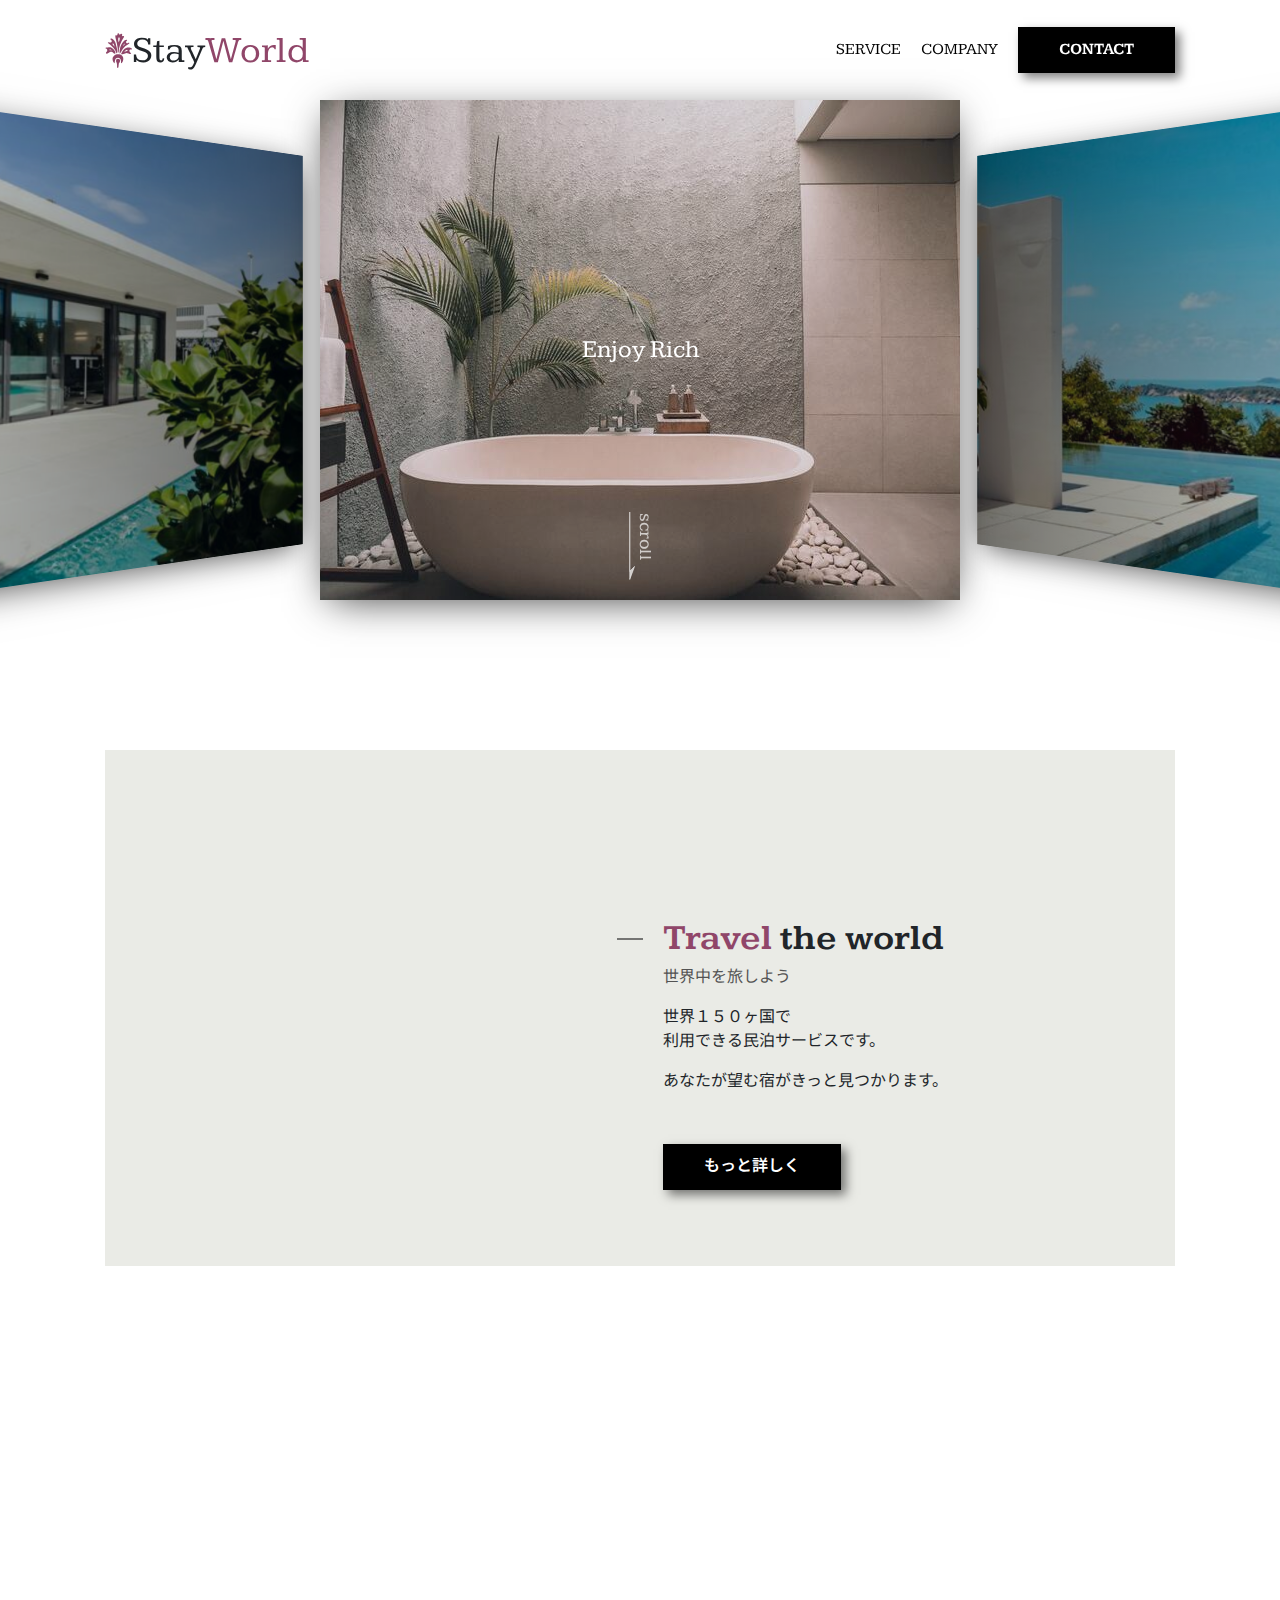
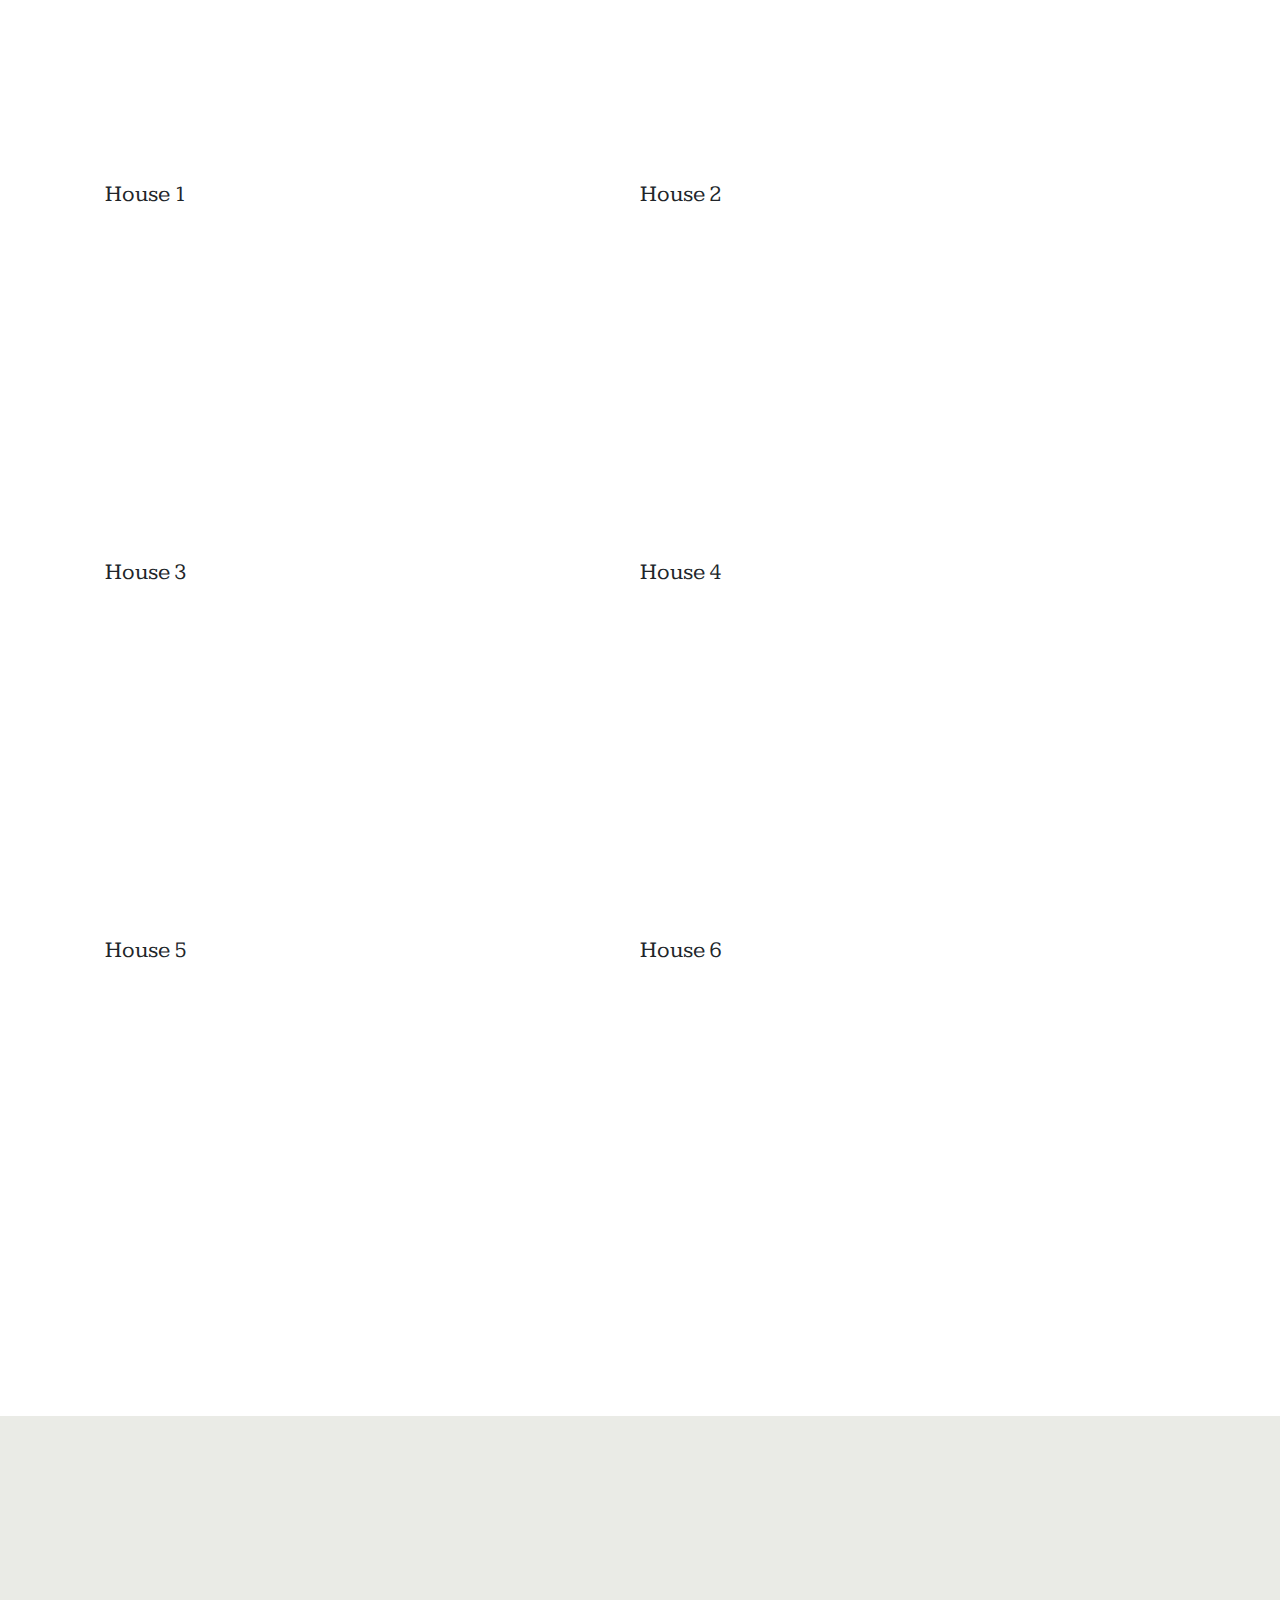
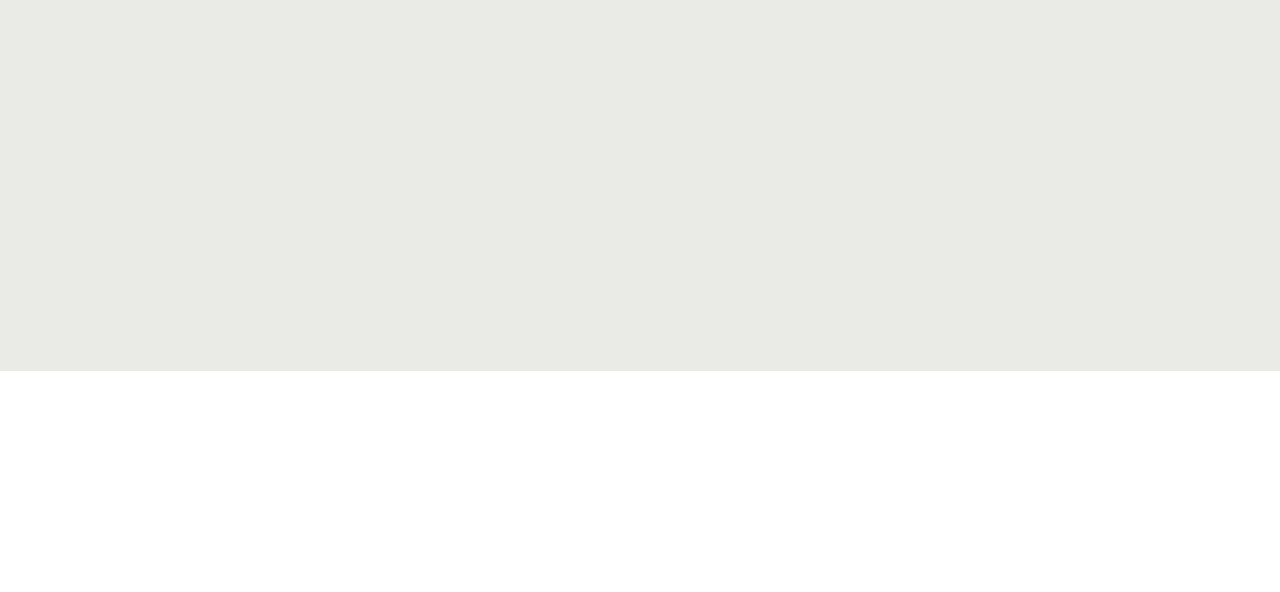
<file: 100_サンプルサイト_練習用1/index.html>
<!DOCTYPE html>
<html lang="ja">
<head>
  <meta charset="UTF-8">
  <meta http-equiv="X-UA-Compatible" content="IE=edge">
  <meta name="viewport" content="width=device-width, initial-scale=1.0">
  <title>StayWorld</title>
  <meta name="description" content="This site is a test site.">
  <link rel="icon" href="images/favicon.png">
  <link rel="stylesheet" href="styles/loader.css">
  <!-- OGP 内部SEO -->
  <script src="scripts/vendors/pace.js"></script>
  <link rel="preconnect" href="https://fonts.gstatic.com">
  <link href="https://fonts.googleapis.com/css2?family=Kameron:wght@400;700&family=Noto+Sans+JP&display=swap" rel="stylesheet">
  <link rel="stylesheet" href="styles/vendors/bootstrap-reboot.css">
  <link rel="stylesheet" href="styles/vendors/swiper.min.css" />
  <link rel="stylesheet" href="styles/style.css">
</head>
<body>
  <div id="global-container">
    <div id="container">
      <div class="mobile-menu__cover"></div>
      <div class="nav-trigger"></div>
      <header class="header">
        <div class="header__inner appear up">
          <div class="logo item">
            <img src="images/logo.svg" alt="" class="logo__img">
            <span class="logo__stay">Stay</span>
            <span class="logo__world">World</span>
          </div>
          <nav class="header__nav">
            <ul class="header__ul">
              <li class="header__li item"><a href="#">Service</a></li>
              <li class="header__li item"><a href="#">Company</a></li>
              <li class="header__li item">
                <a class="btn filled" href="#">Contact</a>
              </li>
            </ul>
          </nav>
          <button class="mobile-menu__btn">
            <span></span>
            <span></span>
            <span></span>
          </button>
        </div>
      </header>
      <div id="content">
        <div class="hero">
          <div class="swiper-container">
            <div class="swiper-wrapper">
              <div class="swiper-slide">
                <div class="hero__title">Enjoy Rich</div>
                <img src="images/image-1.jpg" alt="">
              </div>
              <div class="swiper-slide">
                <div class="hero__title">Fantastic</div>
                <img src="images/image-2.jpg" alt="">
              </div>
              <div class="swiper-slide">
                <div class="hero__title">Experience</div>
                <img src="images/image-3.jpg" alt="">
              </div>
            </div>
            <div class="hero__footer">
              <img class="hero__downarrow" src="images/arrow.svg">
              <span class="hero__scrolltext">scroll</span>
            </div>
          </div>
        </div>
        <div id="main-content">
          <aside class="side left">
            <div class="side__inner">
              <a class="twitter icon tween-animate-title" href="#">Twitter</a>
              <a class="fb icon tween-animate-title" href="#">Facebook</a>
            </div>
          </aside>
          <main>
            <section class="travel">
              <div class="travel__inner">
                <div class="travel__img cover-slide">
                  <img class="img-zoom" src="images/image-travel.jpg" alt="">
                </div>
                <div class="travel__texts appear left">
                  <div class="travel__texts-inner">
                    <div class="travel__title main-title item">
                      <span class="purple">Travel</span> <span>the world</span>
                    </div>
                    <div class="travel__sub sub-title item">世界中を旅しよう</div>
                    <div class="travel__description item">
                      <p>世界１５０ヶ国で<br>利用できる民泊サービスです。</p>
                      <p>あなたが望む宿がきっと見つかります。</p>
                    </div>
                    <div class="travel__btn item">
                      <button class="btn filled">もっと詳しく</button>
                    </div>
                  </div>
                </div>
              </div>
            </section>
            <section class="houses">
              <div>
                <h2 class="main-title tween-animate-title">Find Your House</h2>
                <p class="sub-title tween-animate-title">お気に入りの宿泊先を見つけましょう。</p>
              </div>
              <div class="houses__inner">
                <div class="houses__item">
                  <div class="cover-slide hover-darken inview">
                    <div class="bg-img-zoom img-bg50" style="background-image: url(images/villa-1.jpg)"></div>
                  </div>
                  <p class="houses__title">House 1</p>
                </div>
                <div class="houses__item">
                  <div class="cover-slide hover-darken inview">
                    <div class="bg-img-zoom img-bg50" style="background-image: url(images/villa-2.jpg)"></div>
                  </div>
                  <p class="houses__title">House 2</p>
                </div>
                <div class="houses__item">
                  <div class="cover-slide hover-darken inview">
                    <div class="bg-img-zoom img-bg50" style="background-image: url(images/villa-3.jpg)"></div>
                  </div>
                  <p class="houses__title">House 3</p>
                </div>
                <div class="houses__item">
                  <div class="cover-slide hover-darken inview">
                    <div class="bg-img-zoom img-bg50" style="background-image: url(images/villa-4.jpg)"></div>
                  </div>
                  <p class="houses__title">House 4</p>
                </div>
                <div class="houses__item">
                  <div class="cover-slide hover-darken inview">
                    <div class="bg-img-zoom img-bg50" style="background-image: url(images/villa-5.jpg)"></div>
                  </div>
                  <p class="houses__title">House 5</p>
                </div>
                <div class="houses__item">
                  <div class="cover-slide hover-darken inview">
                    <div class="bg-img-zoom img-bg50" style="background-image: url(images/villa-6.jpg)"></div>
                  </div>
                  <p class="houses__title">House 6</p>
                </div>
                <div class="houses__btn appear up">
                  <button class="btn slide-bg item">もっと詳しく</button>
                </div>
              </div>
            </section>
            <section class="popular">
              <div class="popular__header">
                <h2 class="main-title tween-animate-title">Popular Place</h2>
                <p class="sub-title tween-animate-title">人気の観光地で宿泊先を見つけましょう</p>
              </div>
              <div class="popular__inner appear up">
                <div class="popular__container">
                  <div class="popular__item item">
                    <div class="popular__img"><img src="images/image-p1.jpg" alt=""></div>
                    <div class="popular__title">パリ</div>
                  </div>
                  <div class="popular__item item">
                    <div class="popular__img"><img src="images/image-p2.jpg" alt=""></div>
                    <div class="popular__title">ニューヨーク</div>
                  </div>
                  <div class="popular__item item">
                    <div class="popular__img"><img src="images/image-p3.jpg" alt=""></div>
                    <div class="popular__title">香港</div>
                  </div>
                  <div class="popular__item item">
                    <div class="popular__img"><img src="images/image-p4.jpg" alt=""></div>
                    <div class="popular__title">大阪</div>
                  </div>
                  <div class="popular__btn appear up">
                    <button class="btn cover-3d item">一覧から探す</button>
                  </div>
                </div>
              </div>
            </section>
          </main>
          <aside class="side right">
            <div class="side__inner">
              <span class="tween-animate-title">&copy;Code Mafia</span>
            </div>
          </aside>
        </div>
      </div>
      <footer class="footer appear up">
        <div class="logo item">
          <img src="images/logo.svg" alt="" class="logo__img">
          <span class="logo__stay">Stay</span>
          <span class="logo__world">World</span>
        </div>
        <nav class="footer__nav">
          <ul class="footer__ul">
            <li class="footer__li item"><a href="#">Service</a></li>
            <li class="footer__li item"><a href="#">Contact</a></li>
            <li class="footer__li item"><a href="#">Company</a></li>
            <li class="footer__li item"><a href="#">Sitemap</a></li>
          </ul>
          <div class="footer__copyright item">
            &copy; Code Mafia
          </div>
        </nav>
      </footer>
    </div>
    <nav class="mobile-menu">
      <div class="logo">
        <img src="images/logo.svg" alt="" class="logo__img">
        <span class="logo__stay">Stay</span>
        <span class="logo__world">World</span>
      </div>
      <ul class="mobile-menu__main">
          <li class="mobile-menu__item">
              <a class="mobile-menu__link" href="#">
                  <span class="main-title">Our Service</span>
                  <span class="sub-title">サービスについて</span>
              </a>
          </li>
          <li class="mobile-menu__item">
              <a class="mobile-menu__link" href="#">
                  <span class="main-title">About Us</span>
                  <span class="sub-title">私たちについて</span>
              </a>
          </li>
          <li class="mobile-menu__item">
              <a class="mobile-menu__link" href="#">
                  <span class="main-title">Contact Us</span>
                  <span class="sub-title">コンタクト方法</span>
              </a>
          </li>
      </ul>
  </nav>
  </div>
  <!-- <div class="tween-animate-title">Animation Title</div> -->
  <!-- <div class="cover-slide hover-darken">
    <div class="bg-img-zoom img-bg50"></div>
  </div> -->
  <!-- <div class="cover-slide hover-darken">
    <img class="img-zoom" src="images/image-1.jpg" alt="">
  </div>
  <button class="btn float">Button</button>
  <button class="btn filled">Button</button>
  <button class="btn letter-spacing">Button</button>
  <button class="btn shadow">Button</button>
  <button class="btn solid">Button</button>
  <button class="btn slide-bg">Button</button>
  <button class="btn cover-3d"><span>Button</span></button>
  <a class="btn-cubic"><span class="hovering">Now, Hovering</span><span class="default">Button</span></a> -->

  <script src="scripts/vendors/swiper.min.js"></script>
  <script src="scripts/vendors/TweenMax.min.js"></script>
  <script src="scripts/vendors/scroll-polyfill.js"></script>
  <script src="scripts/libs/scroll.js"></script>
  <script src="scripts/libs/text-animation.js"></script>
  <script src="scripts/libs/hero-slider.js"></script>
  <script src="scripts/libs/mobile-menu.js"></script>
  <script src="scripts/main.js"></script>
</body>
</html>
</file>
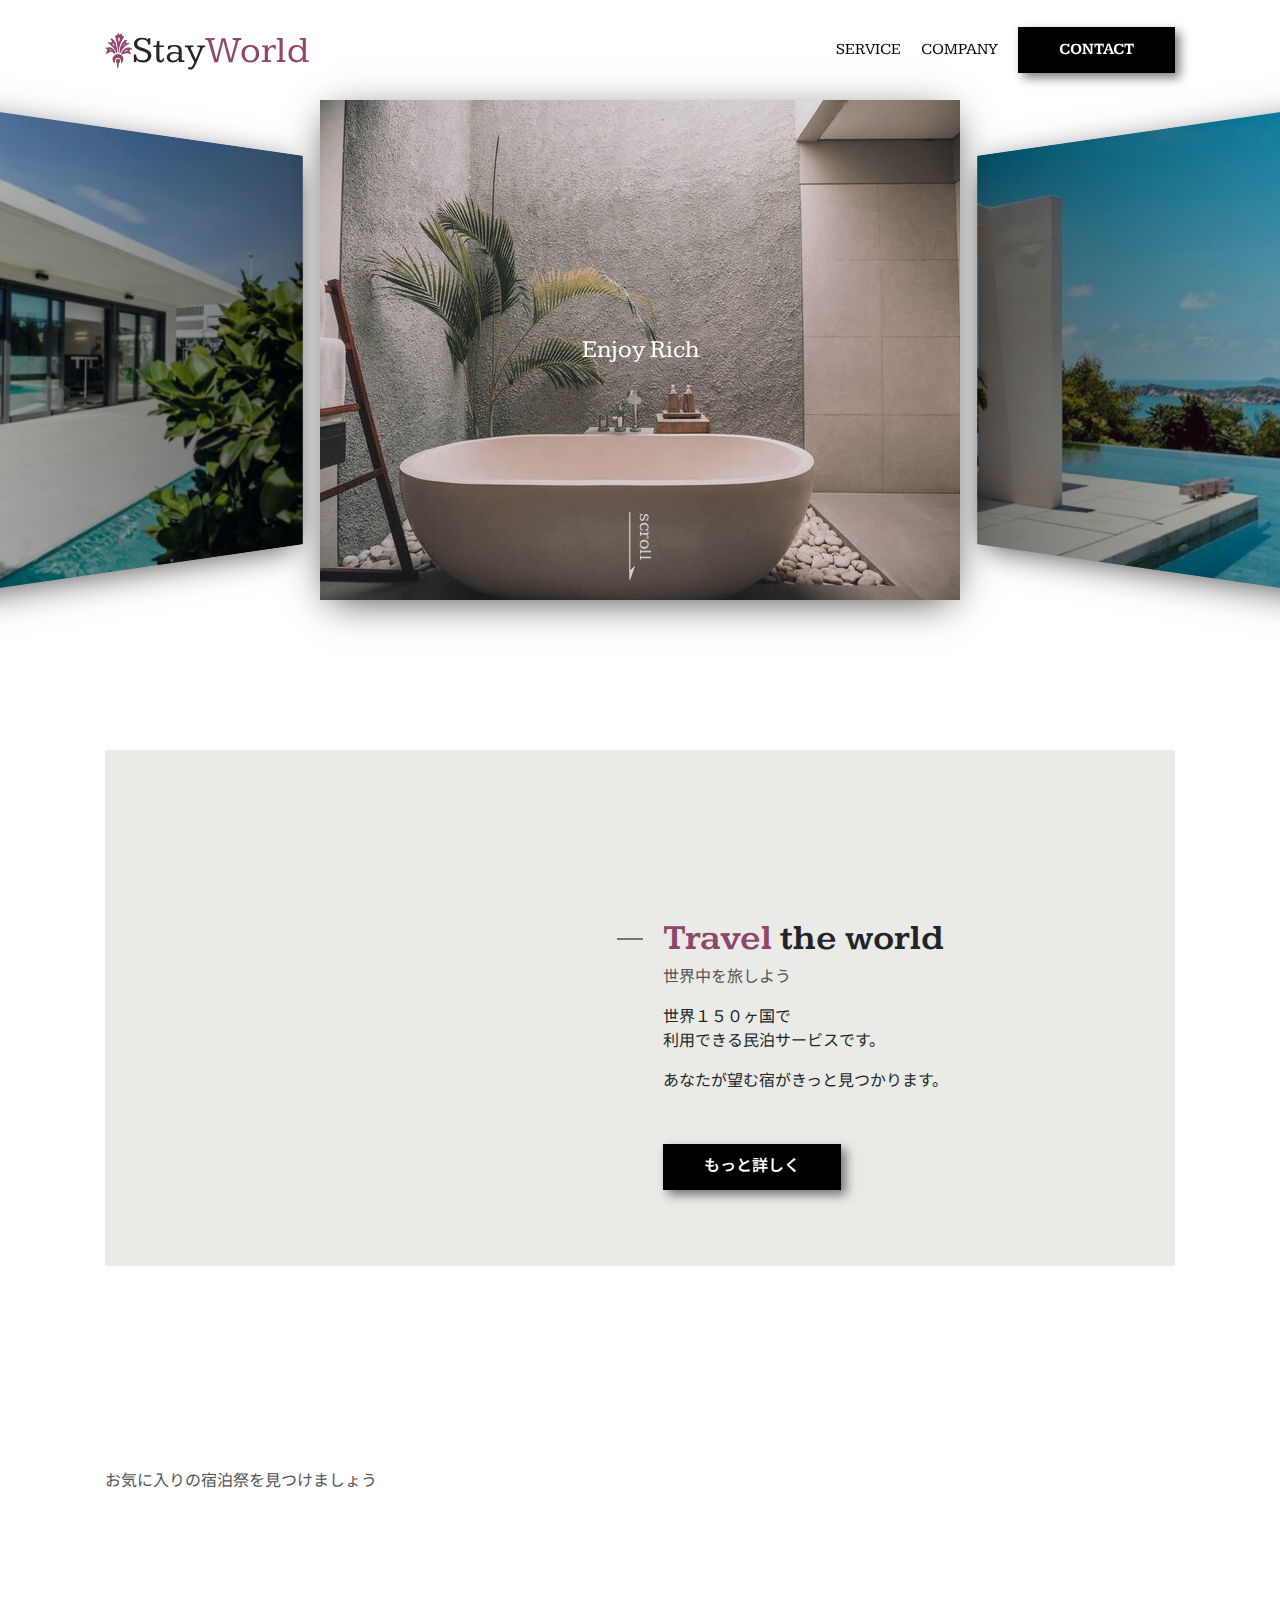
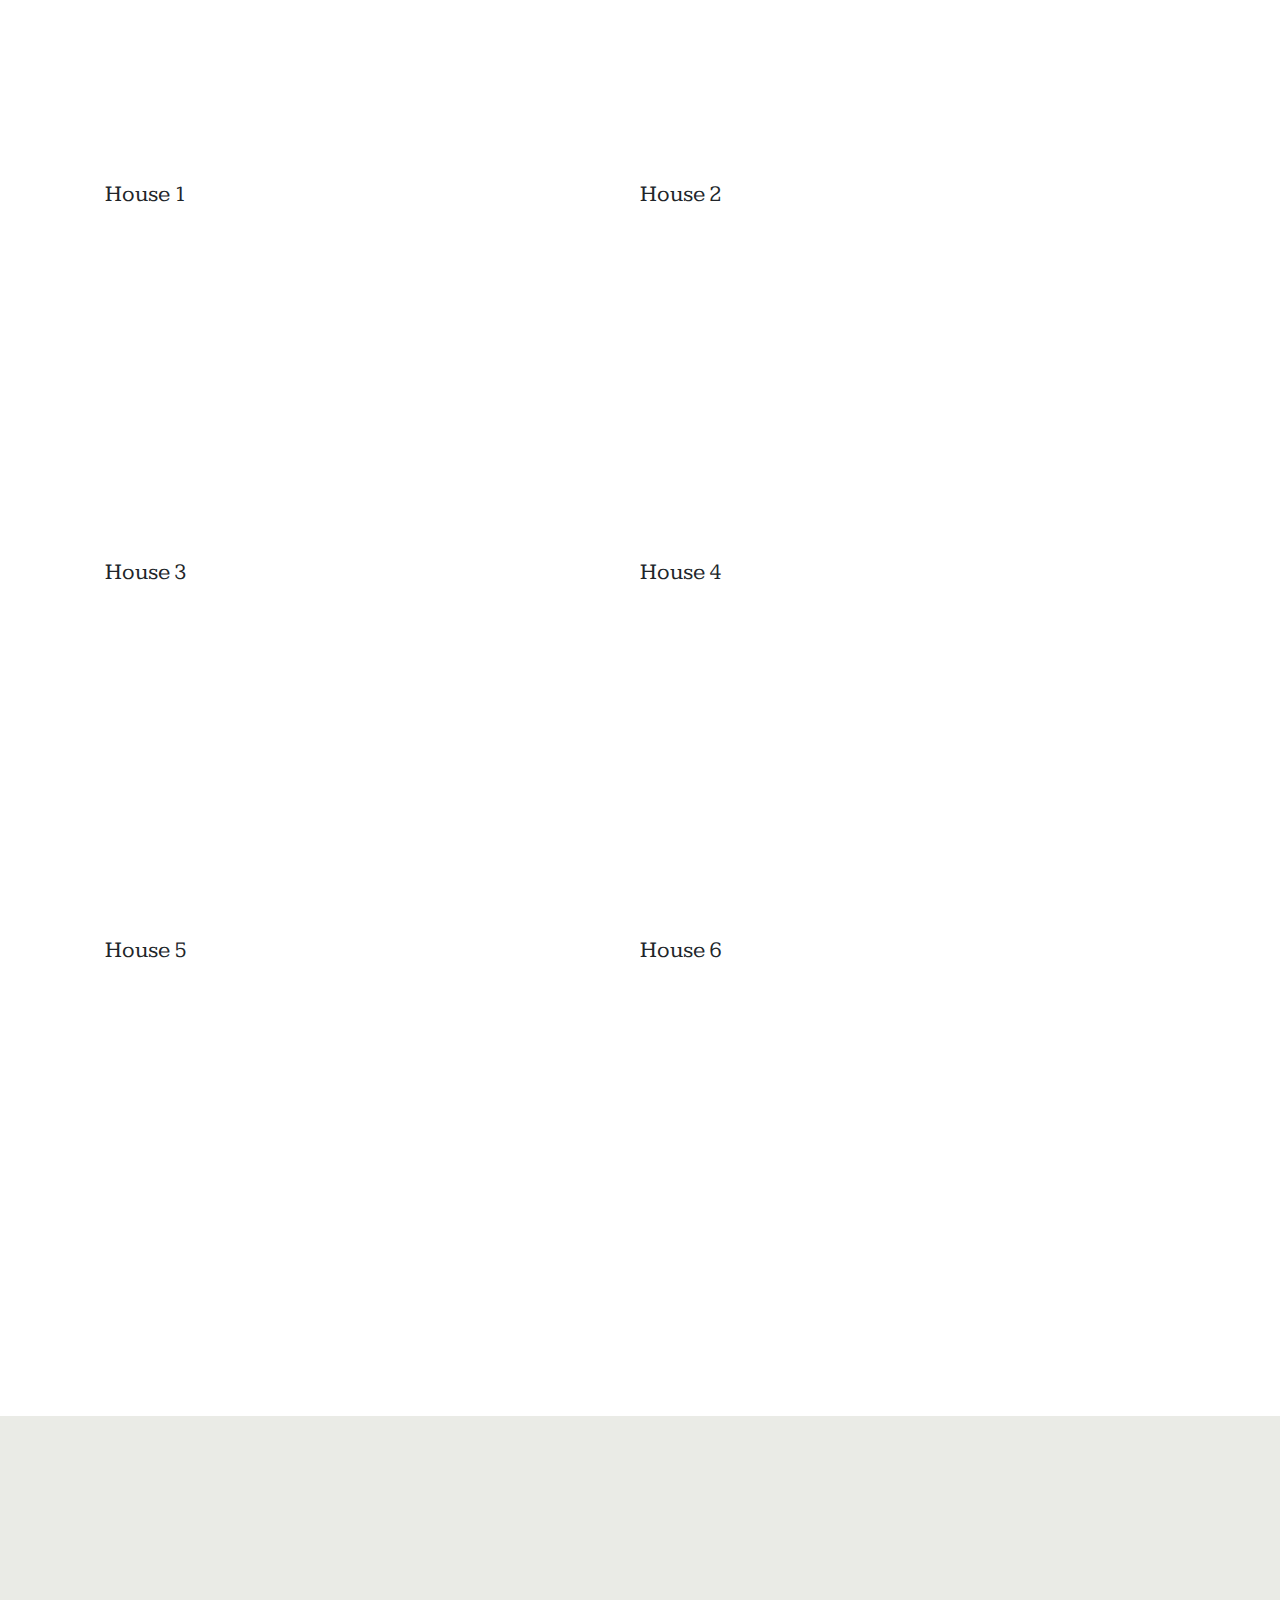
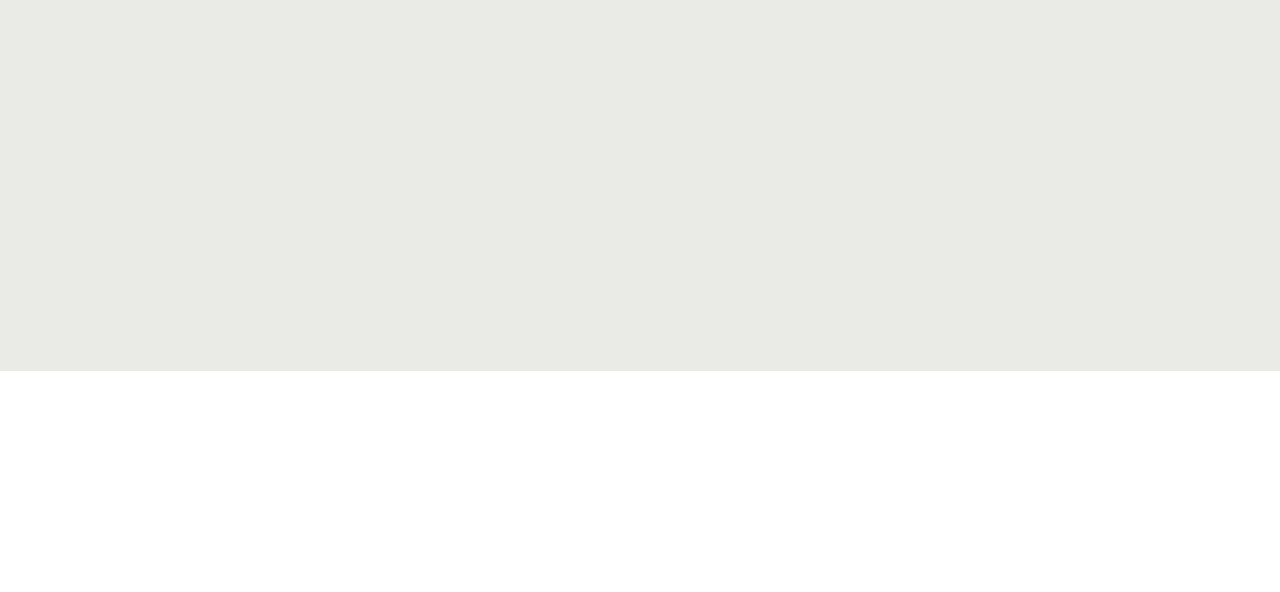
<file: 98_サンプルサイト_練習用/index.html>
<!DOCTYPE html>
<html lang="ja">
  <head>
    <meta charset="UTF-8" />
    <meta name="viewport" content="width=device-width, initial-scale=1.0" />
    <meta http-equiv="X-UA-Compatible" content="ie=edge" />
    <title>StayWorld</title>
    <meta name="description" content="This is a test site.">
    <link rel="icon" href="images/favicon.png">
    <link rel="stylesheet" href="styles/loader.css">
    <script src="scripts/vendors/pace.js"></script>
    <link rel="preconnect" href="https://fonts.gstatic.com">
    <link href="https://fonts.googleapis.com/css2?family=Kameron:wght@400;700&family=Noto+Sans+JP&display=swap" rel="stylesheet">
    <link rel="stylesheet" href="styles/vendors/bootstrap-reboot.css" />
    <link rel="stylesheet" href="styles/vendors/swiper.min.css" />
    <link rel="stylesheet" href="styles/style.css" />
  </head>
  <body>
    <div id="global-container">
      <div id="container">
        <div class="mobile-menu__cover"></div>
        <div class="nav-trigger"></div>
        <header class="header">
          <div class="header__inner appear up">
            <div class="logo item">
              <img src="images/logo.svg" alt="" class="logo__img">
              <span class="logo__stay">Stay</span>
              <span class="logo__world">World</span>
            </div>
            <nav class="header__nav">
              <ul class="header__ul">
                <li class="header__li item"><a href="#">Service</a></li>
                <li class="header__li item"><a href="#">Company</a></li>
                <li class="header__li item">
                  <a class="btn filled" href="#">Contact</a>
                </li>
              </ul>
            </nav>
            <button class="mobile-menu__btn">
              <span></span>
              <span></span>
              <span></span>
            </button>
          </div>
        </header>
        <div id="content">
          <div class="hero">
            <div class="swiper-container">
              <div class="swiper-wrapper">
                <div class="swiper-slide">
                  <div class="hero__title">Enjoy Rich</div>
                  <img src="images/image-1.jpg" alt="" />
                </div>
                <div class="swiper-slide">
                  <div class="hero__title">Fantastic</div>
                  <img src="images/image-2.jpg" alt="" />
                </div>
                <div class="swiper-slide">
                  <div class="hero__title">Experience</div>
                  <img src="images/image-3.jpg" alt="" />
                </div>
              </div>
              <div class="hero__footer">
                <img class="hero__downarrow" src="images/arrow.svg">
                <span class="hero__scrolltext">scroll</span>
              </div>
            </div>
          </div>
          <div id="main-content">
            <aside class="side left">
              <div class="side__inner">
                <a class="twitter icon tween-animate-title" href="#">Twitter</a>
                <a class="fb icon tween-animate-title" href="#">Facebook</a>
              </div>
            </aside>
            <main>
              <section class="travel">
                <div class="travel__inner">
                  <div class="travel__img cover-slide">
                    <img class="img-zoom" src="images/image-travel.jpg" alt="">
                  </div>
                  <div class="travel__texts appear left">
                    <div class="travel__texts-inner">
                      <div class="travel__title main-title item">
                        <span class="purple">Travel</span>
                        <span>the world</span>
                      </div>
                      <div class="travel__sub sub-title item">世界中を旅しよう</div>
                      <div class="travel__description item">
                        <p>世界１５０ヶ国で<br>利用できる民泊サービスです。</p>
                        <p>あなたが望む宿がきっと見つかります。</p>
                      </div>
                      <div class="travel__btn item">
                        <button class="btn filled">もっと詳しく</button>
                      </div>
                    </div>
                  </div>
                </div>
              </section>
              <section class="houses">
                <div>
                  <h2 class="main-title tween-animate-title">Find Your House</h2>
                  <p class="sub-title">お気に入りの宿泊祭を見つけましょう</p>
                </div>
                <div class="houses__inner">
                  <div class="houses__item">
                    <div class="cover-slide hover-darken inview">
                      <div class="bg-img-zoom img-bg50" style="background-image: url(images/villa-1.jpg);"></div>
                    </div>
                    <p class="houses__title">House 1</p>
                  </div>
                  <div class="houses__item">
                    <div class="cover-slide hover-darken inview">
                      <div class="bg-img-zoom img-bg50" style="background-image: url(images/villa-2.jpg);"></div>
                    </div>
                    <p class="houses__title">House 2</p>
                  </div>
                  <div class="houses__item">
                    <div class="cover-slide hover-darken inview">
                      <div class="bg-img-zoom img-bg50" style="background-image: url(images/villa-3.jpg);"></div>
                    </div>
                    <p class="houses__title">House 3</p>
                  </div>
                  <div class="houses__item">
                    <div class="cover-slide hover-darken inview">
                      <div class="bg-img-zoom img-bg50" style="background-image: url(images/villa-4.jpg);"></div>
                    </div>
                    <p class="houses__title">House 4</p>
                  </div>
                  <div class="houses__item">
                    <div class="cover-slide hover-darken inview">
                      <div class="bg-img-zoom img-bg50" style="background-image: url(images/villa-5.jpg);"></div>
                    </div>
                    <p class="houses__title">House 5</p>
                  </div>
                  <div class="houses__item">
                    <div class="cover-slide hover-darken inview">
                      <div class="bg-img-zoom img-bg50" style="background-image: url(images/villa-6.jpg);"></div>
                    </div>
                    <p class="houses__title">House 6</p>
                  </div>
                  <div class="houses__btn appear up">
                    <button class="btn slide-bg item">もっと詳しく</button>
                  </div>
                </div>
              </section>
              <section class="popular">
                <div class="popular__header">
                  <h2 class="main-title tween-animate-title">Popular Place</h2>
                  <p class="sub-title tween-animate-title">人気の観光地で宿泊先を見つけましょう</p>
                </div>
                <div class="popular__inner appear up">
                  <div class="popular__container">
                    <div class="popular__item item">
                      <div class="popular__img"><img src="images/image-p1.jpg" alt=""></div>
                      <div class="popular__title">パリ</div>
                    </div>
                    <div class="popular__item item">
                      <div class="popular__img"><img src="images/image-p2.jpg" alt=""></div>
                      <div class="popular__title">ニューヨーク</div>
                    </div>
                    <div class="popular__item item">
                      <div class="popular__img"><img src="images/image-p3.jpg" alt=""></div>
                      <div class="popular__title">香港</div>
                    </div>
                    <div class="popular__item item">
                      <div class="popular__img"><img src="images/image-p4.jpg" alt=""></div>
                      <div class="popular__title">大阪</div>
                    </div>
                    <div class="popular__btn appear up">
                      <button class="btn cover-3d item"><span>一覧から探す</span></button>
                    </div>
                  </div>
                </div>
              </section>
            </main>
            <aside class="side right">
              <div class="side__inner">
                <span class="tween-animate-title">&copy; Code Mafia</span>
              </div>
            </aside>
          </div>
        </div>
        <footer class="footer appear up">
          <div class="logo item">
            <img src="images/logo.svg" alt="" class="logo__img">
            <span class="logo__stay">Stay</span>
            <span class="logo__world">World</span>
          </div>
          <nav class="footer__nav">
            <ul class="footer__ul">
              <li class="footer__li item"><a href="#">Service</a></li>
              <li class="footer__li item"><a href="#">Contact</a></li>
              <li class="footer__li item"><a href="#">Company</a></li>
              <li class="footer__li item"><a href="#">Sitemap</a></li>
            </ul>
            <div class="footer__copyright item">
              &copy; Code Mafia
            </div>
          </nav>
        </footer>
      </div>
      <nav class="mobile-menu">
        <div class="logo">
          <img src="images/logo.svg" alt="" class="logo__img">
          <span class="logo__stay">Stay</span>
          <span class="logo__world">World</span>
        </div>
        <ul class="mobile-menu__main">
          <li class="mobile-menu__item">
            <a class="mobile-menu__link" href="#">
              <span class="main-title">Our Service</span>
              <span class="sub-title">サービスについて</span>
            </a>
          </li>
          <li class="mobile-menu__item">
            <a class="mobile-menu__link" href="#">
              <span class="main-title">About Us</span>
              <span class="sub-title">私たちについて</span>
            </a>
          </li>
          <li class="mobile-menu__item">
            <a class="mobile-menu__link" href="#">
              <span class="main-title">Contact Us</span>
              <span class="sub-title">コンタクト方法</span>
            </a>
          </li>
        </ul>
      </nav>
    </div>
    <!-- <div class="tween-animate-title">Animation Title</div> -->
    <!-- <div class="cover-slide hover-darken">
      <div class="bg-img-zoom img-bg50"></div>
    </div> -->
    <!-- <div class="cover-slide hover-darken">
      <img class="img-zoom" src="images/image-1.jpg" alt="">
    </div>
    <button class="btn float">Button</button>
    <button class="btn filled">Button</button>
    <button class="btn letter-spacing">Button</button>
    <button class="btn shadow">Button</button>
    <button class="btn solid">Button</button>
    <button class="btn slide-bg">Button</button>
    <button class="btn cover-3d">
      <span>Button</span>
    </button>
    <a class="btn-cubic"><span class="hovering">Now, Hovering</span><span class="default">Button</span></a> -->
    <script src="scripts/vendors/swiper.min.js"></script>
    <script src="scripts/vendors/TweenMax.min.js"></script>
    <script src="scripts/vendors/scroll-polyfill.js"></script>
    <script src="scripts/libs/scroll.js"></script>
    <script src="scripts/libs/text-animation.js"></script>
    <script src="scripts/libs/hero-slider.js"></script>
    <script src="scripts/libs/mobile-menu.js"></script>
    <script src="scripts/main.js"></script>
  </body>
</html>
</file>
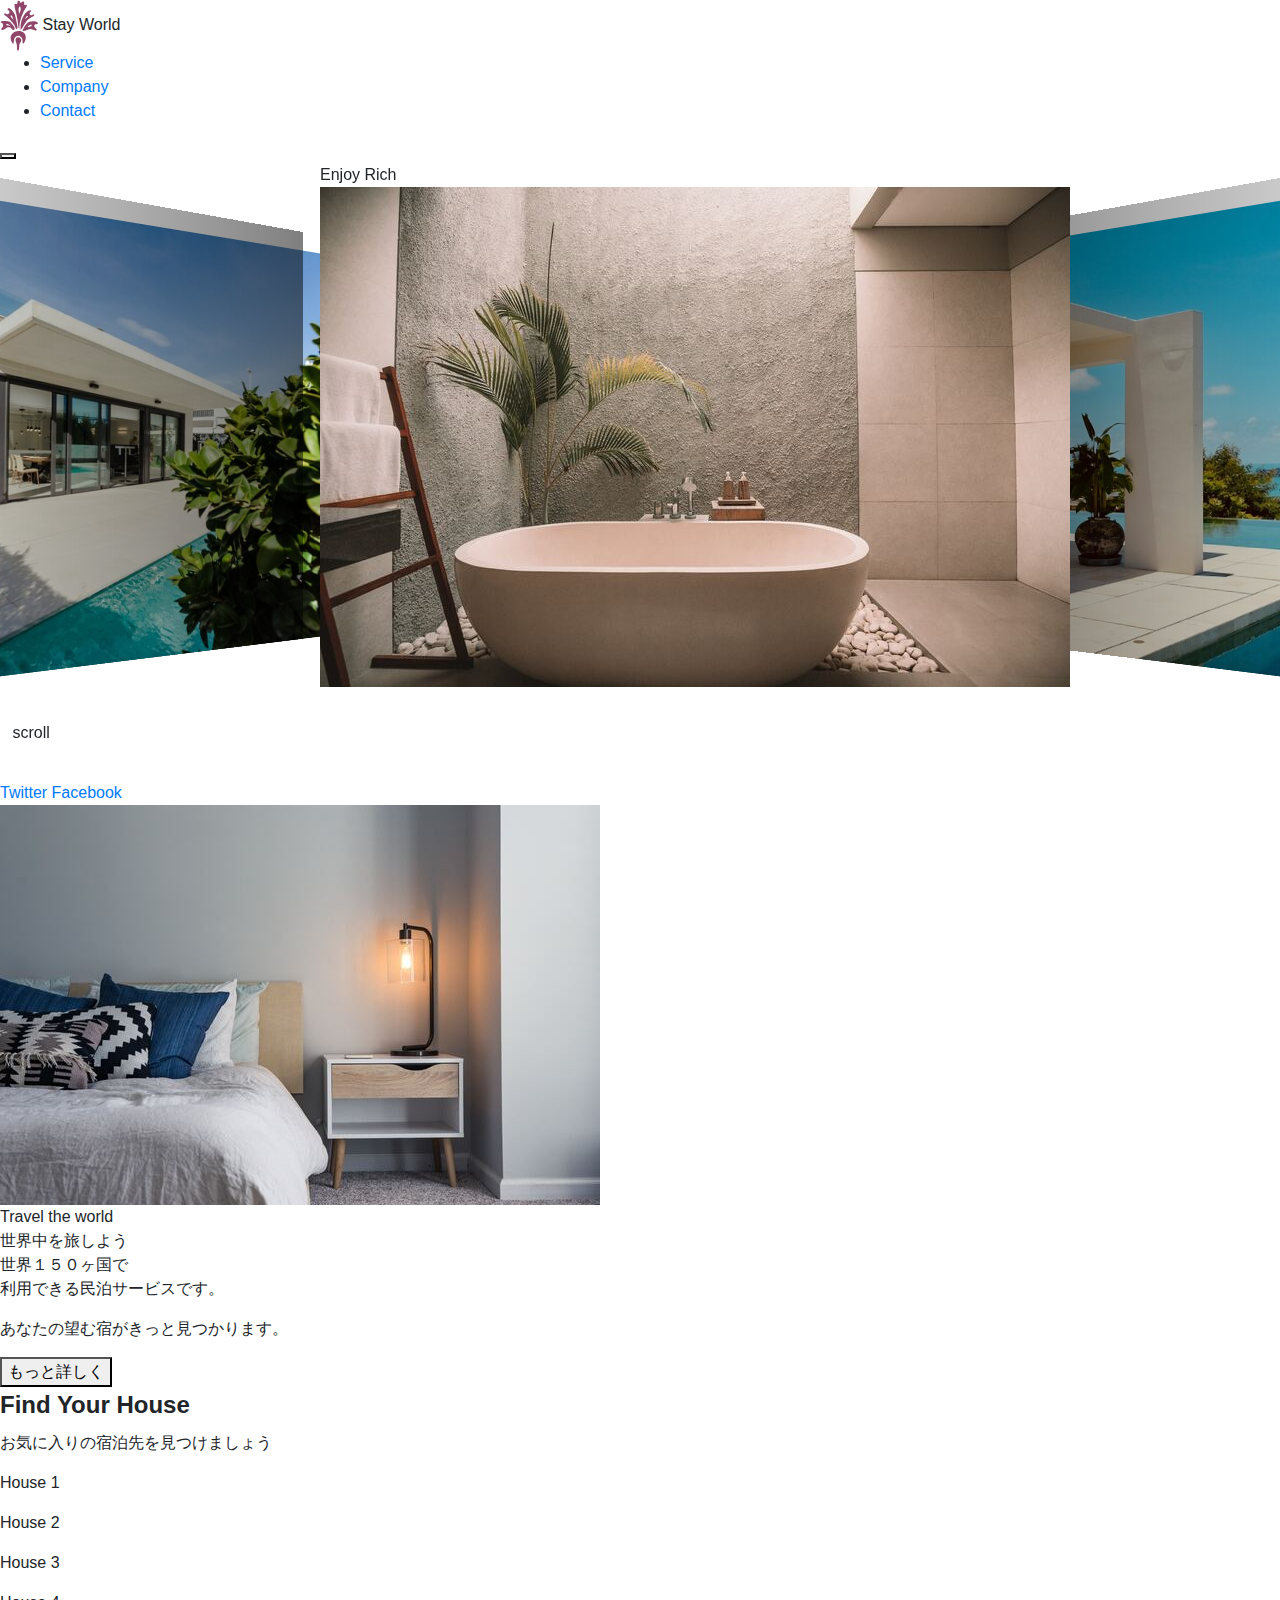
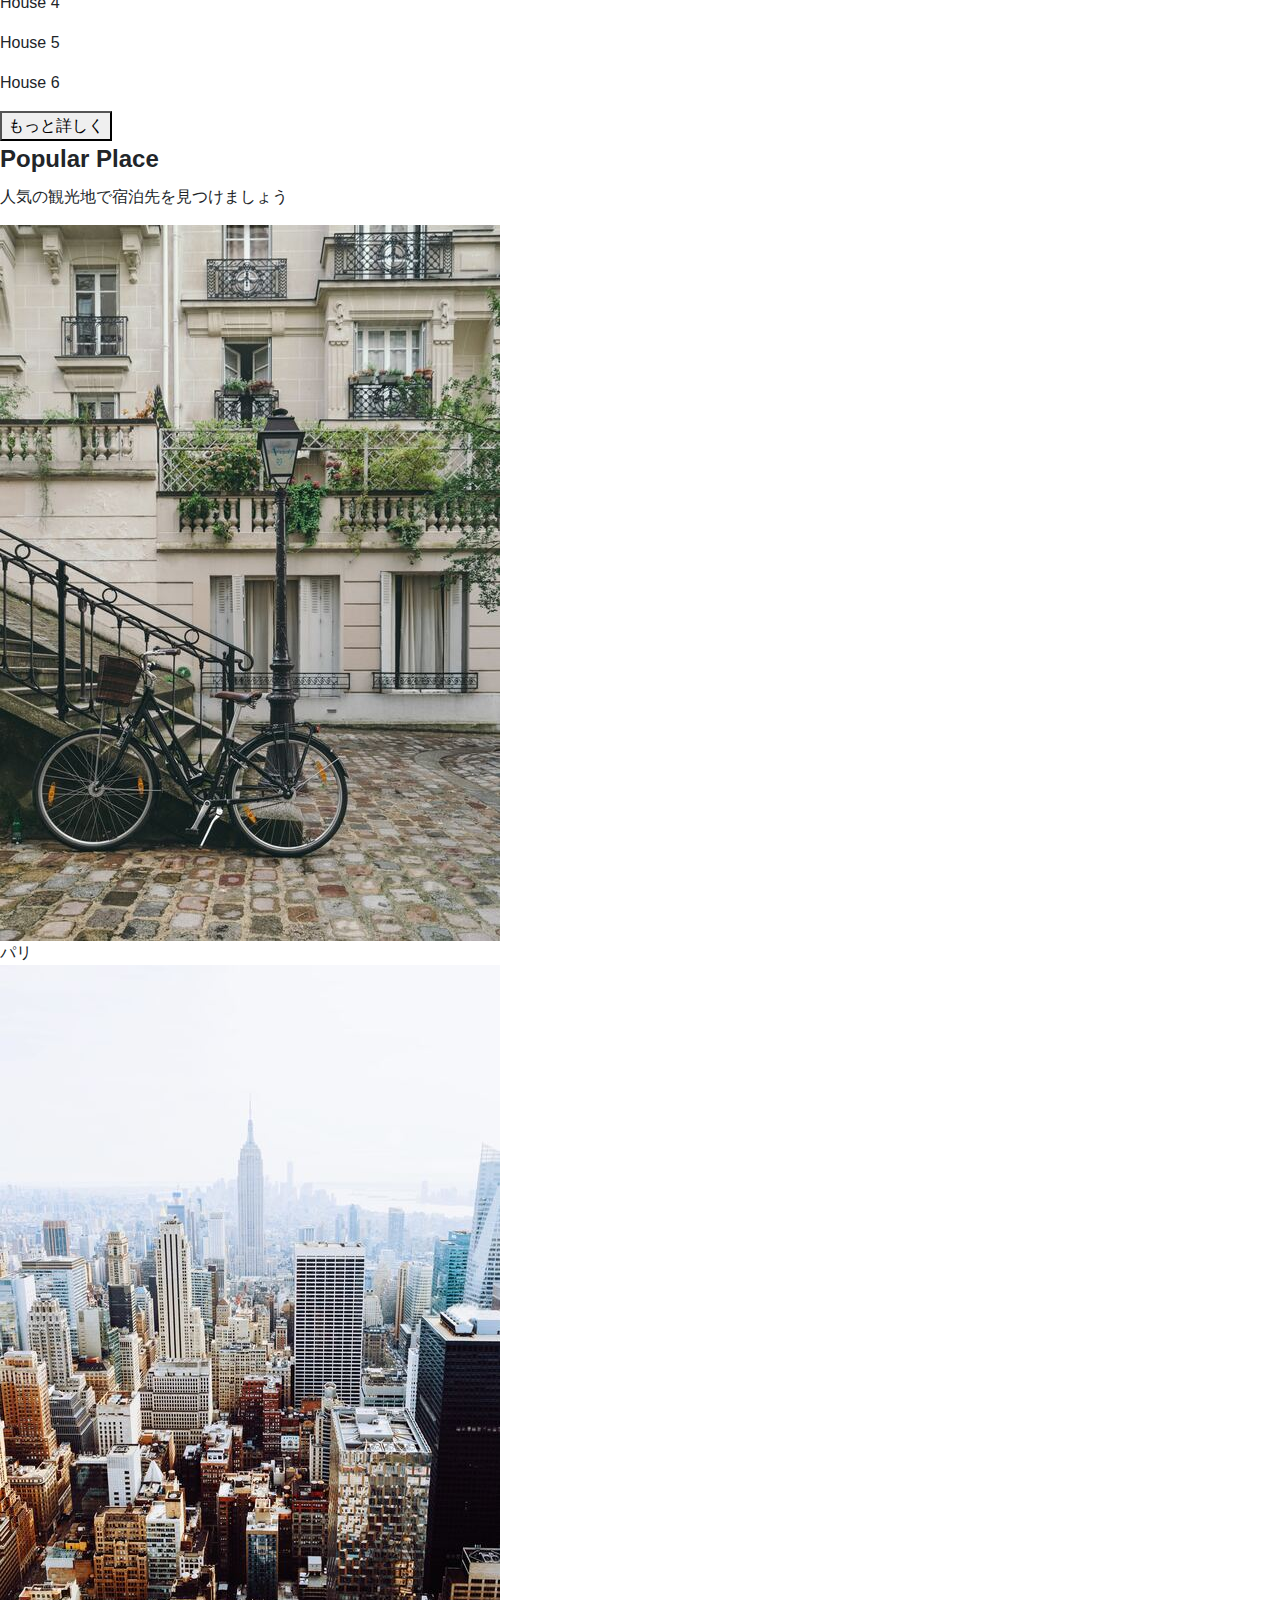
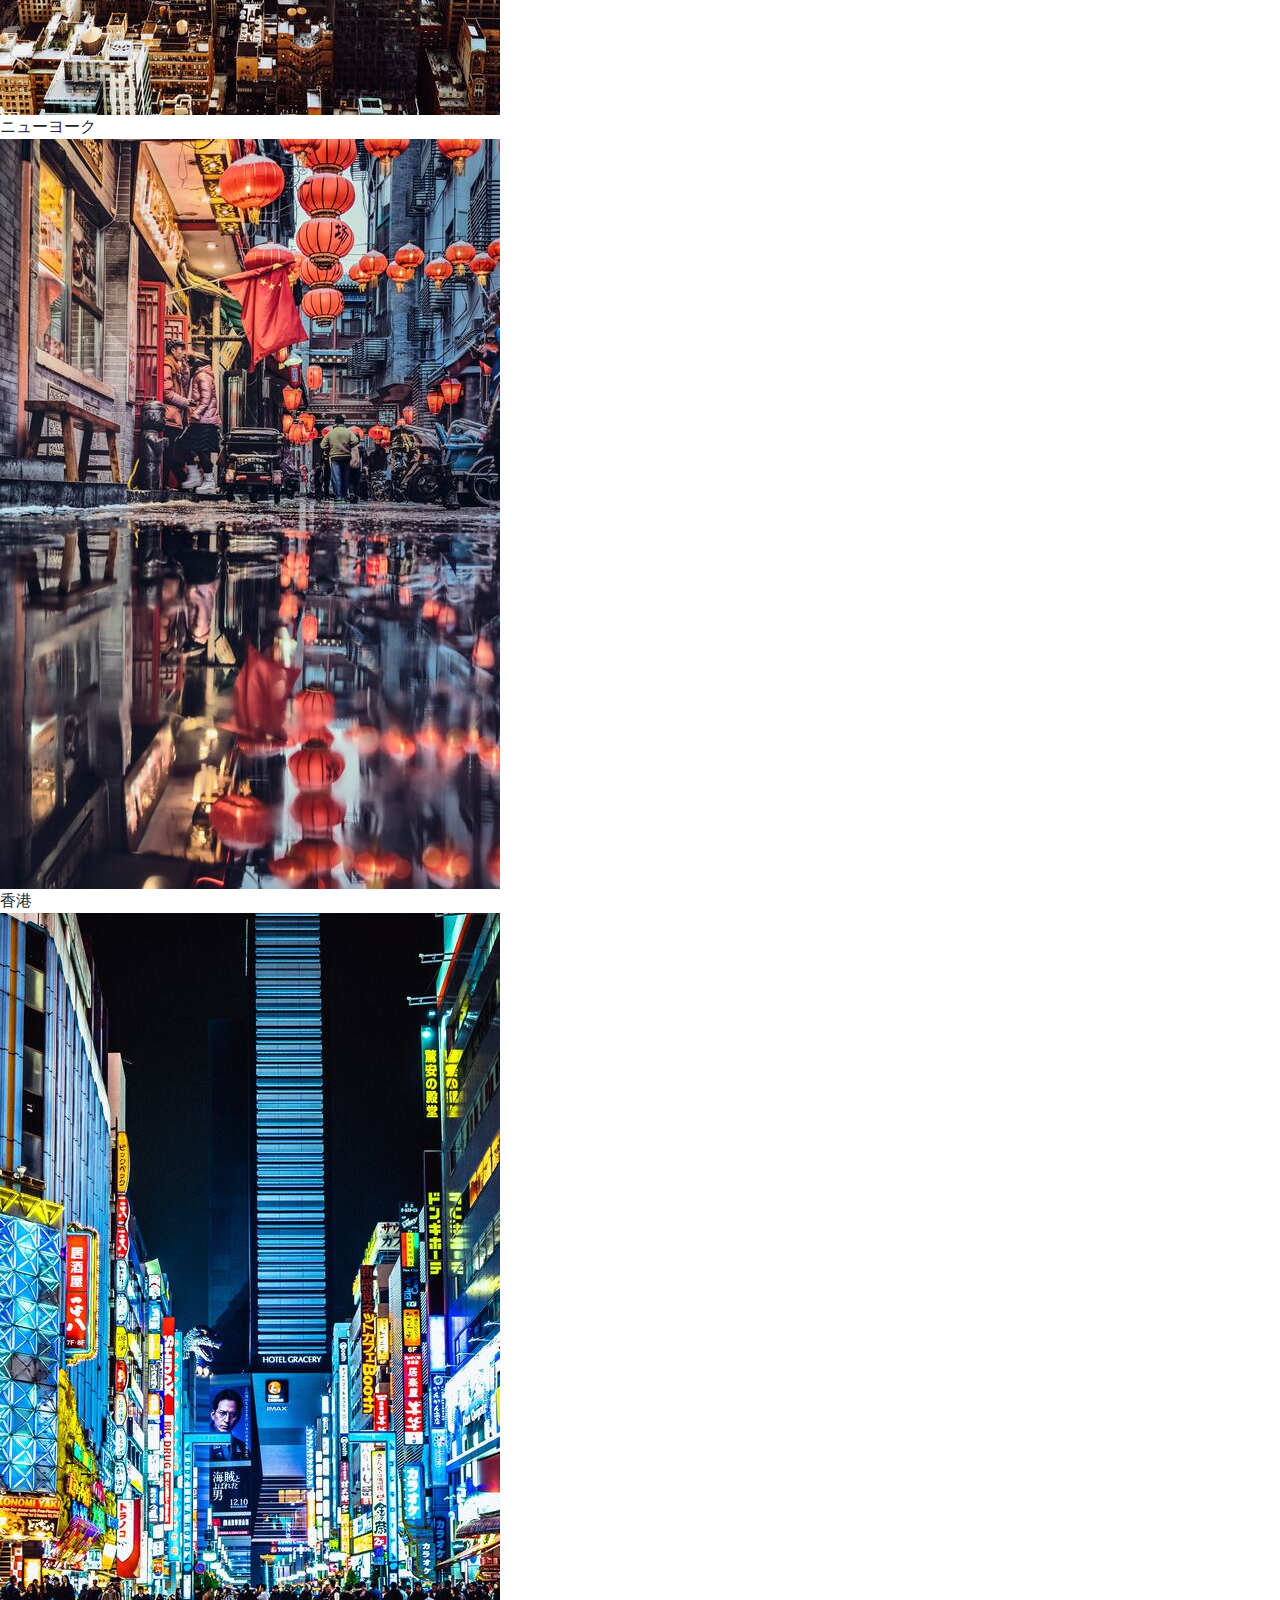
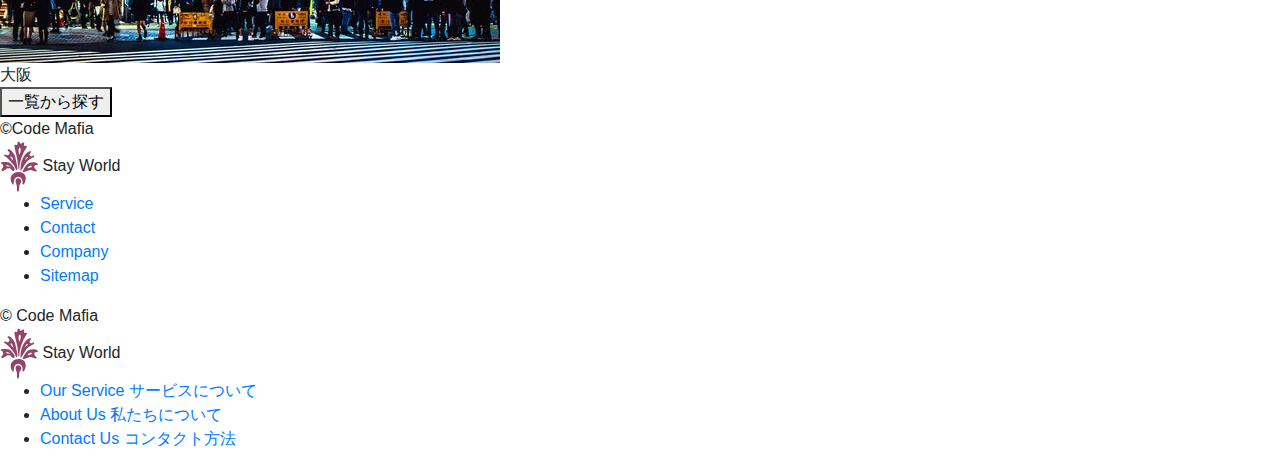
<file: 999_サンプルサイト_部品/index.html>
<!DOCTYPE html>
<html lang="ja">
  <head>
    <meta charset="UTF-8" />
    <meta name="viewport" content="width=device-width, initial-scale=1.0" />
    <meta http-equiv="X-UA-Compatible" content="ie=edge" />
    <title>StayWorld</title>
    <meta name="description" content="This site is a test site.">
    <link rel="icon" href="images/favicon.png">
    <link rel="stylesheet" href="styles/loader.css">
    <script src="scripts/vendors/pace.js"></script>
    <link href="https://fonts.googleapis.com/css2?family=Kameron:wght@400;700&family=Noto+Sans+JP:wght@500&display=swap" rel="stylesheet">
    <link rel="stylesheet" href="styles/vendors/bootstrap-reboot.css" />
    <link rel="stylesheet" href="styles/vendors/swiper.min.css" />
    <link rel="stylesheet" href="styles/style.css" />
  </head>
  <body>
    <div id="global-container">
      <div id="container">
        <div class="mobile-menu__cover"></div>
        <div class="nav-trigger"></div>
        <header class="header">
          <div class="header__inner appear up">
            <div class="logo item">
              <img src="images/logo.svg" alt="" class="logo__img" />
              <span class="logo__stay">Stay</span>
              <span class="logo__world">World</span>
            </div>
            <nav class="header__nav">
              <ul class="header__ul">
                <li class="header__li item"><a href="#">Service</a></li>
                <li class="header__li item"><a href="#">Company</a></li>
                <li class="header__li item">
                  <a class="btn filled" href="#">Contact</a>
                </li>
              </ul>
            </nav>
            <button class="mobile-menu__btn">
              <span></span>
              <span></span>
              <span></span>
            </button>
          </div>
        </header>
        <div id="content">
          <div class="hero">
            <div class="swiper-container">
              <div class="swiper-wrapper">
                <div class="swiper-slide">
                  <div class="hero__title">Enjoy Rich</div>
                  <img src="images/image-1.jpg" alt="" />
                </div>
                <div class="swiper-slide">
                  <div class="hero__title">Fantastic</div>
                  <img src="images/image-2.jpg" alt="" />
                </div>
                <div class="swiper-slide">
                  <div class="hero__title">Experience</div>
                  <img src="images/image-3.jpg" alt="" />
                </div>
              </div>
              <div class="hero__footer">
                <img class="hero__downarrow" src="images/arrow.svg" />
                <span class="hero__scrolltext">scroll</span>
              </div>
            </div>
          </div>
          <div id="main-content">
            <aside class="side left">
              <div class="side__inner">
                <a class="twitter icon tween-animate-title" href="#">Twitter</a>
                <a class="fb icon tween-animate-title" href="#">Facebook</a>
              </div>
            </aside>
            <main>
              <section class="travel">
                <div class="travel__inner">
                  <div class="travel__img cover-slide">
                    <img
                      class="img-zoom"
                      src="images/image-travel.jpg"
                      alt=""
                    />
                  </div>
                  <div class="travel__texts appear left">
                    <div class="travel__texts-inner">
                      <div class="travel__title main-title item">
                        <span class="purple">Travel</span>
                        <span>the world</span>
                      </div>
                      <div class="travel__sub sub-title item">世界中を旅しよう</div>
                      <div class="travel__description item">
                        <p>
                          世界１５０ヶ国で<br />利用できる民泊サービスです。
                        </p>
                        <p>あなたの望む宿がきっと見つかります。</p>
                      </div>
                      <div class="travel__btn item">
                        <button class="btn filled">もっと詳しく</button>
                      </div>
                    </div>
                  </div>
                </div>
              </section>
              <section class="houses">
                <div>
                  <h2 class="main-title tween-animate-title">Find Your House</h2>
                  <p class="sub-title tween-animate-title">お気に入りの宿泊先を見つけましょう</p>
                </div>
                <div class="houses__inner">
                  <div class="houses__item">
                    <div class="cover-slide hover-darken">
                      <div
                        class="bg-img-zoom img-bg50"
                        style="background-image: url(images/villa-1.jpg)"
                      ></div>
                    </div>
                    <p class="houses__title">House 1</p>
                  </div>
                  <div class="houses__item">
                    <div class="cover-slide hover-darken">
                      <div
                        class="bg-img-zoom img-bg50"
                        style="background-image: url(images/villa-2.jpg)"
                      ></div>
                    </div>
                    <p class="houses__title">House 2</p>
                  </div>
                  <div class="houses__item">
                    <div class="cover-slide hover-darken">
                      <div
                        class="bg-img-zoom img-bg50"
                        style="background-image: url(images/villa-3.jpg)"
                      ></div>
                    </div>
                    <p class="houses__title">House 3</p>
                  </div>
                  <div class="houses__item">
                    <div class="cover-slide hover-darken">
                      <div
                        class="bg-img-zoom img-bg50"
                        style="background-image: url(images/villa-4.jpg)"
                      ></div>
                    </div>
                    <p class="houses__title">House 4</p>
                  </div>
                  <div class="houses__item">
                    <div class="cover-slide hover-darken">
                      <div
                        class="bg-img-zoom img-bg50"
                        style="background-image: url(images/villa-5.jpg)"
                      ></div>
                    </div>
                    <p class="houses__title">House 5</p>
                  </div>
                  <div class="houses__item">
                    <div class="cover-slide hover-darken">
                      <div
                        class="bg-img-zoom img-bg50"
                        style="background-image: url(images/villa-6.jpg)"
                      ></div>
                    </div>
                    <p class="houses__title">House 6</p>
                  </div>
                  <div class="houses__btn appear up">
                    <button class="btn slide-bg item">もっと詳しく</button>
                  </div>
                </div>
              </section>
              <section class="popular">
                <div class="popular__header">
                  <h2 class="main-title tween-animate-title">Popular Place</h2>
                  <p class="sub-title tween-animate-title">人気の観光地で宿泊先を見つけましょう</p>
                </div>
                <div class="popular__inner appear up">
                  <div class="popular__container">
                    <div class="popular__item item">
                      <div class="popular__img">
                        <img src="images/image-p1.jpg" alt="" />
                      </div>
                      <div class="popular__title">パリ</div>
                    </div>
                    <div class="popular__item item">
                      <div class="popular__img">
                        <img src="images/image-p2.jpg" alt="" />
                      </div>
                      <div class="popular__title">ニューヨーク</div>
                    </div>
                    <div class="popular__item item">
                      <div class="popular__img">
                        <img src="images/image-p3.jpg" alt="" />
                      </div>
                      <div class="popular__title">香港</div>
                    </div>
                    <div class="popular__item item">
                      <div class="popular__img">
                        <img src="images/image-p4.jpg" alt="" />
                      </div>
                      <div class="popular__title">大阪</div>
                    </div>
                    <div class="popular__btn appear up">
                      <button class="btn cover-3d item">
                        <span>
                          一覧から探す
                        </span>
                      </button>
                    </div>
                  </div>
                </div>
              </section>
            </main>
            <aside class="side right">
              <div class="side__inner">
                <span class="tween-animate-title">&copy;Code Mafia</span>
              </div>
            </aside>
          </div>
        </div>
        <footer class="footer appear up">
          <div class="logo item">
            <img src="images/logo.svg" alt="" class="logo__img" />
            <span class="logo__stay">Stay</span>
            <span class="logo__world">World</span>
          </div>
          <nav class="footer__nav">
            <ul class="footer__ul">
              <li class="footer__li item"><a href="#">Service</a></li>
              <li class="footer__li item"><a href="#">Contact</a></li>
              <li class="footer__li item"><a href="#">Company</a></li>
              <li class="footer__li item"><a href="#">Sitemap</a></li>
            </ul>
            <div class="footer__copyright item">
              &copy; Code Mafia
            </div>
          </nav>
        </footer>
      </div>
      <nav class="mobile-menu">
        <div class="logo">
          <img src="images/logo.svg" alt="" class="logo__img" />
          <span class="logo__stay">Stay</span>
          <span class="logo__world">World</span>
        </div>
        <ul class="mobile-menu__main">
          <li class="mobile-menu__item">
            <a class="mobile-menu__link" href="#">
              <span class="main-title">Our Service</span>
              <span class="sub-title">サービスについて</span>
            </a>
          </li>
          <li class="mobile-menu__item">
            <a class="mobile-menu__link" href="#">
              <span class="main-title">About Us</span>
              <span class="sub-title">私たちについて</span>
            </a>
          </li>
          <li class="mobile-menu__item">
            <a class="mobile-menu__link" href="#">
              <span class="main-title">Contact Us</span>
              <span class="sub-title">コンタクト方法</span>
            </a>
          </li>
        </ul>
      </nav>
    </div>
    <script src="scripts/vendors/swiper.min.js"></script>
    <script src="scripts/vendors/TweenMax.min.js"></script>
    <script src="scripts/vendors/scroll-polyfill.js"></script>
    <script src="scripts/libs/scroll.js"></script>
    <script src="scripts/libs/text-animation.js"></script>
    <script src="scripts/libs/hero-slider.js"></script>
    <script src="scripts/libs/mobile-menu.js"></script>
    <script src="scripts/main.js"></script>
  </body>
</html>
</file>
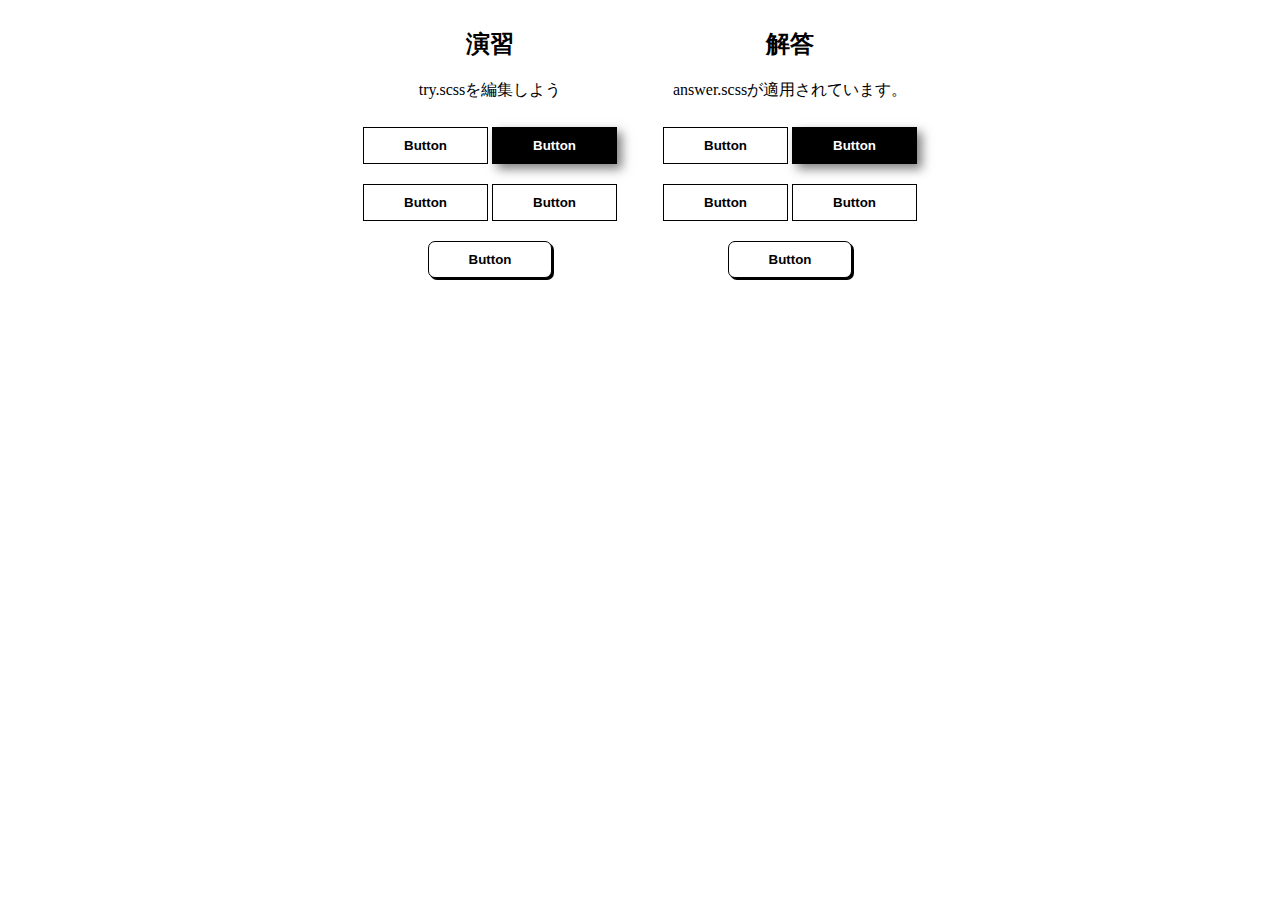
<file: 02_HTMLとCSSを極める（トランジション編）/030_演習_色んなボタンを作ってみよう/index.html>
<!DOCTYPE html>
<html lang="en">

<head>
  <meta charset="UTF-8" />
  <meta name="viewport" content="width=device-width, initial-scale=1.0" />
  <meta http-equiv="X-UA-Compatible" content="ie=edge" />
  <title>Document</title>
  <!-- チャレンジしてみよう -->
  <link rel="stylesheet" href="try.css" />
  <!-- 解答例　-->
  <link rel="stylesheet" href="answer.css" />
</head>

<body>
  <div id="container">
    <div class="try">
      <h2>演習</h2>
      <p>try.scssを編集しよう</p>
      <button class="btn float">Button</button>
      <button class="btn filled">Button</button>
      <button class="btn letter-spacing">Button</button>
      <button class="btn shadow">Button</button>
      <button class="btn solid">Button</button>
    </div>
    <div class="answer">
      <h2>解答</h2>
      <p>answer.scssが適用されています。</p>
      <button class="btn float">Button</button>
      <button class="btn filled">Button</button>
      <button class="btn letter-spacing">Button</button>
      <button class="btn shadow">Button</button>
      <button class="btn solid">Button</button>
    </div>
  </div>
</body>

</html>
</file>
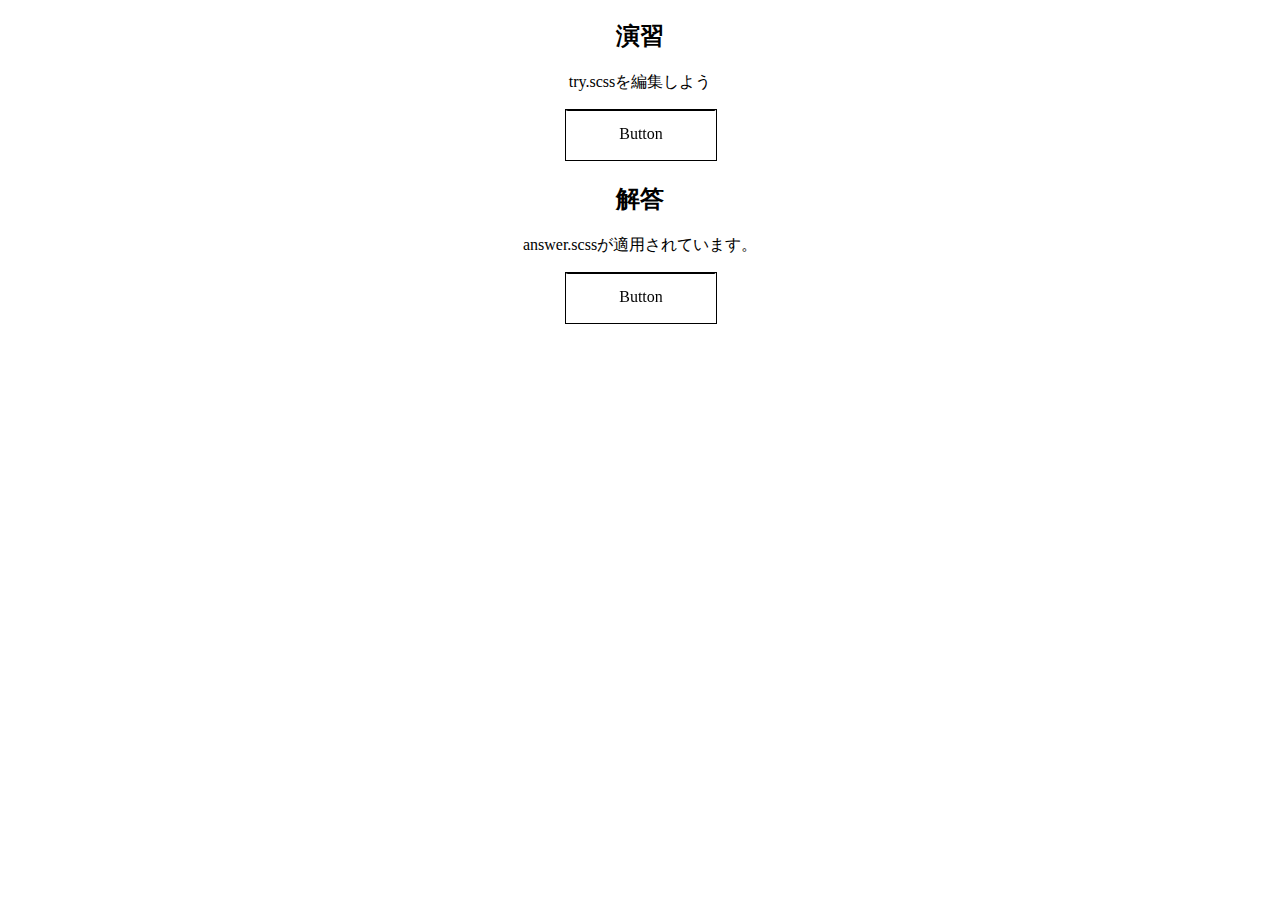
<file: 02_HTMLとCSSを極める（トランジション編）/090_発展_演習_3Dアニメーション２/index.html>
<!DOCTYPE html>
<html lang="en">

<head>
  <meta charset="UTF-8" />
  <meta name="viewport" content="width=device-width, initial-scale=1.0" />
  <meta http-equiv="X-UA-Compatible" content="ie=edge" />
  <title>Document</title>
  <!-- チャレンジしてみよう -->
  <link rel="stylesheet" href="try.css" />
  <!-- 解答例　-->
  <link rel="stylesheet" href="answer.css" />
</head>

<body>
  <div id="container">
    <div class="try">
      <h2>演習</h2>
      <p>try.scssを編集しよう</p>
      <a class="btn cubic"><span class="hovering">Now, Hovering</span><span class="default">Button</span></a>
    </div>
    <div class="answer">
      <h2>解答</h2>
      <p>answer.scssが適用されています。</p>
      <a class="btn cubic"><span class="hovering">Now, Hovering</span><span class="default">Button</span></a>
    </div>
  </div>
</body>

</html>
</file>
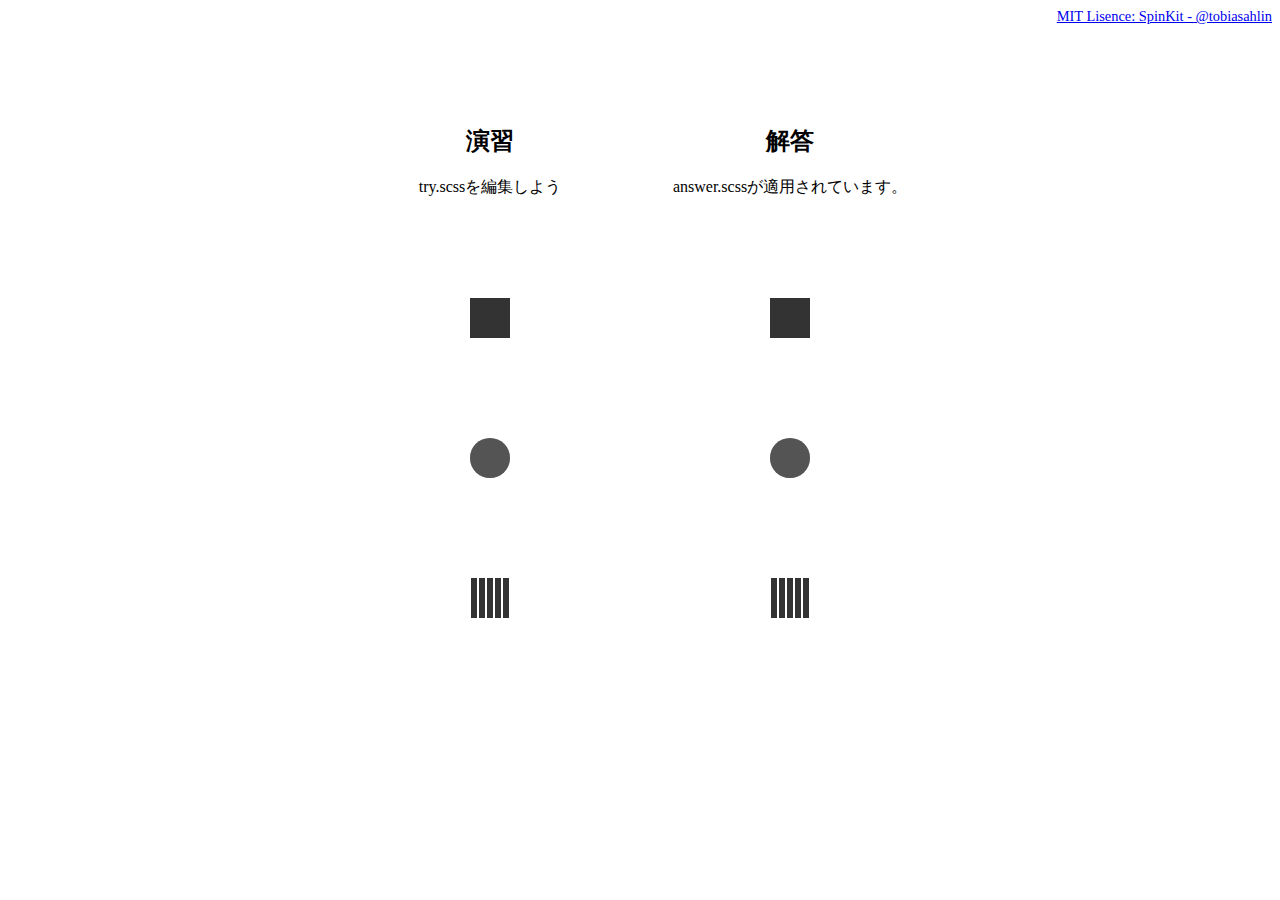
<file: 03_HTMLとCSSを極める（アニメーション編）/060_演習_色んなローダーを作ってみよう/index.html>
<!DOCTYPE html>
<html lang="en">

<head>
  <meta charset="UTF-8" />
  <meta name="viewport" content="width=device-width, initial-scale=1.0" />
  <meta http-equiv="X-UA-Compatible" content="ie=edge" />
  <title>Document</title>
  <!-- チャレンジしてみよう -->
  <link rel="stylesheet" href="try.css" />
  <!-- 解答例　-->
  <link rel="stylesheet" href="answer.css" />
</head>

<body>
  <div class="copyright">
    <a target="_blank" href="https://github.com/tobiasahlin/SpinKit">MIT Lisence: SpinKit - @tobiasahlin</a>
  </div>
  <div id="container">
    <div class="try">
      <h2>演習</h2>
      <p>try.scssを編集しよう</p>
      <div class="spinner"></div>
      <div class="double-spinner">
        <div></div>
        <div></div>
      </div>
      <div class="rect-spinner">
        <div></div>
        <div></div>
        <div></div>
        <div></div>
        <div></div>
      </div>
    </div>
    <div class="answer">
      <h2>解答</h2>
      <p>answer.scssが適用されています。</p>
      <div class="spinner"></div>
      <div class="double-spinner">
        <div></div>
        <div></div>
      </div>
      <div class="rect-spinner">
        <div></div>
        <div></div>
        <div></div>
        <div></div>
        <div></div>
      </div>
    </div>
</body>

</html>
</file>
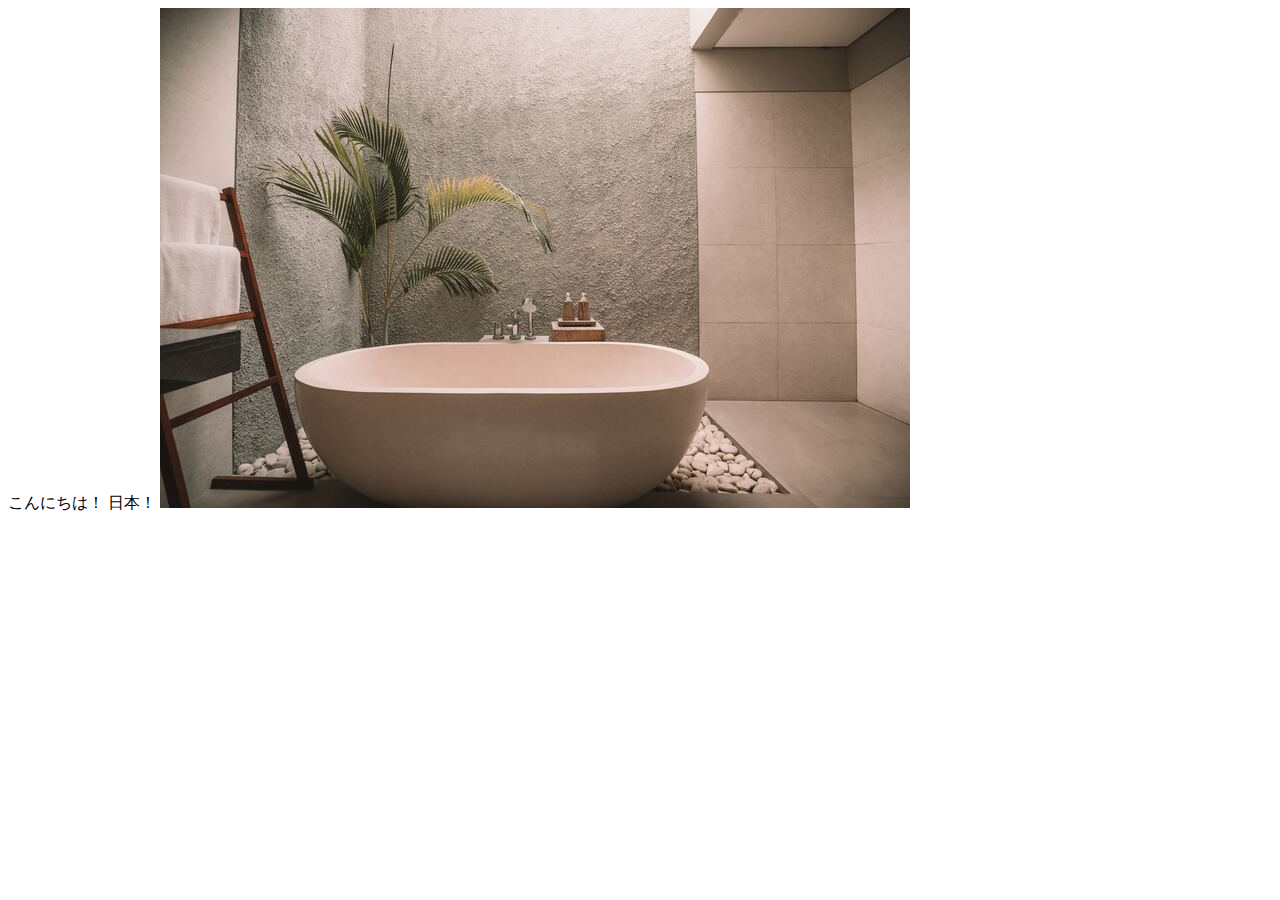
<file: 01_基礎知識/01_HTMLについて/end/index.html>
<!DOCTYPE html>
<html lang="en">
    <head>
        <meta charset="UTF-8">
        <meta name="viewport" content="width=device-width, initial-scale=1.0">
        <meta http-equiv="X-UA-Compatible" content="ie=edge">
        <title>Document</title>
    </head>
    <body>
        <span>こんにちは！ 日本！</span>
        <img src="image-1.jpg" alt="">
    </body>
</html>
</file>
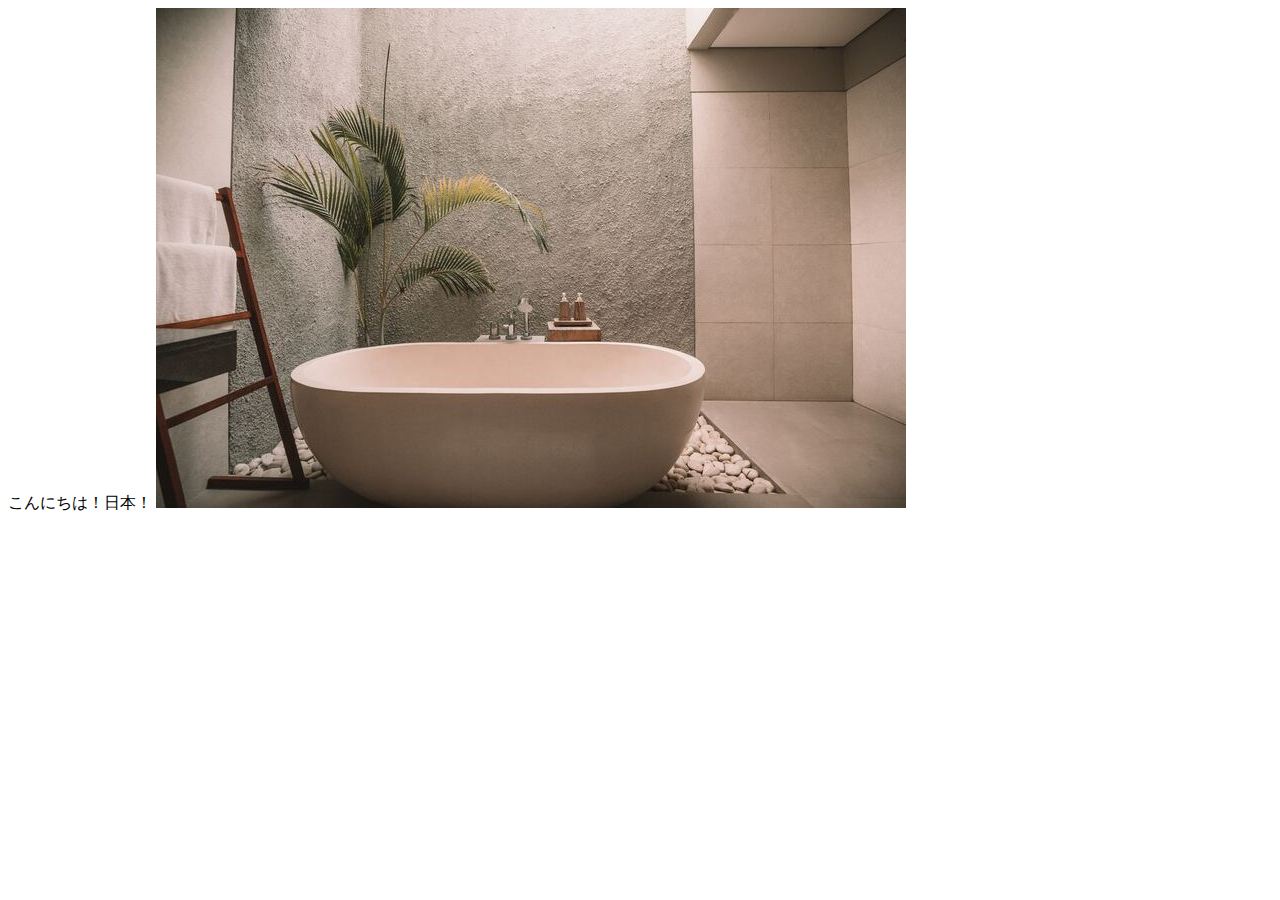
<file: 01_基礎知識/01_HTMLについて/second/index.html>
<!DOCTYPE html>
<html lang="en">
<head>
  <meta charset="UTF-8">
  <meta http-equiv="X-UA-Compatible" content="IE=edge">
  <meta name="viewport" content="width=device-width, initial-scale=1.0">
  <title>Document</title>
</head>
<body>
  <span>こんにちは！日本！</span>
  <img src="image-1.jpg" alt="">
</body>
</html>
</file>
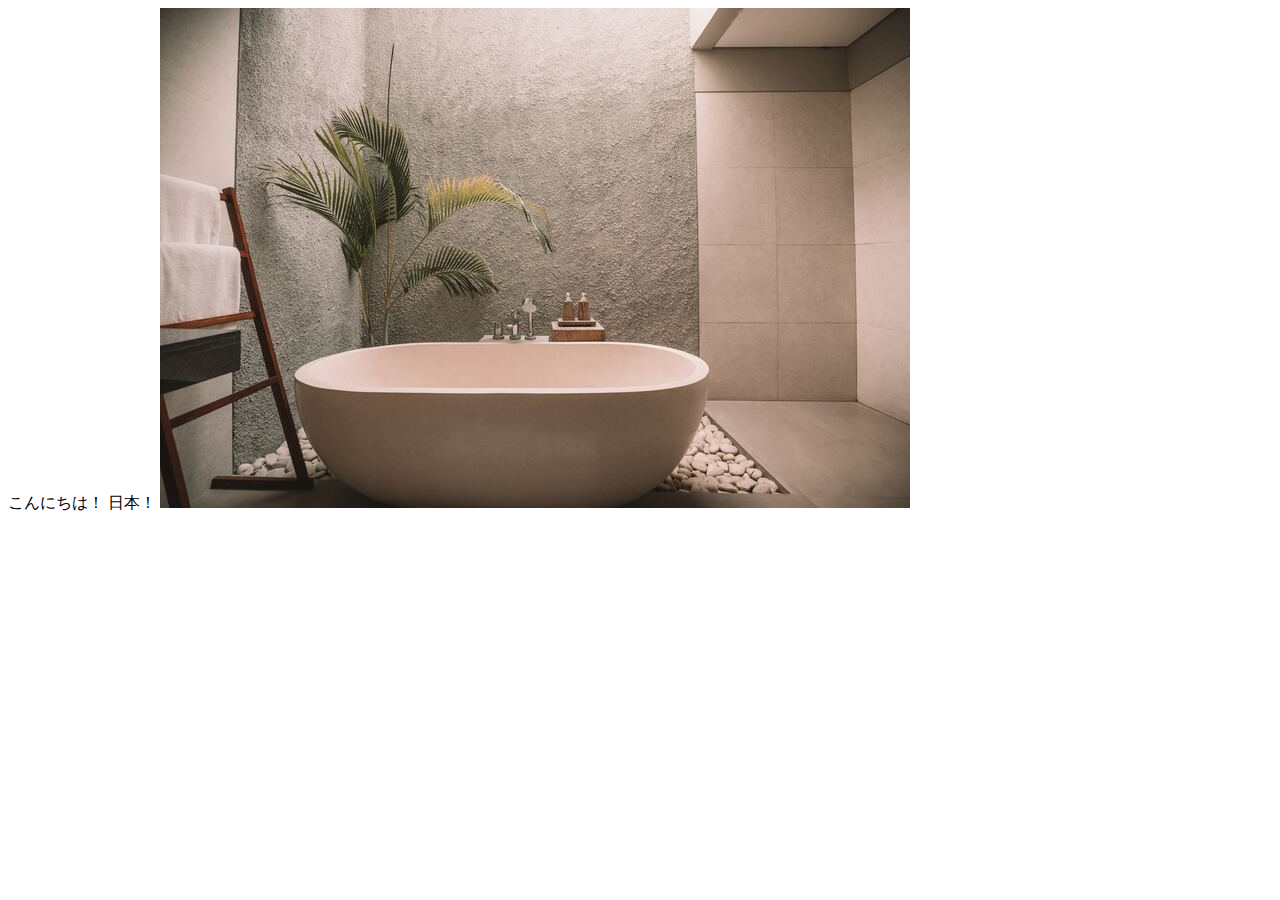
<file: 01_基礎知識/01_HTMLについて/start/index.html>
<!DOCTYPE html>
<html lang="en">
  <head>
    <meta charset="UTF-8">
    <meta http-equiv="X-UA-Compatible" content="IE=edge">
    <meta name="viewport" content="width=device-width, initial-scale=1.0">
    <title>Document</title>
  </head>
  <body>
    <span>こんにちは！ 日本！</span>
    <img src="image-1.jpg" alt="">
  </body>
</html>
</file>
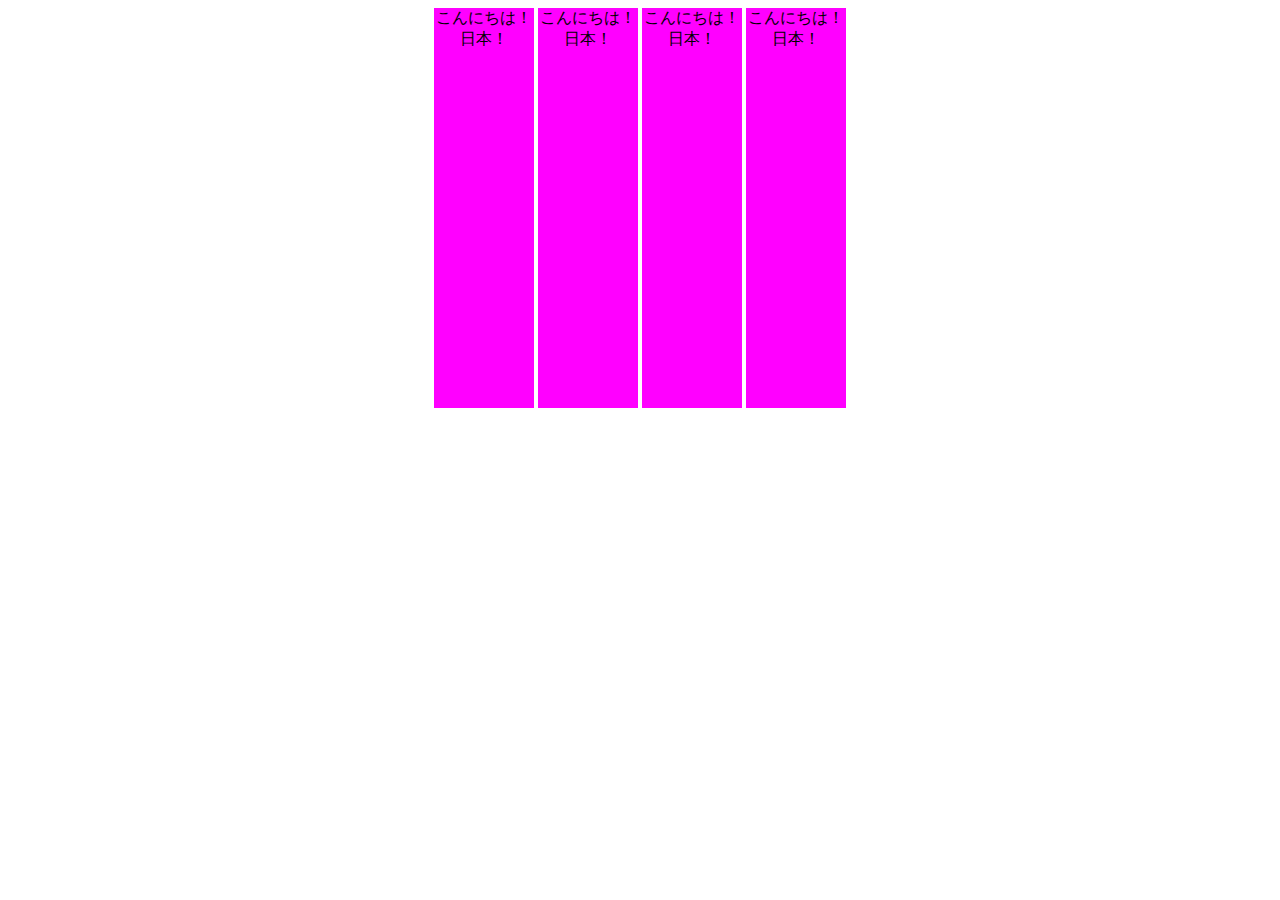
<file: 01_基礎知識/02_Inline要素とBlock要素について/end/index.html>
<!DOCTYPE html>
<html lang="en">

<head>
    <meta charset="UTF-8">
    <meta name="viewport" content="width=device-width, initial-scale=1.0">
    <meta http-equiv="X-UA-Compatible" content="ie=edge">
    <title>Document</title>
</head>

<body>
    <span>こんにちは！ 日本！</span>
    <span>こんにちは！ 日本！</span>
    <span>こんにちは！ 日本！</span>
    <span>こんにちは！ 日本！</span>
    <!-- <div>こんにちは！ 日本！</div> -->
    <style>
        body {
            /* インライン要素の中央揃え*/
            text-align: center;
        }

        span {
            display: inline-block;
            /* ブロック要素の中央揃え*/
            margin: 0 auto;
            width: 100px;
            height: 400px;
            background-color: magenta;
        }
    </style>
</body>

</html>
</file>
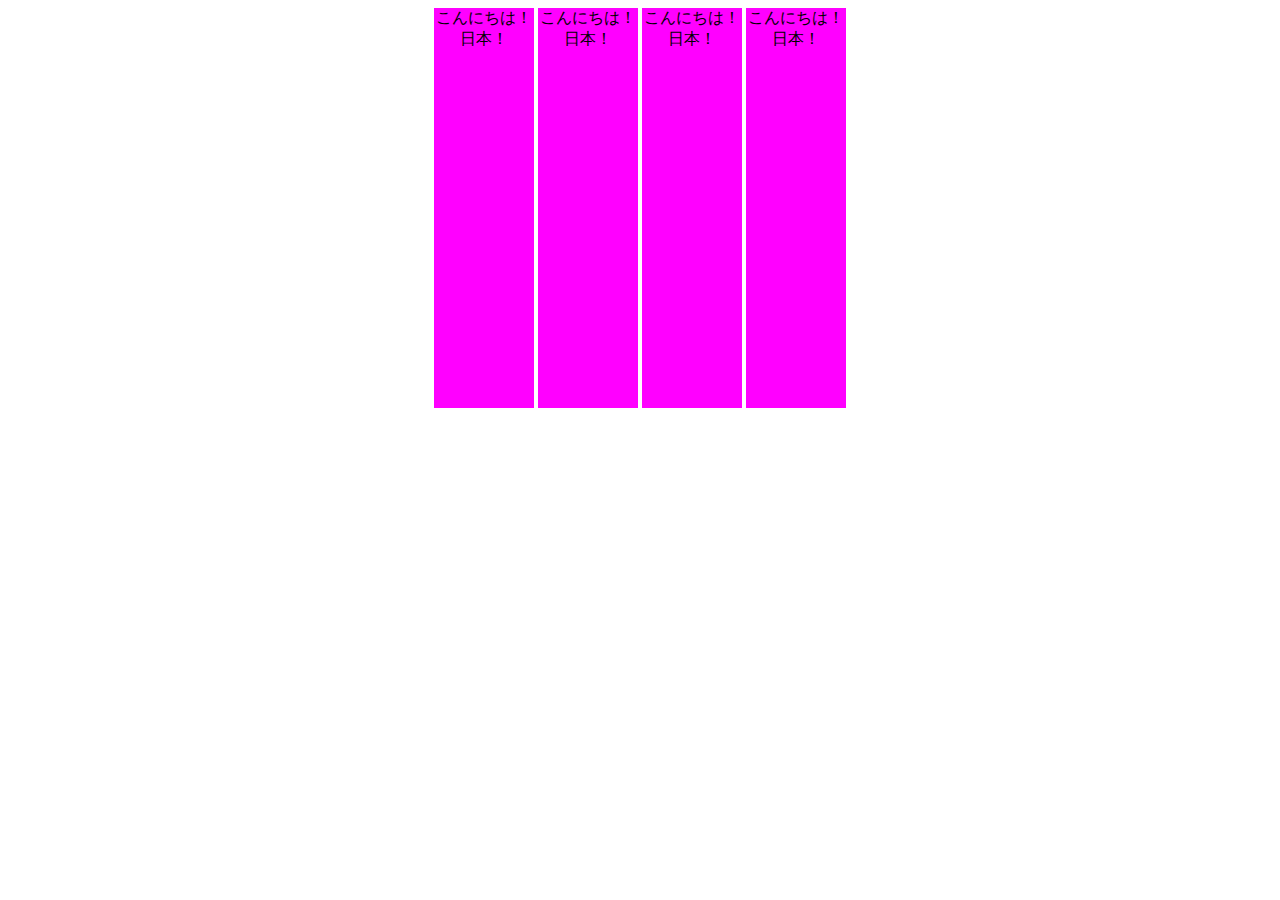
<file: 01_基礎知識/02_Inline要素とBlock要素について/start/index.html>
<!DOCTYPE html>
<html lang="en">

<head>
    <meta charset="UTF-8">
    <meta name="viewport" content="width=device-width, initial-scale=1.0">
    <meta http-equiv="X-UA-Compatible" content="ie=edge">
    <title>Document</title>
</head>

<body>
    <span>こんにちは！ 日本！</span>
    <span>こんにちは！ 日本！</span>
    <span>こんにちは！ 日本！</span>
    <span>こんにちは！ 日本！</span>
    <!-- <div>こんにちは！ 日本！</div> -->
    <style>
        body {
            text-align: center;
        }
        span {
            display: inline-block;
            margin: 0 auto;
            width: 100px;
            height: 400px;
            background-color: magenta;
        }
    </style>
</body>

</html>
</file>
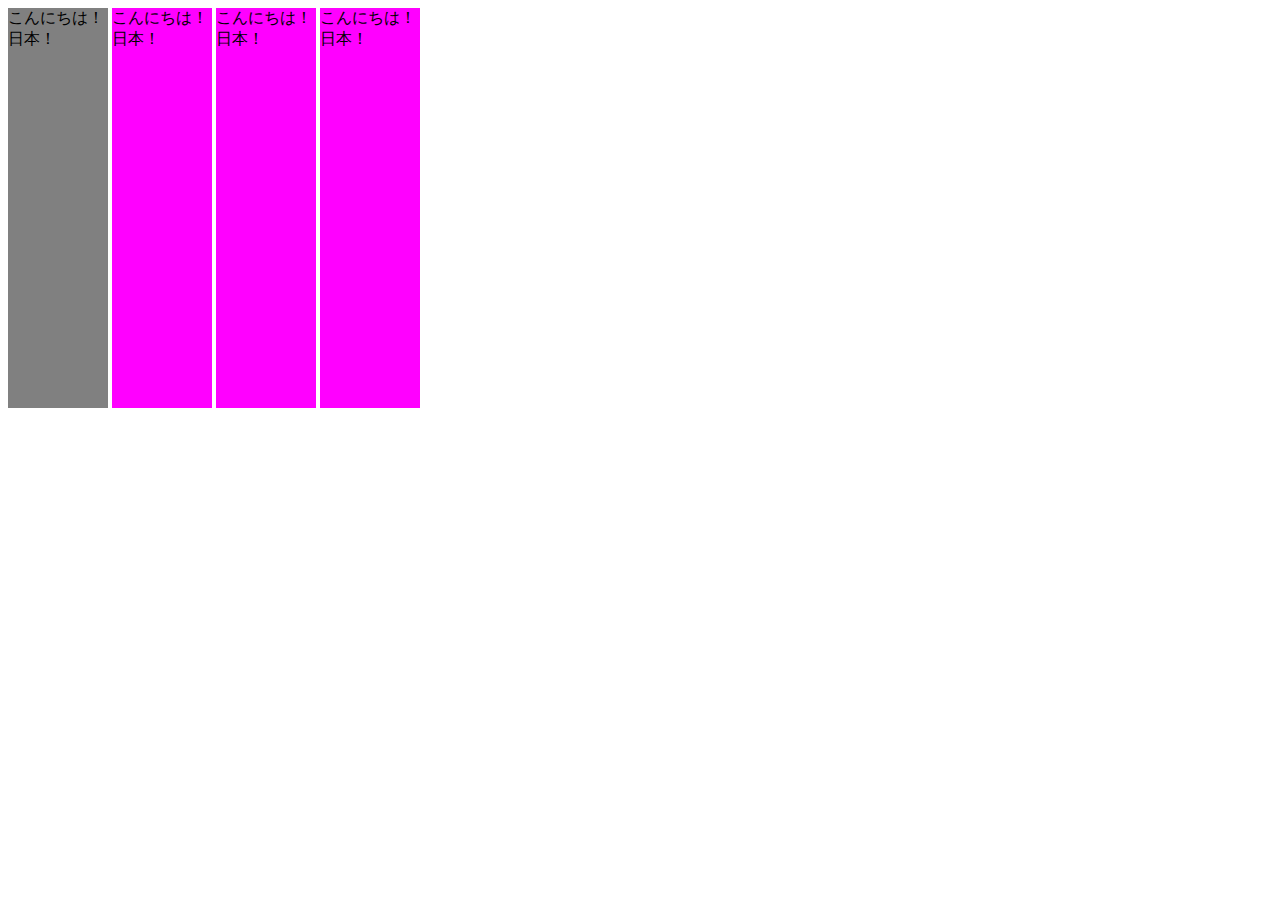
<file: 01_基礎知識/03_CSSについて/end/index.html>
<!DOCTYPE html>
<html lang="en">
    <head>
        <meta charset="UTF-8">
        <meta name="viewport" content="width=device-width, initial-scale=1.0">
        <meta http-equiv="X-UA-Compatible" content="ie=edge">
        <title>Document</title>
        <link rel="stylesheet" href="style.css">
    </head>
    <body>
        <span id="first" class="cls">こんにちは！ 日本！</span>
        <span>こんにちは！ 日本！</span>
        <span>こんにちは！ 日本！</span>
        <span>こんにちは！ 日本！</span>
        <!-- <div>こんにちは！ 日本！</div> -->
        <style></style>
    </body>
</html>
</file>
<file: 100_サンプルサイト_練習用1/styles/loader.css>
#global-container {
  -webkit-transition: opacity 1s;
  transition: opacity 1s;
}

.pace-running #global-container {
  opacity: 0;
  visibility: hidden;
}

.pace {
  z-index: 2000;
  position: fixed;
  margin: auto;
  top: 0;
  left: 0;
  right: 0;
  bottom: 0;
  width: 100px;
  height: 100px;
}

.pace .pace-progress {
  -webkit-transform: none !important;
          transform: none !important;
  text-align: center;
}

.pace .pace-progress::after {
  content: attr(data-progress-text);
  display: block;
  font-weight: 100;
  font-size: 2em;
  font-family: 'Helvetica Neue', 'Yu Gothic', 'Meiryo', sans-serif;
  color: #535353;
}

.pace.pace-inactive {
  display: none;
}

.pace-progress-inner {
  width: 40px;
  height: 40px;
  background-color: #904669;
  margin: 0 auto;
  -webkit-animation-name: sk-rotateplane;
          animation-name: sk-rotateplane;
  -webkit-animation-duration: 1.2s;
          animation-duration: 1.2s;
  -webkit-animation-timing-function: ease-in-out;
          animation-timing-function: ease-in-out;
  -webkit-animation-delay: 0s;
          animation-delay: 0s;
  -webkit-animation-iteration-count: infinite;
          animation-iteration-count: infinite;
  -webkit-animation-direction: normal;
          animation-direction: normal;
  -webkit-animation-fill-mode: forwards;
          animation-fill-mode: forwards;
}

@-webkit-keyframes sk-rotateplane {
  0% {
    -webkit-transform: perspective(120px) rotateX(0deg) rotateY(0deg);
            transform: perspective(120px) rotateX(0deg) rotateY(0deg);
  }
  50% {
    -webkit-transform: perspective(120px) rotateX(-180deg) rotateY(0deg);
            transform: perspective(120px) rotateX(-180deg) rotateY(0deg);
  }
  100% {
    -webkit-transform: perspective(120px) rotateX(-180deg) rotateY(-180deg);
            transform: perspective(120px) rotateX(-180deg) rotateY(-180deg);
  }
}

@keyframes sk-rotateplane {
  0% {
    -webkit-transform: perspective(120px) rotateX(0deg) rotateY(0deg);
            transform: perspective(120px) rotateX(0deg) rotateY(0deg);
  }
  50% {
    -webkit-transform: perspective(120px) rotateX(-180deg) rotateY(0deg);
            transform: perspective(120px) rotateX(-180deg) rotateY(0deg);
  }
  100% {
    -webkit-transform: perspective(120px) rotateX(-180deg) rotateY(-180deg);
            transform: perspective(120px) rotateX(-180deg) rotateY(-180deg);
  }
}
/*# sourceMappingURL=loader.css.map */
</file>
<file: 100_サンプルサイト_練習用1/styles/style.css>
@charset "UTF-8";
.appear.up .item {
  -webkit-transform: translateY(6px);
          transform: translateY(6px);
}

.appear.down .item {
  -webkit-transform: translateY(-6px);
          transform: translateY(-6px);
}

.appear.left .item {
  -webkit-transform: translateX(40px);
          transform: translateX(40px);
}

.appear.right .item {
  -webkit-transform: translateX(-40px);
          transform: translateX(-40px);
}

.appear .item {
  -webkit-transition: all 0.8s;
  transition: all 0.8s;
  opacity: 0;
}

.appear.inview .item {
  opacity: 1;
  -webkit-transform: none;
          transform: none;
}

.appear.inview .item:nth-child(1) {
  -webkit-transition-delay: 0.1s;
          transition-delay: 0.1s;
}

.appear.inview .item:nth-child(2) {
  -webkit-transition-delay: 0.2s;
          transition-delay: 0.2s;
}

.appear.inview .item:nth-child(3) {
  -webkit-transition-delay: 0.3s;
          transition-delay: 0.3s;
}

.appear.inview .item:nth-child(4) {
  -webkit-transition-delay: 0.4s;
          transition-delay: 0.4s;
}

.appear.inview .item:nth-child(5) {
  -webkit-transition-delay: 0.5s;
          transition-delay: 0.5s;
}

.appear.inview .item:nth-child(6) {
  -webkit-transition-delay: 0.6s;
          transition-delay: 0.6s;
}

.appear.inview .item:nth-child(7) {
  -webkit-transition-delay: 0.7s;
          transition-delay: 0.7s;
}

.appear.inview .item:nth-child(8) {
  -webkit-transition-delay: 0.8s;
          transition-delay: 0.8s;
}

.appear.inview .item:nth-child(9) {
  -webkit-transition-delay: 0.9s;
          transition-delay: 0.9s;
}

.appear.inview .item:nth-child(10) {
  -webkit-transition-delay: 1s;
          transition-delay: 1s;
}

.btn {
  position: relative;
  display: inline-block;
  background-color: white;
  border: 1px solid black;
  font-weight: 600;
  padding: 10px 40px;
  margin: 10px auto;
  cursor: pointer;
  -webkit-transition: all 0.3s;
  transition: all 0.3s;
  color: black;
  text-decoration: none !important;
}

.btn.float:hover {
  background-color: black;
  color: white;
  -webkit-box-shadow: 5px 5px 10px 0 rgba(0, 0, 0, 0.5);
          box-shadow: 5px 5px 10px 0 rgba(0, 0, 0, 0.5);
}

.btn.filled {
  background-color: black;
  color: white;
  -webkit-box-shadow: 5px 5px 10px 0 rgba(0, 0, 0, 0.5);
          box-shadow: 5px 5px 10px 0 rgba(0, 0, 0, 0.5);
}

.btn.filled:hover {
  background-color: white;
  color: black;
  -webkit-box-shadow: none;
          box-shadow: none;
}

.btn.letter-spacing:hover {
  background-color: black;
  letter-spacing: 3px;
  color: white;
}

.btn.shadow {
  -webkit-box-shadow: none;
          box-shadow: none;
}

.btn.shadow:hover {
  -webkit-transform: translate(-2.5px, -2.5px);
          transform: translate(-2.5px, -2.5px);
  -webkit-box-shadow: 5px 5px 0 0 black;
          box-shadow: 5px 5px 0 0 black;
}

.btn.solid {
  -webkit-box-shadow: 2px 2px 0 0 black;
          box-shadow: 2px 2px 0 0 black;
  border-radius: 7px;
}

.btn.solid:hover {
  -webkit-transform: translate(2px, 2px);
          transform: translate(2px, 2px);
  -webkit-box-shadow: none;
          box-shadow: none;
}

.btn.slide-bg {
  position: relative;
  overflow: hidden;
  z-index: 1;
}

.btn.slide-bg::before {
  content: "";
  display: inline-block;
  width: 100%;
  height: 100%;
  background-color: black;
  position: absolute;
  top: 0;
  left: 0;
  -webkit-transform: translateX(-100%);
          transform: translateX(-100%);
  -webkit-transition: -webkit-transform 0.3s;
  transition: -webkit-transform 0.3s;
  transition: transform 0.3s;
  transition: transform 0.3s, -webkit-transform 0.3s;
  z-index: -1;
}

.btn.slide-bg:hover {
  color: white;
}

.btn.slide-bg:hover::before {
  -webkit-transform: none;
          transform: none;
}

.btn.cover-3d {
  position: relative;
  z-index: 1;
  -webkit-transform-style: preserve-3d;
          transform-style: preserve-3d;
  -webkit-perspective: 300px;
          perspective: 300px;
}

.btn.cover-3d span {
  display: inline-block;
  -webkit-transform: translateZ(20px);
          transform: translateZ(20px);
}

.btn.cover-3d::before {
  content: "";
  display: inline-block;
  width: 100%;
  height: 100%;
  background-color: black;
  position: absolute;
  top: 0;
  left: 0;
  -webkit-transform: rotateX(90deg);
          transform: rotateX(90deg);
  -webkit-transition: all 0.3s;
  transition: all 0.3s;
  -webkit-transform-origin: top center;
          transform-origin: top center;
  opacity: 0;
}

.btn.cover-3d:hover {
  color: white;
}

.btn.cover-3d:hover::before {
  -webkit-transform: none;
          transform: none;
  opacity: 1;
}

.btn-cubic {
  position: relative;
  display: inline-block;
  -webkit-transform-style: preserve-3d;
          transform-style: preserve-3d;
  -webkit-perspective: 300px;
          perspective: 300px;
  width: 150px;
  height: 50px;
  margin: 0 auto;
  cursor: pointer;
  font-weight: 600;
}

.btn-cubic span {
  position: absolute;
  top: 0;
  left: 0;
  width: 100%;
  height: 100%;
  border: 1px solid black;
  line-height: 48px;
  text-align: center;
  -webkit-transition: all 0.3s;
  transition: all 0.3s;
  -webkit-transform-origin: center center -25px;
          transform-origin: center center -25px;
  color: black;
}

.btn-cubic .hovering {
  background-color: black;
  color: white;
  -webkit-transform: rotateX(90deg);
          transform: rotateX(90deg);
}

.btn-cubic .default {
  background-color: white;
  color: black;
  -webkit-transform: rotateX(0);
          transform: rotateX(0);
}

.btn-cubic:hover .hovering {
  -webkit-transform: rotateX(0);
          transform: rotateX(0);
}

.btn-cubic:hover .default {
  -webkit-transform: rotateX(-90deg);
          transform: rotateX(-90deg);
}

.swiper-container {
  overflow: visible !important;
}

.swiper-slide {
  height: 500px;
  overflow: hidden;
}

.swiper-slide > img {
  width: 100%;
  height: 100%;
  max-width: 100%;
  -o-object-fit: cover;
     object-fit: cover;
  -webkit-transform: scale(1.3);
          transform: scale(1.3);
  -webkit-transition: -webkit-transform 1.9s ease;
  transition: -webkit-transform 1.9s ease;
  transition: transform 1.9s ease;
  transition: transform 1.9s ease, -webkit-transform 1.9s ease;
}

.swiper-slide::after {
  content: "";
  position: absolute;
  top: 0;
  left: 0;
  width: 100%;
  height: 100%;
  background-color: rgba(0, 61, 125, 0.1);
}

.swiper-slide-active > img {
  -webkit-transform: none;
          transform: none;
}

.swiper-slide-active .hero__title {
  opacity: 1;
  -webkit-transform: translate(-50%, -50%);
          transform: translate(-50%, -50%);
}

.hero {
  overflow: hidden;
  padding-top: 100px;
}

.hero__title {
  position: absolute;
  top: 50%;
  left: 50%;
  -webkit-transform: translate(-50%, calc(-50% + 20px));
          transform: translate(-50%, calc(-50% + 20px));
  color: white;
  font-size: 25px;
  z-index: 2;
  opacity: 0;
  -webkit-transition: opacity 0.3s ease 1s, -webkit-transform 0.3s ease 1s;
  transition: opacity 0.3s ease 1s, -webkit-transform 0.3s ease 1s;
  transition: opacity 0.3s ease 1s, transform 0.3s ease 1s;
  transition: opacity 0.3s ease 1s, transform 0.3s ease 1s, -webkit-transform 0.3s ease 1s;
}

.hero__footer {
  position: absolute;
  left: 50%;
  bottom: 20px;
  -webkit-transform: translateX(-50%);
          transform: translateX(-50%);
  z-index: 2;
  height: 68px;
  width: 22px;
  overflow: hidden;
}

.hero__downarrow {
  position: absolute;
  left: 0;
  bottom: 0;
  width: 6px;
  -webkit-animation-name: kf-arrow-anime;
          animation-name: kf-arrow-anime;
  -webkit-animation-duration: 2s;
          animation-duration: 2s;
  -webkit-animation-timing-function: linear;
          animation-timing-function: linear;
  -webkit-animation-delay: 0s;
          animation-delay: 0s;
  -webkit-animation-iteration-count: infinite;
          animation-iteration-count: infinite;
  -webkit-animation-direction: normal;
          animation-direction: normal;
  -webkit-animation-fill-mode: forwards;
          animation-fill-mode: forwards;
}

.hero__scrolltext {
  position: absolute;
  -webkit-transform: rotate(90deg);
          transform: rotate(90deg);
  color: rgba(255, 255, 255, 0.7);
  left: -8px;
  top: 11px;
  font-size: 1.2em;
}

@-webkit-keyframes kf-arrow-anime {
  0%,
  50%,
  100% {
    -webkit-transform: translateY(-10%);
            transform: translateY(-10%);
  }
  30% {
    -webkit-transform: none;
            transform: none;
  }
}

@keyframes kf-arrow-anime {
  0%,
  50%,
  100% {
    -webkit-transform: translateY(-10%);
            transform: translateY(-10%);
  }
  30% {
    -webkit-transform: none;
            transform: none;
  }
}

.animate-title,
.tween-animate-title {
  opacity: 0;
}

.animate-title.inview,
.tween-animate-title.inview {
  opacity: 1;
}

.animate-title.inview .char,
.tween-animate-title.inview .char {
  display: inline-block;
}

.animate-title .char,
.tween-animate-title .char {
  opacity: 0;
}

.animate-title.inview .char {
  -webkit-animation-name: kf-animate-chars;
          animation-name: kf-animate-chars;
  -webkit-animation-duration: 0.5s;
          animation-duration: 0.5s;
  -webkit-animation-timing-function: cubic-bezier(0.39, 1.57, 0.58, 1);
          animation-timing-function: cubic-bezier(0.39, 1.57, 0.58, 1);
  -webkit-animation-delay: 0s;
          animation-delay: 0s;
  -webkit-animation-iteration-count: 1;
          animation-iteration-count: 1;
  -webkit-animation-direction: normal;
          animation-direction: normal;
  -webkit-animation-fill-mode: both;
          animation-fill-mode: both;
}

.animate-title.inview .char:nth-child(1) {
  -webkit-animation-delay: 0.04s;
          animation-delay: 0.04s;
}

.animate-title.inview .char:nth-child(2) {
  -webkit-animation-delay: 0.08s;
          animation-delay: 0.08s;
}

.animate-title.inview .char:nth-child(3) {
  -webkit-animation-delay: 0.12s;
          animation-delay: 0.12s;
}

.animate-title.inview .char:nth-child(4) {
  -webkit-animation-delay: 0.16s;
          animation-delay: 0.16s;
}

.animate-title.inview .char:nth-child(5) {
  -webkit-animation-delay: 0.2s;
          animation-delay: 0.2s;
}

.animate-title.inview .char:nth-child(6) {
  -webkit-animation-delay: 0.24s;
          animation-delay: 0.24s;
}

.animate-title.inview .char:nth-child(7) {
  -webkit-animation-delay: 0.28s;
          animation-delay: 0.28s;
}

.animate-title.inview .char:nth-child(8) {
  -webkit-animation-delay: 0.32s;
          animation-delay: 0.32s;
}

.animate-title.inview .char:nth-child(9) {
  -webkit-animation-delay: 0.36s;
          animation-delay: 0.36s;
}

.animate-title.inview .char:nth-child(10) {
  -webkit-animation-delay: 0.4s;
          animation-delay: 0.4s;
}

.animate-title.inview .char:nth-child(11) {
  -webkit-animation-delay: 0.44s;
          animation-delay: 0.44s;
}

.animate-title.inview .char:nth-child(12) {
  -webkit-animation-delay: 0.48s;
          animation-delay: 0.48s;
}

.animate-title.inview .char:nth-child(13) {
  -webkit-animation-delay: 0.52s;
          animation-delay: 0.52s;
}

.animate-title.inview .char:nth-child(14) {
  -webkit-animation-delay: 0.56s;
          animation-delay: 0.56s;
}

.animate-title.inview .char:nth-child(15) {
  -webkit-animation-delay: 0.6s;
          animation-delay: 0.6s;
}

.animate-title.inview .char:nth-child(16) {
  -webkit-animation-delay: 0.64s;
          animation-delay: 0.64s;
}

.animate-title.inview .char:nth-child(17) {
  -webkit-animation-delay: 0.68s;
          animation-delay: 0.68s;
}

.animate-title.inview .char:nth-child(18) {
  -webkit-animation-delay: 0.72s;
          animation-delay: 0.72s;
}

.animate-title.inview .char:nth-child(19) {
  -webkit-animation-delay: 0.76s;
          animation-delay: 0.76s;
}

.animate-title.inview .char:nth-child(20) {
  -webkit-animation-delay: 0.8s;
          animation-delay: 0.8s;
}

.animate-title.inview .char:nth-child(21) {
  -webkit-animation-delay: 0.84s;
          animation-delay: 0.84s;
}

.animate-title.inview .char:nth-child(22) {
  -webkit-animation-delay: 0.88s;
          animation-delay: 0.88s;
}

.animate-title.inview .char:nth-child(23) {
  -webkit-animation-delay: 0.92s;
          animation-delay: 0.92s;
}

.animate-title.inview .char:nth-child(24) {
  -webkit-animation-delay: 0.96s;
          animation-delay: 0.96s;
}

.animate-title.inview .char:nth-child(25) {
  -webkit-animation-delay: 1s;
          animation-delay: 1s;
}

.animate-title.inview .char:nth-child(26) {
  -webkit-animation-delay: 1.04s;
          animation-delay: 1.04s;
}

.animate-title.inview .char:nth-child(27) {
  -webkit-animation-delay: 1.08s;
          animation-delay: 1.08s;
}

.animate-title.inview .char:nth-child(28) {
  -webkit-animation-delay: 1.12s;
          animation-delay: 1.12s;
}

.animate-title.inview .char:nth-child(29) {
  -webkit-animation-delay: 1.16s;
          animation-delay: 1.16s;
}

.animate-title.inview .char:nth-child(30) {
  -webkit-animation-delay: 1.2s;
          animation-delay: 1.2s;
}

@-webkit-keyframes kf-animate-chars {
  0% {
    opacity: 0;
    -webkit-transform: translateY(-50%);
            transform: translateY(-50%);
  }
  100% {
    opacity: 1;
    -webkit-transform: translateY(0);
            transform: translateY(0);
  }
}

@keyframes kf-animate-chars {
  0% {
    opacity: 0;
    -webkit-transform: translateY(-50%);
            transform: translateY(-50%);
  }
  100% {
    opacity: 1;
    -webkit-transform: translateY(0);
            transform: translateY(0);
  }
}

.cover-slide {
  position: relative;
  overflow: hidden;
}

.cover-slide::after {
  content: "";
  position: absolute;
  z-index: 2;
  top: 0;
  left: 0;
  right: 0;
  bottom: 0;
  background-color: #eaebe6;
  opacity: 0;
}

.cover-slide.inview::after {
  opacity: 1;
  -webkit-animation-name: kf-cover-slide;
          animation-name: kf-cover-slide;
  -webkit-animation-duration: 1.6s;
          animation-duration: 1.6s;
  -webkit-animation-timing-function: ease-in-out;
          animation-timing-function: ease-in-out;
  -webkit-animation-delay: 0s;
          animation-delay: 0s;
  -webkit-animation-iteration-count: 1;
          animation-iteration-count: 1;
  -webkit-animation-direction: normal;
          animation-direction: normal;
  -webkit-animation-fill-mode: forwards;
          animation-fill-mode: forwards;
}

@-webkit-keyframes kf-cover-slide {
  0% {
    -webkit-transform-origin: left;
            transform-origin: left;
    -webkit-transform: scaleX(0);
            transform: scaleX(0);
  }
  50% {
    -webkit-transform-origin: left;
            transform-origin: left;
    -webkit-transform: scaleX(1);
            transform: scaleX(1);
  }
  50.1% {
    -webkit-transform-origin: right;
            transform-origin: right;
    -webkit-transform: scaleX(1);
            transform: scaleX(1);
  }
  100% {
    -webkit-transform-origin: right;
            transform-origin: right;
    -webkit-transform: scaleX(0);
            transform: scaleX(0);
  }
}

@keyframes kf-cover-slide {
  0% {
    -webkit-transform-origin: left;
            transform-origin: left;
    -webkit-transform: scaleX(0);
            transform: scaleX(0);
  }
  50% {
    -webkit-transform-origin: left;
            transform-origin: left;
    -webkit-transform: scaleX(1);
            transform: scaleX(1);
  }
  50.1% {
    -webkit-transform-origin: right;
            transform-origin: right;
    -webkit-transform: scaleX(1);
            transform: scaleX(1);
  }
  100% {
    -webkit-transform-origin: right;
            transform-origin: right;
    -webkit-transform: scaleX(0);
            transform: scaleX(0);
  }
}

.img-zoom, .bg-img-zoom {
  opacity: 0;
}

.inview .img-zoom, .inview .bg-img-zoom {
  opacity: 1;
  -webkit-transition: -webkit-transform 0.3s ease;
  transition: -webkit-transform 0.3s ease;
  transition: transform 0.3s ease;
  transition: transform 0.3s ease, -webkit-transform 0.3s ease;
  -webkit-animation-name: kf-img-show;
          animation-name: kf-img-show;
  -webkit-animation-duration: 1.6s;
          animation-duration: 1.6s;
  -webkit-animation-timing-function: ease-in-out;
          animation-timing-function: ease-in-out;
  -webkit-animation-delay: 0s;
          animation-delay: 0s;
  -webkit-animation-iteration-count: 1;
          animation-iteration-count: 1;
  -webkit-animation-direction: normal;
          animation-direction: normal;
  -webkit-animation-fill-mode: none;
          animation-fill-mode: none;
}

.inview .img-zoom:hover, .inview .bg-img-zoom:hover {
  -webkit-transform: scale(1.05);
          transform: scale(1.05);
}

@-webkit-keyframes kf-img-show {
  0% {
    opacity: 0;
  }
  50% {
    opacity: 0;
  }
  50.1% {
    opacity: 1;
    -webkit-transform: scale(1.5);
            transform: scale(1.5);
  }
  100% {
    opacity: 1;
  }
}

@keyframes kf-img-show {
  0% {
    opacity: 0;
  }
  50% {
    opacity: 0;
  }
  50.1% {
    opacity: 1;
    -webkit-transform: scale(1.5);
            transform: scale(1.5);
  }
  100% {
    opacity: 1;
  }
}

.hover-darken::before {
  content: "";
  position: absolute;
  top: 0;
  left: 0;
  width: 100%;
  height: 100%;
  z-index: 1;
  -webkit-transition: background-color 0.3s ease;
  transition: background-color 0.3s ease;
  pointer-events: none;
  -webkit-animation-name: kf-img-show;
          animation-name: kf-img-show;
  -webkit-animation-duration: 1.6s;
          animation-duration: 1.6s;
  -webkit-animation-timing-function: ease-in-out;
          animation-timing-function: ease-in-out;
  -webkit-animation-delay: 0s;
          animation-delay: 0s;
  -webkit-animation-iteration-count: 1;
          animation-iteration-count: 1;
  -webkit-animation-direction: normal;
          animation-direction: normal;
  -webkit-animation-fill-mode: none;
          animation-fill-mode: none;
}

.hover-darken:hover::before {
  background-color: rgba(0, 0, 0, 0.4);
}

.bg-img-zoom {
  background-image: url(images/image-1.jpg);
  background-repeat: no-repeat;
  background-position: center;
  background-size: cover;
  width: 100%;
}

.img-bg50 {
  position: relative;
}

.img-bg50::before {
  display: block;
  content: '';
  padding-top: 50%;
}

.mobile-menu {
  position: fixed;
  right: 0;
  top: 60px;
  width: 300px;
}

.mobile-menu .logo {
  padding: 0 40px;
  font-size: 38px;
}

.mobile-menu__btn {
  background-color: unset;
  border: none;
  outline: none !important;
  cursor: pointer;
}

.mobile-menu__btn > span {
  background-color: black;
  width: 35px;
  height: 2px;
  display: block;
  margin-bottom: 9px;
  -webkit-transition: -webkit-transform 0.7s;
  transition: -webkit-transform 0.7s;
  transition: transform 0.7s;
  transition: transform 0.7s, -webkit-transform 0.7s;
}

.mobile-menu__btn > span:last-child {
  margin-bottom: 0;
}

.mobile-menu__cover {
  position: absolute;
  top: 0;
  left: 0;
  width: 100%;
  height: 100%;
  background-color: rgba(0, 0, 0, 0.3);
  opacity: 0;
  visibility: hidden;
  -webkit-transition: opacity 1s;
  transition: opacity 1s;
  cursor: pointer;
  z-index: 200;
}

.mobile-menu__main {
  padding: 0;
  -webkit-perspective: 2000px;
          perspective: 2000px;
  -webkit-transform-style: preserve-3d;
          transform-style: preserve-3d;
}

.mobile-menu__item {
  list-style: none;
  display: block;
  -webkit-transform: translate3d(0, 0, -1000px);
          transform: translate3d(0, 0, -1000px);
  padding: 0 40px;
  -webkit-transition: opacity 0.2s, -webkit-transform 0.3s;
  transition: opacity 0.2s, -webkit-transform 0.3s;
  transition: transform 0.3s, opacity 0.2s;
  transition: transform 0.3s, opacity 0.2s, -webkit-transform 0.3s;
  opacity: 0;
}

.mobile-menu__link {
  display: block;
  margin-top: 30px;
  color: black;
  text-decoration: none !important;
}

.menu-open #container {
  -webkit-transform: translate(-300px, 60px);
          transform: translate(-300px, 60px);
  -webkit-box-shadow: 0 8px 40px -10px rgba(0, 0, 0, 0.8);
          box-shadow: 0 8px 40px -10px rgba(0, 0, 0, 0.8);
}

.menu-open .mobile-menu__cover {
  opacity: 1;
  visibility: visible;
}

.menu-open .mobile-menu__item {
  -webkit-transform: none;
          transform: none;
  opacity: 1;
}

.menu-open .mobile-menu__item:nth-child(1) {
  -webkit-transition-delay: 0.07s;
          transition-delay: 0.07s;
}

.menu-open .mobile-menu__item:nth-child(2) {
  -webkit-transition-delay: 0.14s;
          transition-delay: 0.14s;
}

.menu-open .mobile-menu__item:nth-child(3) {
  -webkit-transition-delay: 0.21s;
          transition-delay: 0.21s;
}

.menu-open .mobile-menu__item:nth-child(4) {
  -webkit-transition-delay: 0.28s;
          transition-delay: 0.28s;
}

.menu-open .mobile-menu__item:nth-child(5) {
  -webkit-transition-delay: 0.35s;
          transition-delay: 0.35s;
}

.menu-open .mobile-menu__btn > span {
  background-color: black;
}

.menu-open .mobile-menu__btn > span:nth-child(1) {
  -webkit-transition-delay: 70ms;
          transition-delay: 70ms;
  -webkit-transform: translateY(11px) rotate(135deg);
          transform: translateY(11px) rotate(135deg);
}

.menu-open .mobile-menu__btn > span:nth-child(2) {
  -webkit-transition-delay: 0s;
          transition-delay: 0s;
  -webkit-transform: translateX(-18px) scaleX(0);
          transform: translateX(-18px) scaleX(0);
}

.menu-open .mobile-menu__btn > span:nth-child(3) {
  -webkit-transition-delay: 140ms;
          transition-delay: 140ms;
  -webkit-transform: translateY(-11px) rotate(-135deg);
          transform: translateY(-11px) rotate(-135deg);
}

/******************************************************************

Stylesheet: ベーススタイル

******************************************************************/
body {
  font-family: 'Kameron', 'Noto Sans JP', sans-serif;
}

img {
  max-width: 100%;
  vertical-align: bottom;
}

.font-sm, .sub-title {
  font-size: 14px;
}

.font-md, .popular__title {
  font-size: 17px;
}

.font-lr, .houses__title {
  font-size: 17px;
}

.font-lg, .main-title {
  font-size: 25px;
}

.mb-sm, .travel__sub, .travel__img, .houses__title, .popular__title {
  margin-bottom: 16px !important;
}

.mb-lg, .travel, .houses, .popular__btn {
  margin-bottom: 80px !important;
}

.pb-sm, .travel__texts, .popular__container {
  padding-bottom: 16px !important;
}

.pb-lg, .hero {
  padding-bottom: 80px !important;
}

.content-width, .header__inner, .travel, .houses, .popular__header, .popular__container, .footer {
  width: 90%;
  margin: 0 auto;
  max-width: 1070px;
}

.main-title {
  font-weight: 600;
  margin-bottom: 0;
  display: block;
}

.sub-title {
  color: #535353;
}

.flex, .travel__inner, .houses__inner, .popular__container, .footer__nav, .footer__ul {
  display: -webkit-box;
  display: -ms-flexbox;
  display: flex;
  -webkit-box-orient: vertical;
  -webkit-box-direction: normal;
      -ms-flex-direction: column;
          flex-direction: column;
}

.purple {
  color: #904669;
}

#main-content {
  position: relative;
  z-index: 0;
}

main {
  position: relative;
  z-index: -1;
}

#container {
  background-color: white;
  position: relative;
  z-index: 10;
  -webkit-transition: -webkit-transform 0.5s, -webkit-box-shadow 0.5s;
  transition: -webkit-transform 0.5s, -webkit-box-shadow 0.5s;
  transition: transform 0.5s, box-shadow 0.5s;
  transition: transform 0.5s, box-shadow 0.5s, -webkit-transform 0.5s, -webkit-box-shadow 0.5s;
}

.header {
  position: fixed;
  top: 0;
  left: 0;
  width: 100%;
  height: 100px;
  background-color: transparent;
  display: -webkit-box;
  display: -ms-flexbox;
  display: flex;
  -webkit-box-align: center;
      -ms-flex-align: center;
          align-items: center;
  z-index: 100;
}

.header.triggered {
  background-color: rgba(255, 255, 255, 0.9);
  -webkit-box-shadow: 10px 0 25px -10px rgba(0, 0, 0, 0.5);
          box-shadow: 10px 0 25px -10px rgba(0, 0, 0, 0.5);
}

.header__nav {
  display: none;
}

.header__ul {
  display: -webkit-box;
  display: -ms-flexbox;
  display: flex;
  -webkit-box-align: center;
      -ms-flex-align: center;
          align-items: center;
  padding: 0;
  margin: 0;
  list-style: none;
}

.header__li {
  margin-left: 20px;
}

.header__li > a {
  color: black;
  text-decoration: none !important;
  text-transform: uppercase;
}

.header .logo {
  font-size: 38px;
  -webkit-box-pack: center;
      -ms-flex-pack: center;
          justify-content: center;
}

.header__inner {
  display: -webkit-box;
  display: -ms-flexbox;
  display: flex;
  -webkit-box-pack: justify;
      -ms-flex-pack: justify;
          justify-content: space-between;
  -webkit-box-align: center;
      -ms-flex-align: center;
          align-items: center;
}

.travel__inner {
  -webkit-box-pack: justify;
      -ms-flex-pack: justify;
          justify-content: space-between;
  padding: 15px;
  background-color: #eaebe6;
  position: relative;
  z-index: 0;
}

.travel__title {
  position: relative;
}

.travel__title::before {
  display: none;
  content: "";
  position: absolute;
  top: 50%;
  left: -120px;
  width: 100px;
  height: 1px;
  background-color: black;
  -webkit-transform: translateY(-50%) scaleX(0);
          transform: translateY(-50%) scaleX(0);
  -webkit-transition: -webkit-transform 0.3s ease 1.6s;
  transition: -webkit-transform 0.3s ease 1.6s;
  transition: transform 0.3s ease 1.6s;
  transition: transform 0.3s ease 1.6s, -webkit-transform 0.3s ease 1.6s;
  -webkit-transform-origin: right;
          transform-origin: right;
}

.travel__img {
  height: 300px;
  -webkit-transition: -webkit-box-shadow 1ms linear 0.8s;
  transition: -webkit-box-shadow 1ms linear 0.8s;
  transition: box-shadow 1ms linear 0.8s;
  transition: box-shadow 1ms linear 0.8s, -webkit-box-shadow 1ms linear 0.8s;
}

.travel__img > img {
  position: relative;
  z-index: -1;
  -o-object-fit: cover;
     object-fit: cover;
  width: 100%;
  height: 100%;
}

.travel__img.inview {
  -webkit-box-shadow: inset 0 0 30px black;
          box-shadow: inset 0 0 30px black;
}

.travel__texts.inview .travel__title::before {
  -webkit-transform: translateY(-50%);
          transform: translateY(-50%);
}

.houses__btn {
  text-align: center;
  -ms-flex-preferred-size: 100%;
      flex-basis: 100%;
}

.popular__inner {
  position: relative;
}

.popular__inner::before {
  content: '';
  position: absolute;
  bottom: 0;
  left: 0;
  width: 100%;
  height: 90%;
  background-color: #eaebe6;
}

.popular__container {
  position: relative;
  z-index: 2;
}

.popular__btn {
  text-align: center;
  -ms-flex-preferred-size: 100%;
      flex-basis: 100%;
}

.popular__img {
  height: 150px;
  overflow: hidden;
  margin-bottom: 5px;
}

.popular__img > img {
  -o-object-fit: cover;
     object-fit: cover;
  height: 100%;
  width: 100%;
}

.logo {
  font-size: 42px;
  display: -webkit-box;
  display: -ms-flexbox;
  display: flex;
}

.logo__img {
  width: 0.7em;
}

.logo__world {
  color: #904669;
}

.footer {
  padding: 60px 0;
}

.footer__nav {
  -webkit-box-pack: justify;
      -ms-flex-pack: justify;
          justify-content: space-between;
  -webkit-box-align: center;
      -ms-flex-align: center;
          align-items: center;
  text-align: center;
}

.footer__ul {
  padding: 0;
  margin: 0;
  list-style: none;
}

.footer__li {
  padding: 0;
  margin: 10px;
}

.footer__li > a {
  color: #535353;
}

.footer .logo {
  font-size: 38px;
  -webkit-box-pack: center;
      -ms-flex-pack: center;
          justify-content: center;
}

.side {
  display: none;
  position: fixed;
  top: 70%;
  -webkit-transform: translateY(-50%);
          transform: translateY(-50%);
  -webkit-transition: all 0.3s ease-in;
  transition: all 0.3s ease-in;
}

.side .tween-animate-title {
  color: black;
  text-decoration: none !important;
  margin: 0 40px;
  vertical-align: middle;
  letter-spacing: 2px;
}

.side.left {
  left: -50px;
}

.side.left.inview {
  left: 50px;
}

.side.left .side__inner {
  -webkit-transform-origin: top left;
          transform-origin: top left;
  -webkit-transform: rotate(-90deg);
          transform: rotate(-90deg);
}

.side.right {
  right: -50px;
}

.side.right.inview {
  right: 50px;
}

.side.right .side__inner {
  -webkit-transform-origin: top right;
          transform-origin: top right;
  -webkit-transform: rotate(90deg);
          transform: rotate(90deg);
}

.icon {
  position: relative;
}

.icon::before {
  display: block;
  content: "";
  position: absolute;
  top: 50%;
  left: -20px;
  width: 1em;
  height: 1em;
  -webkit-transform: translateY(-50%);
          transform: translateY(-50%);
  background-position: center;
  background-repeat: no-repeat;
  background-size: contain;
}

.icon.twitter::before {
  background-image: url(../images/twitter.svg);
}

.icon.fb::before {
  background-image: url(../images/facebook.svg);
}

@media (min-width: 480px) {
  /******************************************************************

Stylesheet: 480px以上(スマホの横向き)のモニタで適用

******************************************************************/
}

@media (min-width: 600px) {
  /******************************************************************

Stylesheet: 600px以上のタブレットやモニタで適用

******************************************************************/
  .flex, .travel__inner, .houses__inner, .popular__container, .footer__nav, .footer__ul {
    -webkit-box-orient: horizontal;
    -webkit-box-direction: normal;
        -ms-flex-direction: row;
            flex-direction: row;
    -ms-flex-wrap: wrap;
        flex-wrap: wrap;
  }
  .houses__item {
    -ms-flex-preferred-size: 50%;
        flex-basis: 50%;
    margin-bottom: 60px;
  }
  .popular__container {
    -webkit-box-pack: justify;
        -ms-flex-pack: justify;
            justify-content: space-between;
  }
  .popular__item {
    -ms-flex-preferred-size: 47%;
        flex-basis: 47%;
  }
  .travel__inner {
    padding: 50px;
  }
  .travel__texts, .travel__img {
    -ms-flex-preferred-size: 47%;
        flex-basis: 47%;
  }
  .travel__texts {
    display: -webkit-box;
    display: -ms-flexbox;
    display: flex;
    -webkit-box-align: end;
        -ms-flex-align: end;
            align-items: flex-end;
  }
  .footer .logo {
    -webkit-box-pack: start;
        -ms-flex-pack: start;
            justify-content: flex-start;
  }
  .footer__li {
    margin-left: 0;
    margin-right: 30px;
  }
}

@media (min-width: 960px) {
  /******************************************************************

Stylesheet: 960px以上のモニタで適用

******************************************************************/
  .font-sm, .sub-title {
    font-size: 16px;
  }
  .font-md, .popular__title {
    font-size: 19px;
  }
  .font-lr, .houses__title {
    font-size: 23px;
  }
  .font-lg, .main-title {
    font-size: 36px;
  }
  .mb-lg, .travel, .houses, .popular__btn {
    margin-bottom: 150px !important;
  }
  .pb-lg, .hero {
    padding-bottom: 150px !important;
  }
  .popular__item {
    -ms-flex-preferred-size: 25%;
        flex-basis: 25%;
  }
  .popular__img {
    height: 335px;
  }
  .travel__img {
    height: 400px;
  }
  .travel__description {
    margin-bottom: 40px;
  }
  .travel__title::before {
    display: block;
  }
  .footer__li {
    -webkit-box-pack: start;
        -ms-flex-pack: start;
            justify-content: flex-start;
  }
  .header__nav {
    display: block;
  }
  .mobile-menu__btn {
    display: none;
  }
  .swiper-slide {
    -webkit-box-shadow: 0 8px 40px -10px rgba(0, 0, 0, 0.8);
            box-shadow: 0 8px 40px -10px rgba(0, 0, 0, 0.8);
  }
}

@media (min-width: 1280px) {
  /******************************************************************

Stylesheet: 1280px以上のモニタで適用

******************************************************************/
  .travel__inner {
    padding: 50px 150px;
  }
  .popular__item {
    -ms-flex-preferred-size: 23%;
        flex-basis: 23%;
  }
  .side {
    display: block;
  }
}

@media (-webkit-min-device-pixel-ratio: 2), (min-resolution: 192dpi) {
  /******************************************************************

Stylesheet: Retinaディスプレイで適用

******************************************************************/
  /* 

EXAMPLE 
.icon {
	background: url(images/test@2x.png) no-repeat;
	background-size: 24px 24px;
}

*/
}

@media print {
  /******************************************************************

Stylesheet: プリンタのみに適用

******************************************************************/
}
/*# sourceMappingURL=style.css.map */
</file>
<file: 98_サンプルサイト_練習用/styles/loader.css>
#global-container {
  -webkit-transition: opacity 1s;
  transition: opacity 1s;
}

.pace-running #global-container {
  opacity: 0;
  visibility: hidden;
}

.pace {
  z-index: 2000;
  position: fixed;
  margin: auto;
  top: 0;
  left: 0;
  right: 0;
  bottom: 0;
  width: 100px;
  height: 100px;
}

.pace .pace-progress {
  -webkit-transform: none !important;
          transform: none !important;
  text-align: center;
}

.pace .pace-progress::after {
  content: attr(data-progress-text);
  display: block;
  font-weight: 100;
  font-size: 2em;
  font-family: 'Helvetica Neue', 'Yu Gothic', 'Meiryo', sans-serif;
  color: #535353;
}

.pace.pace-inactive {
  display: none;
}

.pace-progress-inner {
  width: 40px;
  height: 40px;
  background-color: #904669;
  margin: 0 auto;
  -webkit-animation-name: sk-rotateplane;
          animation-name: sk-rotateplane;
  -webkit-animation-duration: 1.2s;
          animation-duration: 1.2s;
  -webkit-animation-timing-function: ease-in-out;
          animation-timing-function: ease-in-out;
  -webkit-animation-delay: 0s;
          animation-delay: 0s;
  -webkit-animation-iteration-count: infinite;
          animation-iteration-count: infinite;
  -webkit-animation-direction: normal;
          animation-direction: normal;
  -webkit-animation-fill-mode: forwards;
          animation-fill-mode: forwards;
}

@-webkit-keyframes sk-rotateplane {
  0% {
    -webkit-transform: perspective(120px) rotateX(0deg) rotateY(0deg);
            transform: perspective(120px) rotateX(0deg) rotateY(0deg);
  }
  50% {
    -webkit-transform: perspective(120px) rotateX(-180deg) rotateY(0deg);
            transform: perspective(120px) rotateX(-180deg) rotateY(0deg);
  }
  100% {
    -webkit-transform: perspective(120px) rotateX(-180deg) rotateY(-180deg);
            transform: perspective(120px) rotateX(-180deg) rotateY(-180deg);
  }
}

@keyframes sk-rotateplane {
  0% {
    -webkit-transform: perspective(120px) rotateX(0deg) rotateY(0deg);
            transform: perspective(120px) rotateX(0deg) rotateY(0deg);
  }
  50% {
    -webkit-transform: perspective(120px) rotateX(-180deg) rotateY(0deg);
            transform: perspective(120px) rotateX(-180deg) rotateY(0deg);
  }
  100% {
    -webkit-transform: perspective(120px) rotateX(-180deg) rotateY(-180deg);
            transform: perspective(120px) rotateX(-180deg) rotateY(-180deg);
  }
}
/*# sourceMappingURL=loader.css.map */
</file>
<file: 98_サンプルサイト_練習用/styles/style.css>
@charset "UTF-8";
.appear.up .item {
  -webkit-transform: translateY(6px);
          transform: translateY(6px);
}

.appear.down .item {
  -webkit-transform: translateY(-6px);
          transform: translateY(-6px);
}

.appear.left .item {
  -webkit-transform: translateX(40px);
          transform: translateX(40px);
}

.appear.right .item {
  -webkit-transform: translateX(-40px);
          transform: translateX(-40px);
}

.appear .item {
  -webkit-transition: all 0.8s;
  transition: all 0.8s;
  opacity: 0;
}

.appear.inview .item {
  opacity: 1;
  -webkit-transform: none;
          transform: none;
}

.appear.inview .item:nth-child(1) {
  -webkit-transition-delay: 0.1s;
          transition-delay: 0.1s;
}

.appear.inview .item:nth-child(2) {
  -webkit-transition-delay: 0.2s;
          transition-delay: 0.2s;
}

.appear.inview .item:nth-child(3) {
  -webkit-transition-delay: 0.3s;
          transition-delay: 0.3s;
}

.appear.inview .item:nth-child(4) {
  -webkit-transition-delay: 0.4s;
          transition-delay: 0.4s;
}

.appear.inview .item:nth-child(5) {
  -webkit-transition-delay: 0.5s;
          transition-delay: 0.5s;
}

.appear.inview .item:nth-child(6) {
  -webkit-transition-delay: 0.6s;
          transition-delay: 0.6s;
}

.appear.inview .item:nth-child(7) {
  -webkit-transition-delay: 0.7s;
          transition-delay: 0.7s;
}

.appear.inview .item:nth-child(8) {
  -webkit-transition-delay: 0.8s;
          transition-delay: 0.8s;
}

.appear.inview .item:nth-child(9) {
  -webkit-transition-delay: 0.9s;
          transition-delay: 0.9s;
}

.appear.inview .item:nth-child(10) {
  -webkit-transition-delay: 1s;
          transition-delay: 1s;
}

.btn {
  position: relative;
  display: inline-block;
  background-color: white;
  border: 1px solid black;
  font-weight: 600;
  padding: 10px 40px;
  margin: 10px auto;
  cursor: pointer;
  -webkit-transition: all 0.3s;
  transition: all 0.3s;
  color: black;
  text-decoration: none !important;
}

.btn.float:hover {
  background-color: black;
  color: white;
  -webkit-box-shadow: 5px 5px 10px 0 rgba(0, 0, 0, 0.5);
          box-shadow: 5px 5px 10px 0 rgba(0, 0, 0, 0.5);
}

.btn.filled {
  background-color: black;
  color: white;
  -webkit-box-shadow: 5px 5px 10px 0 rgba(0, 0, 0, 0.5);
          box-shadow: 5px 5px 10px 0 rgba(0, 0, 0, 0.5);
}

.btn.filled:hover {
  background-color: white;
  color: black;
  -webkit-box-shadow: none;
          box-shadow: none;
}

.btn.letter-spacing:hover {
  background-color: black;
  letter-spacing: 3px;
  color: white;
}

.btn.shadow {
  -webkit-box-shadow: none;
          box-shadow: none;
}

.btn.shadow:hover {
  -webkit-transform: translate(-2.5px, -2.5px);
          transform: translate(-2.5px, -2.5px);
  -webkit-box-shadow: 5px 5px 0 0 black;
          box-shadow: 5px 5px 0 0 black;
}

.btn.solid {
  -webkit-box-shadow: 2px 2px 0 0 black;
          box-shadow: 2px 2px 0 0 black;
  border-radius: 7px;
}

.btn.solid:hover {
  -webkit-transform: translate(2px, 2px);
          transform: translate(2px, 2px);
  -webkit-box-shadow: none;
          box-shadow: none;
}

.btn.slide-bg {
  position: relative;
  overflow: hidden;
  z-index: 1;
}

.btn.slide-bg::before {
  content: "";
  display: inline-block;
  width: 100%;
  height: 100%;
  background-color: black;
  position: absolute;
  top: 0;
  left: 0;
  -webkit-transform: translateX(-100%);
          transform: translateX(-100%);
  -webkit-transition: -webkit-transform 0.3s;
  transition: -webkit-transform 0.3s;
  transition: transform 0.3s;
  transition: transform 0.3s, -webkit-transform 0.3s;
  z-index: -1;
}

.btn.slide-bg:hover {
  color: white;
}

.btn.slide-bg:hover::before {
  -webkit-transform: none;
          transform: none;
}

.btn.cover-3d {
  position: relative;
  z-index: 1;
  -webkit-transform-style: preserve-3d;
          transform-style: preserve-3d;
  -webkit-perspective: 300px;
          perspective: 300px;
}

.btn.cover-3d span {
  display: inline-block;
  -webkit-transform: translateZ(20px);
          transform: translateZ(20px);
}

.btn.cover-3d::before {
  content: "";
  display: inline-block;
  width: 100%;
  height: 100%;
  background-color: black;
  position: absolute;
  top: 0;
  left: 0;
  -webkit-transform: rotateX(90deg);
          transform: rotateX(90deg);
  -webkit-transition: all 0.3s;
  transition: all 0.3s;
  -webkit-transform-origin: top center;
          transform-origin: top center;
  opacity: 0;
}

.btn.cover-3d:hover {
  color: white;
}

.btn.cover-3d:hover::before {
  -webkit-transform: none;
          transform: none;
  opacity: 1;
}

.btn-cubic {
  position: relative;
  display: inline-block;
  -webkit-transform-style: preserve-3d;
          transform-style: preserve-3d;
  -webkit-perspective: 300px;
          perspective: 300px;
  width: 150px;
  height: 50px;
  margin: 0 auto;
  cursor: pointer;
  font-weight: 600;
}

.btn-cubic span {
  position: absolute;
  top: 0;
  left: 0;
  width: 100%;
  height: 100%;
  border: 1px solid black;
  line-height: 48px;
  text-align: center;
  -webkit-transition: all 0.3s;
  transition: all 0.3s;
  -webkit-transform-origin: center center -25px;
          transform-origin: center center -25px;
  color: black;
}

.btn-cubic .hovering {
  background-color: black;
  color: white;
  -webkit-transform: rotateX(90deg);
          transform: rotateX(90deg);
}

.btn-cubic .default {
  background-color: white;
  color: black;
  -webkit-transform: rotateX(0);
          transform: rotateX(0);
}

.btn-cubic:hover .hovering {
  -webkit-transform: rotateX(0);
          transform: rotateX(0);
}

.btn-cubic:hover .default {
  -webkit-transform: rotateX(-90deg);
          transform: rotateX(-90deg);
}

.swiper-container {
  overflow: visible !important;
}

.swiper-slide {
  height: 500px;
  overflow: hidden;
}

.swiper-slide > img {
  width: 100%;
  height: 100%;
  max-width: 100%;
  -o-object-fit: cover;
     object-fit: cover;
  -webkit-transform: scale(1.3);
          transform: scale(1.3);
  -webkit-transition: -webkit-transform 1.9s ease;
  transition: -webkit-transform 1.9s ease;
  transition: transform 1.9s ease;
  transition: transform 1.9s ease, -webkit-transform 1.9s ease;
}

.swiper-slide::after {
  content: "";
  position: absolute;
  top: 0;
  left: 0;
  width: 100%;
  height: 100%;
  background-color: rgba(0, 61, 125, 0.1);
}

.swiper-slide-active > img {
  -webkit-transform: none;
          transform: none;
}

.swiper-slide-active .hero__title {
  opacity: 1;
  -webkit-transform: translate(-50%, -50%);
          transform: translate(-50%, -50%);
}

.hero {
  overflow: hidden;
  padding-top: 100px;
}

.hero__title {
  position: absolute;
  top: 50%;
  left: 50%;
  -webkit-transform: translate(-50%, calc(-50% + 20px));
          transform: translate(-50%, calc(-50% + 20px));
  color: white;
  font-size: 25px;
  z-index: 2;
  opacity: 0;
  -webkit-transition: opacity 0.3s ease 1s, -webkit-transform 0.3s ease 1s;
  transition: opacity 0.3s ease 1s, -webkit-transform 0.3s ease 1s;
  transition: opacity 0.3s ease 1s, transform 0.3s ease 1s;
  transition: opacity 0.3s ease 1s, transform 0.3s ease 1s, -webkit-transform 0.3s ease 1s;
}

.hero__footer {
  position: absolute;
  left: 50%;
  bottom: 20px;
  -webkit-transform: translateX(-50%);
          transform: translateX(-50%);
  z-index: 2;
  height: 68px;
  width: 22px;
  overflow: hidden;
}

.hero__downarrow {
  position: absolute;
  left: 0;
  bottom: 0;
  width: 6px;
  -webkit-animation-name: kf-arrow-anime;
          animation-name: kf-arrow-anime;
  -webkit-animation-duration: 2s;
          animation-duration: 2s;
  -webkit-animation-timing-function: linear;
          animation-timing-function: linear;
  -webkit-animation-delay: 0s;
          animation-delay: 0s;
  -webkit-animation-iteration-count: infinite;
          animation-iteration-count: infinite;
  -webkit-animation-direction: normal;
          animation-direction: normal;
  -webkit-animation-fill-mode: forwards;
          animation-fill-mode: forwards;
}

.hero__scrolltext {
  position: absolute;
  -webkit-transform: rotate(90deg);
          transform: rotate(90deg);
  color: rgba(255, 255, 255, 0.7);
  left: -8px;
  top: 11px;
  font-size: 1.2em;
}

@-webkit-keyframes kf-arrow-anime {
  0%,
  50%,
  100% {
    -webkit-transform: translateY(-10%);
            transform: translateY(-10%);
  }
  30% {
    -webkit-transform: none;
            transform: none;
  }
}

@keyframes kf-arrow-anime {
  0%,
  50%,
  100% {
    -webkit-transform: translateY(-10%);
            transform: translateY(-10%);
  }
  30% {
    -webkit-transform: none;
            transform: none;
  }
}

.animate-title,
.tween-animate-title {
  opacity: 0;
}

.animate-title.inview,
.tween-animate-title.inview {
  opacity: 1;
}

.animate-title.inview .char,
.tween-animate-title.inview .char {
  display: inline-block;
}

.animate-title .char,
.tween-animate-title .char {
  opacity: 0;
}

.animate-title.inview .char {
  -webkit-animation-name: kf-animate-chars;
          animation-name: kf-animate-chars;
  -webkit-animation-duration: 0.5s;
          animation-duration: 0.5s;
  -webkit-animation-timing-function: cubic-bezier(0.39, 1.57, 0.58, 1);
          animation-timing-function: cubic-bezier(0.39, 1.57, 0.58, 1);
  -webkit-animation-delay: 0s;
          animation-delay: 0s;
  -webkit-animation-iteration-count: 1;
          animation-iteration-count: 1;
  -webkit-animation-direction: normal;
          animation-direction: normal;
  -webkit-animation-fill-mode: both;
          animation-fill-mode: both;
}

.animate-title.inview .char:nth-child(1) {
  -webkit-animation-delay: 0.04s;
          animation-delay: 0.04s;
}

.animate-title.inview .char:nth-child(2) {
  -webkit-animation-delay: 0.08s;
          animation-delay: 0.08s;
}

.animate-title.inview .char:nth-child(3) {
  -webkit-animation-delay: 0.12s;
          animation-delay: 0.12s;
}

.animate-title.inview .char:nth-child(4) {
  -webkit-animation-delay: 0.16s;
          animation-delay: 0.16s;
}

.animate-title.inview .char:nth-child(5) {
  -webkit-animation-delay: 0.2s;
          animation-delay: 0.2s;
}

.animate-title.inview .char:nth-child(6) {
  -webkit-animation-delay: 0.24s;
          animation-delay: 0.24s;
}

.animate-title.inview .char:nth-child(7) {
  -webkit-animation-delay: 0.28s;
          animation-delay: 0.28s;
}

.animate-title.inview .char:nth-child(8) {
  -webkit-animation-delay: 0.32s;
          animation-delay: 0.32s;
}

.animate-title.inview .char:nth-child(9) {
  -webkit-animation-delay: 0.36s;
          animation-delay: 0.36s;
}

.animate-title.inview .char:nth-child(10) {
  -webkit-animation-delay: 0.4s;
          animation-delay: 0.4s;
}

.animate-title.inview .char:nth-child(11) {
  -webkit-animation-delay: 0.44s;
          animation-delay: 0.44s;
}

.animate-title.inview .char:nth-child(12) {
  -webkit-animation-delay: 0.48s;
          animation-delay: 0.48s;
}

.animate-title.inview .char:nth-child(13) {
  -webkit-animation-delay: 0.52s;
          animation-delay: 0.52s;
}

.animate-title.inview .char:nth-child(14) {
  -webkit-animation-delay: 0.56s;
          animation-delay: 0.56s;
}

.animate-title.inview .char:nth-child(15) {
  -webkit-animation-delay: 0.6s;
          animation-delay: 0.6s;
}

.animate-title.inview .char:nth-child(16) {
  -webkit-animation-delay: 0.64s;
          animation-delay: 0.64s;
}

.animate-title.inview .char:nth-child(17) {
  -webkit-animation-delay: 0.68s;
          animation-delay: 0.68s;
}

.animate-title.inview .char:nth-child(18) {
  -webkit-animation-delay: 0.72s;
          animation-delay: 0.72s;
}

.animate-title.inview .char:nth-child(19) {
  -webkit-animation-delay: 0.76s;
          animation-delay: 0.76s;
}

.animate-title.inview .char:nth-child(20) {
  -webkit-animation-delay: 0.8s;
          animation-delay: 0.8s;
}

.animate-title.inview .char:nth-child(21) {
  -webkit-animation-delay: 0.84s;
          animation-delay: 0.84s;
}

.animate-title.inview .char:nth-child(22) {
  -webkit-animation-delay: 0.88s;
          animation-delay: 0.88s;
}

.animate-title.inview .char:nth-child(23) {
  -webkit-animation-delay: 0.92s;
          animation-delay: 0.92s;
}

.animate-title.inview .char:nth-child(24) {
  -webkit-animation-delay: 0.96s;
          animation-delay: 0.96s;
}

.animate-title.inview .char:nth-child(25) {
  -webkit-animation-delay: 1s;
          animation-delay: 1s;
}

.animate-title.inview .char:nth-child(26) {
  -webkit-animation-delay: 1.04s;
          animation-delay: 1.04s;
}

.animate-title.inview .char:nth-child(27) {
  -webkit-animation-delay: 1.08s;
          animation-delay: 1.08s;
}

.animate-title.inview .char:nth-child(28) {
  -webkit-animation-delay: 1.12s;
          animation-delay: 1.12s;
}

.animate-title.inview .char:nth-child(29) {
  -webkit-animation-delay: 1.16s;
          animation-delay: 1.16s;
}

.animate-title.inview .char:nth-child(30) {
  -webkit-animation-delay: 1.2s;
          animation-delay: 1.2s;
}

@-webkit-keyframes kf-animate-chars {
  0% {
    opacity: 0;
    -webkit-transform: translateY(-50%);
            transform: translateY(-50%);
  }
  100% {
    opacity: 1;
    -webkit-transform: translateY(0);
            transform: translateY(0);
  }
}

@keyframes kf-animate-chars {
  0% {
    opacity: 0;
    -webkit-transform: translateY(-50%);
            transform: translateY(-50%);
  }
  100% {
    opacity: 1;
    -webkit-transform: translateY(0);
            transform: translateY(0);
  }
}

.cover-slide {
  position: relative;
  overflow: hidden;
}

.cover-slide::after {
  content: "";
  position: absolute;
  z-index: 2;
  top: 0;
  left: 0;
  right: 0;
  bottom: 0;
  background-color: #eaebe6;
  opacity: 0;
}

.cover-slide.inview::after {
  opacity: 1;
  -webkit-animation-name: kf-cover-slide;
          animation-name: kf-cover-slide;
  -webkit-animation-duration: 1.6s;
          animation-duration: 1.6s;
  -webkit-animation-timing-function: ease-in-out;
          animation-timing-function: ease-in-out;
  -webkit-animation-delay: 0s;
          animation-delay: 0s;
  -webkit-animation-iteration-count: 1;
          animation-iteration-count: 1;
  -webkit-animation-direction: normal;
          animation-direction: normal;
  -webkit-animation-fill-mode: forwards;
          animation-fill-mode: forwards;
}

@-webkit-keyframes kf-cover-slide {
  0% {
    -webkit-transform-origin: left;
            transform-origin: left;
    -webkit-transform: scaleX(0);
            transform: scaleX(0);
  }
  50% {
    -webkit-transform-origin: left;
            transform-origin: left;
    -webkit-transform: scaleX(1);
            transform: scaleX(1);
  }
  50.1% {
    -webkit-transform-origin: right;
            transform-origin: right;
    -webkit-transform: scaleX(1);
            transform: scaleX(1);
  }
  100% {
    -webkit-transform-origin: right;
            transform-origin: right;
    -webkit-transform: scaleX(0);
            transform: scaleX(0);
  }
}

@keyframes kf-cover-slide {
  0% {
    -webkit-transform-origin: left;
            transform-origin: left;
    -webkit-transform: scaleX(0);
            transform: scaleX(0);
  }
  50% {
    -webkit-transform-origin: left;
            transform-origin: left;
    -webkit-transform: scaleX(1);
            transform: scaleX(1);
  }
  50.1% {
    -webkit-transform-origin: right;
            transform-origin: right;
    -webkit-transform: scaleX(1);
            transform: scaleX(1);
  }
  100% {
    -webkit-transform-origin: right;
            transform-origin: right;
    -webkit-transform: scaleX(0);
            transform: scaleX(0);
  }
}

.img-zoom, .bg-img-zoom {
  opacity: 0;
}

.inview .img-zoom, .inview .bg-img-zoom {
  opacity: 1;
  -webkit-transition: -webkit-transform 0.3s ease;
  transition: -webkit-transform 0.3s ease;
  transition: transform 0.3s ease;
  transition: transform 0.3s ease, -webkit-transform 0.3s ease;
  -webkit-animation-name: kf-img-show;
          animation-name: kf-img-show;
  -webkit-animation-duration: 1.6s;
          animation-duration: 1.6s;
  -webkit-animation-timing-function: ease-in-out;
          animation-timing-function: ease-in-out;
  -webkit-animation-delay: 0s;
          animation-delay: 0s;
  -webkit-animation-iteration-count: 1;
          animation-iteration-count: 1;
  -webkit-animation-direction: normal;
          animation-direction: normal;
  -webkit-animation-fill-mode: none;
          animation-fill-mode: none;
}

.inview .img-zoom:hover, .inview .bg-img-zoom:hover {
  -webkit-transform: scale(1.05);
          transform: scale(1.05);
}

@-webkit-keyframes kf-img-show {
  0% {
    opacity: 0;
  }
  50% {
    opacity: 0;
  }
  50.1% {
    opacity: 1;
    -webkit-transform: scale(1.5);
            transform: scale(1.5);
  }
  100% {
    opacity: 1;
  }
}

@keyframes kf-img-show {
  0% {
    opacity: 0;
  }
  50% {
    opacity: 0;
  }
  50.1% {
    opacity: 1;
    -webkit-transform: scale(1.5);
            transform: scale(1.5);
  }
  100% {
    opacity: 1;
  }
}

.hover-darken::before {
  content: "";
  position: absolute;
  top: 0;
  left: 0;
  width: 100%;
  height: 100%;
  z-index: 1;
  -webkit-transition: background-color 0.3s ease;
  transition: background-color 0.3s ease;
  pointer-events: none;
  -webkit-animation-name: kf-img-show;
          animation-name: kf-img-show;
  -webkit-animation-duration: 1.6s;
          animation-duration: 1.6s;
  -webkit-animation-timing-function: ease-in-out;
          animation-timing-function: ease-in-out;
  -webkit-animation-delay: 0s;
          animation-delay: 0s;
  -webkit-animation-iteration-count: 1;
          animation-iteration-count: 1;
  -webkit-animation-direction: normal;
          animation-direction: normal;
  -webkit-animation-fill-mode: none;
          animation-fill-mode: none;
}

.hover-darken:hover::before {
  background-color: rgba(0, 0, 0, 0.4);
}

.bg-img-zoom {
  background-image: url(images/image-1.jpg);
  background-repeat: no-repeat;
  background-position: center;
  background-size: cover;
  width: 100%;
}

.img-bg50 {
  position: relative;
}

.img-bg50::before {
  display: block;
  content: '';
  padding-top: 50%;
}

.mobile-menu {
  position: fixed;
  right: 0;
  top: 60px;
  width: 300px;
}

.mobile-menu .logo {
  padding: 0 40px;
  font-size: 38px;
}

.mobile-menu__btn {
  background-color: unset;
  border: none;
  outline: none !important;
  cursor: pointer;
}

.mobile-menu__btn > span {
  background-color: black;
  width: 35px;
  height: 2px;
  display: block;
  margin-bottom: 9px;
  -webkit-transition: -webkit-transform 0.7s;
  transition: -webkit-transform 0.7s;
  transition: transform 0.7s;
  transition: transform 0.7s, -webkit-transform 0.7s;
}

.mobile-menu__btn > span:last-child {
  margin-bottom: 0;
}

.mobile-menu__cover {
  position: absolute;
  top: 0;
  left: 0;
  width: 100%;
  height: 100%;
  background-color: rgba(0, 0, 0, 0.3);
  opacity: 0;
  visibility: hidden;
  -webkit-transition: opacity 1s;
  transition: opacity 1s;
  cursor: pointer;
  z-index: 200;
}

.mobile-menu__main {
  padding: 0;
  -webkit-perspective: 2000px;
          perspective: 2000px;
  -webkit-transform-style: preserve-3d;
          transform-style: preserve-3d;
}

.mobile-menu__item {
  list-style: none;
  display: block;
  -webkit-transform: translate3d(0, 0, -1000px);
          transform: translate3d(0, 0, -1000px);
  padding: 0 40px;
  -webkit-transition: opacity 0.2s, -webkit-transform 0.3s;
  transition: opacity 0.2s, -webkit-transform 0.3s;
  transition: transform 0.3s, opacity 0.2s;
  transition: transform 0.3s, opacity 0.2s, -webkit-transform 0.3s;
  opacity: 0;
}

.mobile-menu__link {
  display: block;
  margin-top: 30px;
  color: black;
  text-decoration: none !important;
}

.menu-open #container {
  -webkit-transform: translate(-300px, 60px);
          transform: translate(-300px, 60px);
  -webkit-box-shadow: 0 8px 40px -10px rgba(0, 0, 0, 0.8);
          box-shadow: 0 8px 40px -10px rgba(0, 0, 0, 0.8);
}

.menu-open .mobile-menu__cover {
  opacity: 1;
  visibility: visible;
}

.menu-open .mobile-menu__item {
  -webkit-transform: none;
          transform: none;
  opacity: 1;
}

.menu-open .mobile-menu__item:nth-child(1) {
  -webkit-transition-delay: 0.07s;
          transition-delay: 0.07s;
}

.menu-open .mobile-menu__item:nth-child(2) {
  -webkit-transition-delay: 0.14s;
          transition-delay: 0.14s;
}

.menu-open .mobile-menu__item:nth-child(3) {
  -webkit-transition-delay: 0.21s;
          transition-delay: 0.21s;
}

.menu-open .mobile-menu__item:nth-child(4) {
  -webkit-transition-delay: 0.28s;
          transition-delay: 0.28s;
}

.menu-open .mobile-menu__item:nth-child(5) {
  -webkit-transition-delay: 0.35s;
          transition-delay: 0.35s;
}

.menu-open .mobile-menu__btn > span {
  background-color: black;
}

.menu-open .mobile-menu__btn > span:nth-child(1) {
  -webkit-transition-delay: 70ms;
          transition-delay: 70ms;
  -webkit-transform: translateY(11px) rotate(135deg);
          transform: translateY(11px) rotate(135deg);
}

.menu-open .mobile-menu__btn > span:nth-child(2) {
  -webkit-transition-delay: 0s;
          transition-delay: 0s;
  -webkit-transform: translateX(-18px) scaleX(0);
          transform: translateX(-18px) scaleX(0);
}

.menu-open .mobile-menu__btn > span:nth-child(3) {
  -webkit-transition-delay: 140ms;
          transition-delay: 140ms;
  -webkit-transform: translateY(-11px) rotate(-135deg);
          transform: translateY(-11px) rotate(-135deg);
}

/******************************************************************

Stylesheet: ベーススタイル

******************************************************************/
body {
  font-family: 'Kameron', 'Noto Sans JP', sans-serif;
}

img {
  max-width: 100%;
  vertical-align: bottom;
}

.font-sm, .sub-title {
  font-size: 14px;
}

.font-md, .popular__title {
  font-size: 17px;
}

.font-lr, .houses__title {
  font-size: 17px;
}

.font-lg, .main-title {
  font-size: 25px;
}

.mb-sm, .travel__sub, .travel__img, .houses__title, .popular__title {
  margin-bottom: 16px !important;
}

.mb-lg, .travel, .houses, .popular__btn {
  margin-bottom: 80px !important;
}

.pb-sm, .travel__texts, .popular__container {
  padding-bottom: 16px !important;
}

.pb-lg, .hero {
  padding-bottom: 80px !important;
}

.content-width, .header__inner, .travel, .houses, .popular__header, .popular__container, .footer {
  width: 90%;
  margin: 0 auto;
  max-width: 1070px;
}

.main-title {
  font-weight: 600;
  margin-bottom: 0;
  display: block;
}

.sub-title {
  color: #535353;
}

.flex, .travel__inner, .houses__inner, .popular__container, .footer__nav, .footer__ul {
  display: -webkit-box;
  display: -ms-flexbox;
  display: flex;
  -webkit-box-orient: vertical;
  -webkit-box-direction: normal;
      -ms-flex-direction: column;
          flex-direction: column;
}

.purple {
  color: #904669;
}

#main-content {
  position: relative;
  z-index: 0;
}

main {
  position: relative;
  z-index: -1;
}

#container {
  background-color: white;
  position: relative;
  z-index: 10;
  -webkit-transition: -webkit-transform 0.5s, -webkit-box-shadow 0.5s;
  transition: -webkit-transform 0.5s, -webkit-box-shadow 0.5s;
  transition: transform 0.5s, box-shadow 0.5s;
  transition: transform 0.5s, box-shadow 0.5s, -webkit-transform 0.5s, -webkit-box-shadow 0.5s;
}

.header {
  position: fixed;
  top: 0;
  left: 0;
  width: 100%;
  height: 100px;
  background-color: transparent;
  display: -webkit-box;
  display: -ms-flexbox;
  display: flex;
  -webkit-box-align: center;
      -ms-flex-align: center;
          align-items: center;
  z-index: 100;
}

.header.triggered {
  background-color: rgba(255, 255, 255, 0.9);
  -webkit-box-shadow: 10px 0 25px -10px rgba(0, 0, 0, 0.5);
          box-shadow: 10px 0 25px -10px rgba(0, 0, 0, 0.5);
}

.header__nav {
  display: none;
}

.header__ul {
  display: -webkit-box;
  display: -ms-flexbox;
  display: flex;
  -webkit-box-align: center;
      -ms-flex-align: center;
          align-items: center;
  padding: 0;
  margin: 0;
  list-style: none;
}

.header__li {
  margin-left: 20px;
}

.header__li > a {
  color: black;
  text-decoration: none;
  text-transform: uppercase;
}

.header .logo {
  font-size: 38px;
  -webkit-box-pack: center;
      -ms-flex-pack: center;
          justify-content: center;
}

.header__inner {
  display: -webkit-box;
  display: -ms-flexbox;
  display: flex;
  -webkit-box-pack: justify;
      -ms-flex-pack: justify;
          justify-content: space-between;
  -webkit-box-align: center;
      -ms-flex-align: center;
          align-items: center;
}

.travel__inner {
  -webkit-box-pack: justify;
      -ms-flex-pack: justify;
          justify-content: space-between;
  padding: 15px;
  background-color: #eaebe6;
  position: relative;
  z-index: 0;
}

.travel__title {
  position: relative;
}

.travel__title::before {
  display: none;
  content: "";
  position: absolute;
  top: 50%;
  left: -120px;
  width: 100px;
  height: 1px;
  background-color: black;
  -webkit-transform: translateY(-50%) scaleX(0);
          transform: translateY(-50%) scaleX(0);
  -webkit-transition: -webkit-transform 0.3s ease 1.6s;
  transition: -webkit-transform 0.3s ease 1.6s;
  transition: transform 0.3s ease 1.6s;
  transition: transform 0.3s ease 1.6s, -webkit-transform 0.3s ease 1.6s;
  -webkit-transform-origin: right;
          transform-origin: right;
}

.travel__img {
  height: 300px;
  -webkit-transition: -webkit-box-shadow 1ms linear 0.8s;
  transition: -webkit-box-shadow 1ms linear 0.8s;
  transition: box-shadow 1ms linear 0.8s;
  transition: box-shadow 1ms linear 0.8s, -webkit-box-shadow 1ms linear 0.8s;
}

.travel__img > img {
  -o-object-fit: cover;
     object-fit: cover;
  width: 100%;
  height: 100%;
  z-index: -1;
  position: relative;
}

.travel__img.inview {
  -webkit-box-shadow: inset 0 0 30px black;
          box-shadow: inset 0 0 30px black;
}

.travel__texts.inview .travel__title::before {
  -webkit-transform: translateY(-50%);
          transform: translateY(-50%);
}

.houses__btn {
  text-align: center;
  -ms-flex-preferred-size: 100%;
      flex-basis: 100%;
}

.popular__inner {
  position: relative;
}

.popular__inner::before {
  content: '';
  position: absolute;
  bottom: 0;
  left: 0;
  width: 100%;
  height: 90%;
  background-color: #eaebe6;
}

.popular__container {
  position: relative;
  z-index: 2;
}

.popular__btn {
  text-align: center;
  -ms-flex-preferred-size: 100%;
      flex-basis: 100%;
}

.popular__img {
  height: 150px;
  overflow: hidden;
  margin-bottom: 5px;
}

.popular__img > img {
  -o-object-fit: cover;
     object-fit: cover;
  height: 100%;
  width: 100%;
}

.logo {
  font-size: 42px;
  display: -webkit-box;
  display: -ms-flexbox;
  display: flex;
}

.logo__img {
  width: 0.7em;
}

.logo__world {
  color: #904669;
}

.footer {
  padding: 60px 0;
}

.footer__nav {
  -webkit-box-pack: justify;
      -ms-flex-pack: justify;
          justify-content: space-between;
  -webkit-box-align: center;
      -ms-flex-align: center;
          align-items: center;
  text-align: center;
}

.footer__ul {
  padding: 0;
  margin: 0;
  list-style: none;
}

.footer__li {
  padding: 0;
  margin: 10px;
}

.footer__li > a {
  color: #535353;
}

.footer .logo {
  font-size: 38px;
  -webkit-box-pack: center;
      -ms-flex-pack: center;
          justify-content: center;
}

.side {
  display: none;
  position: fixed;
  top: 70%;
  -webkit-transform: translateY(-50%);
          transform: translateY(-50%);
  -webkit-transition: all 0.3s ease-in;
  transition: all 0.3s ease-in;
}

.side .tween-animate-title {
  color: black;
  text-decoration: none;
  margin: 0 40px;
  vertical-align: middle;
  letter-spacing: 2px;
}

.side.left {
  left: -50px;
}

.side.left.inview {
  left: 50px;
}

.side.left .side__inner {
  -webkit-transform-origin: top left;
          transform-origin: top left;
  -webkit-transform: rotate(-90deg);
          transform: rotate(-90deg);
}

.side.right {
  right: -50px;
}

.side.right.inview {
  right: 50px;
}

.side.right .side__inner {
  -webkit-transform-origin: top right;
          transform-origin: top right;
  -webkit-transform: rotate(90deg);
          transform: rotate(90deg);
}

.icon {
  position: relative;
}

.icon::before {
  display: block;
  content: "";
  position: absolute;
  top: 50%;
  left: -20px;
  width: 1em;
  height: 1em;
  -webkit-transform: translateY(-50%);
          transform: translateY(-50%);
  background-position: center;
  background-repeat: no-repeat;
  background-size: contain;
}

.icon.twitter::before {
  background-image: url(../images/twitter.svg);
}

.icon.fb::before {
  background-image: url(../images/facebook.svg);
}

@media (min-width: 480px) {
  /******************************************************************

Stylesheet: 480px以上(スマホの横向き)のモニタで適用

******************************************************************/
}

@media (min-width: 600px) {
  /******************************************************************

Stylesheet: 600px以上のタブレットやモニタで適用

******************************************************************/
  .flex, .travel__inner, .houses__inner, .popular__container, .footer__nav, .footer__ul {
    -webkit-box-orient: horizontal;
    -webkit-box-direction: normal;
        -ms-flex-direction: row;
            flex-direction: row;
    -ms-flex-wrap: wrap;
        flex-wrap: wrap;
  }
  .houses__item {
    -ms-flex-preferred-size: 50%;
        flex-basis: 50%;
    margin-bottom: 60px;
  }
  .popular__container {
    -webkit-box-pack: justify;
        -ms-flex-pack: justify;
            justify-content: space-between;
  }
  .popular__item {
    -ms-flex-preferred-size: 47%;
        flex-basis: 47%;
  }
  .travel__inner {
    padding: 50px;
  }
  .travel__texts, .travel__img {
    -ms-flex-preferred-size: 47%;
        flex-basis: 47%;
  }
  .travel__texts {
    display: -webkit-box;
    display: -ms-flexbox;
    display: flex;
    -webkit-box-align: end;
        -ms-flex-align: end;
            align-items: flex-end;
  }
  .footer .logo {
    -webkit-box-pack: start;
        -ms-flex-pack: start;
            justify-content: flex-start;
  }
  .footer__li {
    margin-left: 0;
    margin-right: 30px;
  }
}

@media (min-width: 960px) {
  /******************************************************************

Stylesheet: 960px以上のモニタで適用

******************************************************************/
  .font-sm, .sub-title {
    font-size: 16px;
  }
  .font-md, .popular__title {
    font-size: 19px;
  }
  .font-lr, .houses__title {
    font-size: 23px;
  }
  .font-lg, .main-title {
    font-size: 36px;
  }
  .mb-lg, .travel, .houses, .popular__btn {
    margin-bottom: 150px !important;
  }
  .pb-lg, .hero {
    padding-bottom: 150px !important;
  }
  .popular__item {
    -ms-flex-preferred-size: 25%;
        flex-basis: 25%;
  }
  .popular__img {
    height: 335px;
  }
  .travel__img {
    height: 400px;
  }
  .travel__description {
    margin-bottom: 40px;
  }
  .travel__title::before {
    display: block;
  }
  .header__nav {
    display: block;
  }
  .mobile-menu__btn {
    display: none;
  }
  .swiper-slide {
    -webkit-box-shadow: 0 8px 40px -10px rgba(0, 0, 0, 0.8);
            box-shadow: 0 8px 40px -10px rgba(0, 0, 0, 0.8);
  }
}

@media (min-width: 1280px) {
  /******************************************************************

Stylesheet: 1280px以上のモニタで適用

******************************************************************/
  .travel__inner {
    padding: 50px 150px;
  }
  .popular__item {
    -ms-flex-preferred-size: 23%;
        flex-basis: 23%;
  }
  .side {
    display: block;
  }
}

@media (-webkit-min-device-pixel-ratio: 2), (min-resolution: 192dpi) {
  /******************************************************************

Stylesheet: Retinaディスプレイで適用

******************************************************************/
  /* 

EXAMPLE 
.icon {
	background: url(images/test@2x.png) no-repeat;
	background-size: 24px 24px;
}

*/
}

@media print {
  /******************************************************************

Stylesheet: プリンタのみに適用

******************************************************************/
}
/*# sourceMappingURL=style.css.map */
</file>
<file: 999_サンプルサイト_部品/styles/loader.css>
.pace-done #global-container {
  -webkit-transition: opacity 1s;
  transition: opacity 1s;
  opacity: 1;
}

#global-container {
  opacity: 0;
}

.pace {
  z-index: 2000;
  position: fixed;
  margin: auto;
  top: 0;
  left: 0;
  right: 0;
  bottom: 0;
  width: 100px;
  height: 100px;
}

.pace .pace-progress {
  -webkit-transform: none !important;
          transform: none !important;
  text-align: center;
}

.pace .pace-progress::after {
  content: attr(data-progress-text);
  display: block;
  font-weight: 100;
  font-size: 2em;
  font-family: 'Helvetica Neue', 'Yu Gothic', 'Meiryo', sans-serif;
  color: #535353;
}

.pace.pace-inactive {
  display: none;
}

.pace-progress-inner {
  width: 40px;
  height: 40px;
  background-color: #904669;
  margin: 0 auto;
  -webkit-animation-name: sk-rotateplane;
          animation-name: sk-rotateplane;
  -webkit-animation-duration: 1.2s;
          animation-duration: 1.2s;
  -webkit-animation-timing-function: ease-in-out;
          animation-timing-function: ease-in-out;
  -webkit-animation-delay: 0s;
          animation-delay: 0s;
  -webkit-animation-iteration-count: infinite;
          animation-iteration-count: infinite;
  -webkit-animation-direction: normal;
          animation-direction: normal;
  -webkit-animation-fill-mode: forwards;
          animation-fill-mode: forwards;
}

@-webkit-keyframes sk-rotateplane {
  0% {
    -webkit-transform: perspective(120px) rotateX(0deg) rotateY(0deg);
            transform: perspective(120px) rotateX(0deg) rotateY(0deg);
  }
  50% {
    -webkit-transform: perspective(120px) rotateX(-180deg) rotateY(0deg);
            transform: perspective(120px) rotateX(-180deg) rotateY(0deg);
  }
  100% {
    -webkit-transform: perspective(120px) rotateX(-180deg) rotateY(-180deg);
            transform: perspective(120px) rotateX(-180deg) rotateY(-180deg);
  }
}

@keyframes sk-rotateplane {
  0% {
    -webkit-transform: perspective(120px) rotateX(0deg) rotateY(0deg);
            transform: perspective(120px) rotateX(0deg) rotateY(0deg);
  }
  50% {
    -webkit-transform: perspective(120px) rotateX(-180deg) rotateY(0deg);
            transform: perspective(120px) rotateX(-180deg) rotateY(0deg);
  }
  100% {
    -webkit-transform: perspective(120px) rotateX(-180deg) rotateY(-180deg);
            transform: perspective(120px) rotateX(-180deg) rotateY(-180deg);
  }
}
/*# sourceMappingURL=loader.css.map */
</file>
<file: 999_サンプルサイト_部品/styles/style.css>
@charset "UTF-8";
/******************************************************************

Stylesheet: ベーススタイル

******************************************************************/
@media (min-width: 480px) {
  /******************************************************************

Stylesheet: 480px以上(スマホの横向き)のモニタで適用

******************************************************************/
}

@media (min-width: 600px) {
  /******************************************************************

Stylesheet: 600px以上のタブレットやモニタで適用

******************************************************************/
}

@media (min-width: 960px) {
  /******************************************************************

Stylesheet: 960px以上のモニタで適用

******************************************************************/
}

@media (min-width: 1280px) {
  /******************************************************************

Stylesheet: 1280px以上のモニタで適用

******************************************************************/
}

@media (-webkit-min-device-pixel-ratio: 2), (min-resolution: 192dpi) {
  /******************************************************************

Stylesheet: Retinaディスプレイで適用

******************************************************************/
  /* 

EXAMPLE 
.icon {
	background: url(images/test@2x.png) no-repeat;
	background-size: 24px 24px;
}

*/
}

@media print {
  /******************************************************************

Stylesheet: プリンタのみに適用

******************************************************************/
}
/*# sourceMappingURL=style.css.map */
</file>
<file: 02_HTMLとCSSを極める（トランジション編）/030_演習_色んなボタンを作ってみよう/try.css>
.try .btn {
  position: relative;
  display: inline-block;
  background-color: white;
  border: 1px solid black;
  font-weight: 600;
  padding: 10px 40px;
  margin: 10px auto;
  cursor: pointer;
  -webkit-transition: all 0.3s;
  transition: all 0.3s;
  color: black;
  text-decoration: none !important;
}

.try .btn.float:hover {
  background-color: black;
  color: white;
  -webkit-box-shadow: 5px 5px 10px 0 rgba(0, 0, 0, 0.5);
          box-shadow: 5px 5px 10px 0 rgba(0, 0, 0, 0.5);
}

.try .btn.filled {
  background-color: black;
  color: white;
  -webkit-box-shadow: 5px 5px 10px 0 rgba(0, 0, 0, 0.5);
          box-shadow: 5px 5px 10px 0 rgba(0, 0, 0, 0.5);
}

.try .btn.filled:hover {
  background-color: white;
  color: black;
  -webkit-box-shadow: none;
          box-shadow: none;
}

.try .btn.letter-spacing:hover {
  background-color: black;
  letter-spacing: 3px;
  color: white;
}

.try .btn.shadow:hover {
  -webkit-transform: translate(-2.5px, -2.5px);
          transform: translate(-2.5px, -2.5px);
  -webkit-box-shadow: 5px 5px 0 0 black;
          box-shadow: 5px 5px 0 0 black;
}

.try .btn.solid {
  -webkit-box-shadow: 2px 2px 0 0 black;
          box-shadow: 2px 2px 0 0 black;
  border-radius: 7px;
}

.try .btn.solid:hover {
  -webkit-transform: translate(2px, 2px);
          transform: translate(2px, 2px);
  -webkit-box-shadow: none;
          box-shadow: none;
}
/*# sourceMappingURL=try.css.map */
</file>
<file: 02_HTMLとCSSを極める（トランジション編）/030_演習_色んなボタンを作ってみよう/answer.css>
#container {
  text-align: center;
  display: -webkit-box;
  display: -ms-flexbox;
  display: flex;
  -webkit-box-pack: center;
      -ms-flex-pack: center;
          justify-content: center;
}

#container > div {
  -ms-flex-preferred-size: 300px;
      flex-basis: 300px;
}

.answer .btn {
  position: relative;
  display: inline-block;
  background-color: white;
  border: 1px solid black;
  font-weight: 600;
  padding: 10px 40px;
  margin: 10px auto;
  cursor: pointer;
  -webkit-transition: all 0.3s;
  transition: all 0.3s;
  color: black;
  text-decoration: none !important;
}

.answer .btn.float:hover {
  background-color: black;
  color: white;
  -webkit-box-shadow: 5px 5px 10px 0 rgba(0, 0, 0, 0.5);
          box-shadow: 5px 5px 10px 0 rgba(0, 0, 0, 0.5);
}

.answer .btn.filled {
  background-color: black;
  color: white;
  -webkit-box-shadow: 5px 5px 10px 0 rgba(0, 0, 0, 0.5);
          box-shadow: 5px 5px 10px 0 rgba(0, 0, 0, 0.5);
}

.answer .btn.filled:hover {
  background-color: white;
  color: black;
  -webkit-box-shadow: none;
          box-shadow: none;
}

.answer .btn.letter-spacing:hover {
  background-color: black;
  letter-spacing: 3px;
  color: white;
}

.answer .btn.shadow {
  -webkit-box-shadow: none;
          box-shadow: none;
}

.answer .btn.shadow:hover {
  -webkit-transform: translate(-2.5px, -2.5px);
          transform: translate(-2.5px, -2.5px);
  -webkit-box-shadow: 5px 5px 0 0 black;
          box-shadow: 5px 5px 0 0 black;
}

.answer .btn.solid {
  -webkit-box-shadow: 2px 2px 0 0 black;
          box-shadow: 2px 2px 0 0 black;
  border-radius: 7px;
}

.answer .btn.solid:hover {
  -webkit-transform: translate(2px, 2px);
          transform: translate(2px, 2px);
  -webkit-box-shadow: none;
          box-shadow: none;
}
/*# sourceMappingURL=answer.css.map */
</file>
<file: 02_HTMLとCSSを極める（トランジション編）/090_発展_演習_3Dアニメーション２/try.css>
@charset "UTF-8";
#container {
  text-align: center;
}

.try .btn {
  position: relative;
  display: inline-block;
  -webkit-transform-style: preserve-3d;
          transform-style: preserve-3d;
  -webkit-perspective: 300px;
          perspective: 300px;
  width: 150px;
  height: 50px;
  margin: 0 auto;
  cursor: pointer;
}

.try .btn.cubic {
  /** スタイルをここに追加。*/
}

.try .btn.cubic span {
  position: absolute;
  top: 0;
  left: 0;
  width: 100%;
  height: 100%;
  border: 1px solid black;
  line-height: 48px;
  text-align: center;
  -webkit-transition: all 0.3s;
  transition: all 0.3s;
}

.try .btn.cubic .hovering {
  background-color: black;
  color: white;
  -webkit-transform: rotateX(90deg);
          transform: rotateX(90deg);
  -webkit-transform-origin: center center -25px;
          transform-origin: center center -25px;
}

.try .btn.cubic .default {
  background-color: white;
  color: black;
  -webkit-transform: rotateX(0);
          transform: rotateX(0);
  -webkit-transform-origin: center center -25px;
          transform-origin: center center -25px;
}

.try .btn.cubic:hover .hovering {
  -webkit-transform: rotateX(0);
          transform: rotateX(0);
}

.try .btn.cubic:hover .default {
  -webkit-transform: rotateX(-90deg);
          transform: rotateX(-90deg);
}
/*# sourceMappingURL=try.css.map */
</file>
<file: 02_HTMLとCSSを極める（トランジション編）/090_発展_演習_3Dアニメーション２/answer.css>
#container {
  text-align: center;
}

.answer .btn {
  position: relative;
  display: inline-block;
  -webkit-transform-style: preserve-3d;
          transform-style: preserve-3d;
  -webkit-perspective: 300px;
          perspective: 300px;
  width: 150px;
  height: 50px;
  margin: 0 auto;
  cursor: pointer;
}

.answer .btn.cubic span {
  position: absolute;
  top: 0;
  left: 0;
  width: 100%;
  height: 100%;
  border: 1px solid black;
  line-height: 48px;
  text-align: center;
  -webkit-transition: all 0.3s;
  transition: all 0.3s;
  -webkit-transform-origin: center center -25px;
          transform-origin: center center -25px;
}

.answer .btn.cubic .hovering {
  background-color: black;
  color: white;
  -webkit-transform: rotateX(90deg);
          transform: rotateX(90deg);
}

.answer .btn.cubic .default {
  background-color: white;
  color: black;
  -webkit-transform: rotateX(0);
          transform: rotateX(0);
}

.answer .btn.cubic:hover .hovering {
  -webkit-transform: rotateX(0);
          transform: rotateX(0);
}

.answer .btn.cubic:hover .default {
  -webkit-transform: rotateX(-90deg);
          transform: rotateX(-90deg);
}
/*# sourceMappingURL=answer.css.map */
</file>
<file: 03_HTMLとCSSを極める（アニメーション編）/060_演習_色んなローダーを作ってみよう/try.css>
.try .spinner {
  width: 40px;
  height: 40px;
  background-color: #333;
  margin: 100px auto;
  -webkit-animation-name: sk-rotateplane2;
          animation-name: sk-rotateplane2;
  -webkit-animation-duration: 1.2s;
          animation-duration: 1.2s;
  -webkit-animation-timing-function: ease-in-out;
          animation-timing-function: ease-in-out;
  -webkit-animation-delay: 0s;
          animation-delay: 0s;
  -webkit-animation-iteration-count: infinite;
          animation-iteration-count: infinite;
  -webkit-animation-direction: normal;
          animation-direction: normal;
  -webkit-animation-fill-mode: forwards;
          animation-fill-mode: forwards;
}

@-webkit-keyframes sk-rotateplane2 {
  0% {
    -webkit-transform: perspective(120px) rotateX(0) rotateY(0);
            transform: perspective(120px) rotateX(0) rotateY(0);
  }
  50% {
    -webkit-transform: perspective(120px) rotateX(-180deg) rotateY(0);
            transform: perspective(120px) rotateX(-180deg) rotateY(0);
  }
  100% {
    -webkit-transform: perspective(120px) rotateX(-180deg) rotateY(-180deg);
            transform: perspective(120px) rotateX(-180deg) rotateY(-180deg);
  }
}

@keyframes sk-rotateplane2 {
  0% {
    -webkit-transform: perspective(120px) rotateX(0) rotateY(0);
            transform: perspective(120px) rotateX(0) rotateY(0);
  }
  50% {
    -webkit-transform: perspective(120px) rotateX(-180deg) rotateY(0);
            transform: perspective(120px) rotateX(-180deg) rotateY(0);
  }
  100% {
    -webkit-transform: perspective(120px) rotateX(-180deg) rotateY(-180deg);
            transform: perspective(120px) rotateX(-180deg) rotateY(-180deg);
  }
}

.try .double-spinner {
  width: 40px;
  height: 40px;
  position: relative;
  margin: 100px auto;
}

.try .double-spinner > div {
  width: 100%;
  height: 100%;
  border-radius: 50%;
  background-color: #333;
  opacity: 0.6;
  position: absolute;
  top: 0;
  left: 0;
  -webkit-animation-name: sk-bounce;
          animation-name: sk-bounce;
  -webkit-animation-duration: 2s;
          animation-duration: 2s;
  -webkit-animation-timing-function: ease-in-out;
          animation-timing-function: ease-in-out;
  -webkit-animation-delay: 0s;
          animation-delay: 0s;
  -webkit-animation-iteration-count: infinite;
          animation-iteration-count: infinite;
  -webkit-animation-direction: normal;
          animation-direction: normal;
  -webkit-animation-fill-mode: forwards;
          animation-fill-mode: forwards;
}

.try .double-spinner > div:nth-child(2) {
  -webkit-animation-delay: -1s;
          animation-delay: -1s;
}

@-webkit-keyframes sk-bounce2 {
  0%, 100% {
    -webkit-transform: scale(0);
            transform: scale(0);
  }
  50% {
    -webkit-transform: scale(1);
            transform: scale(1);
  }
}

@keyframes sk-bounce2 {
  0%, 100% {
    -webkit-transform: scale(0);
            transform: scale(0);
  }
  50% {
    -webkit-transform: scale(1);
            transform: scale(1);
  }
}

.try .rect-spinner {
  margin: 100px auto;
  width: 50px;
  height: 40px;
  text-align: center;
  letter-spacing: -2px;
}

.try .rect-spinner > div {
  background-color: #333;
  height: 100%;
  width: 6px;
  display: inline-block;
  -webkit-animation-name: sk-stretchdelay;
          animation-name: sk-stretchdelay;
  -webkit-animation-duration: 1.2s;
          animation-duration: 1.2s;
  -webkit-animation-timing-function: ease-in-out;
          animation-timing-function: ease-in-out;
  -webkit-animation-delay: 0s;
          animation-delay: 0s;
  -webkit-animation-iteration-count: infinite;
          animation-iteration-count: infinite;
  -webkit-animation-direction: normal;
          animation-direction: normal;
  -webkit-animation-fill-mode: forwards;
          animation-fill-mode: forwards;
}

.try .rect-spinner > div:nth-child(1) {
  -webkit-animation-delay: -1.2s;
          animation-delay: -1.2s;
}

.try .rect-spinner > div:nth-child(2) {
  -webkit-animation-delay: -1.1s;
          animation-delay: -1.1s;
}

.try .rect-spinner > div:nth-child(3) {
  -webkit-animation-delay: -1s;
          animation-delay: -1s;
}

.try .rect-spinner > div:nth-child(4) {
  -webkit-animation-delay: -0.9s;
          animation-delay: -0.9s;
}

.try .rect-spinner > div:nth-child(5) {
  -webkit-animation-delay: -0.8s;
          animation-delay: -0.8s;
}

@-webkit-keyframes sk-stretchdelay {
  0%,
  40%,
  100% {
    -webkit-transform: scaleY(0.4);
            transform: scaleY(0.4);
  }
  20% {
    -webkit-transform: scaleY(1);
            transform: scaleY(1);
  }
}

@keyframes sk-stretchdelay {
  0%,
  40%,
  100% {
    -webkit-transform: scaleY(0.4);
            transform: scaleY(0.4);
  }
  20% {
    -webkit-transform: scaleY(1);
            transform: scaleY(1);
  }
}
/*# sourceMappingURL=try.css.map */
</file>
<file: 03_HTMLとCSSを極める（アニメーション編）/060_演習_色んなローダーを作ってみよう/answer.css>
#container {
  text-align: center;
  display: -webkit-box;
  display: -ms-flexbox;
  display: flex;
  -webkit-box-pack: center;
      -ms-flex-pack: center;
          justify-content: center;
}

#container > div {
  -ms-flex-preferred-size: 300px;
      flex-basis: 300px;
}

.copyright {
  font-size: 0.9em;
  margin-bottom: 5rem;
  text-align: right;
}

.answer .spinner {
  width: 40px;
  height: 40px;
  background-color: #333;
  margin: 100px auto;
  -webkit-animation-name: sk-rotateplane;
          animation-name: sk-rotateplane;
  -webkit-animation-duration: 1.2s;
          animation-duration: 1.2s;
  -webkit-animation-timing-function: ease-in-out;
          animation-timing-function: ease-in-out;
  -webkit-animation-delay: 0s;
          animation-delay: 0s;
  -webkit-animation-iteration-count: infinite;
          animation-iteration-count: infinite;
  -webkit-animation-direction: normal;
          animation-direction: normal;
  -webkit-animation-fill-mode: forwards;
          animation-fill-mode: forwards;
}

@-webkit-keyframes sk-rotateplane {
  0% {
    -webkit-transform: perspective(120px) rotateX(0deg) rotateY(0deg);
            transform: perspective(120px) rotateX(0deg) rotateY(0deg);
  }
  50% {
    -webkit-transform: perspective(120px) rotateX(-180deg) rotateY(0deg);
            transform: perspective(120px) rotateX(-180deg) rotateY(0deg);
  }
  100% {
    -webkit-transform: perspective(120px) rotateX(-180deg) rotateY(-180deg);
            transform: perspective(120px) rotateX(-180deg) rotateY(-180deg);
  }
}

@keyframes sk-rotateplane {
  0% {
    -webkit-transform: perspective(120px) rotateX(0deg) rotateY(0deg);
            transform: perspective(120px) rotateX(0deg) rotateY(0deg);
  }
  50% {
    -webkit-transform: perspective(120px) rotateX(-180deg) rotateY(0deg);
            transform: perspective(120px) rotateX(-180deg) rotateY(0deg);
  }
  100% {
    -webkit-transform: perspective(120px) rotateX(-180deg) rotateY(-180deg);
            transform: perspective(120px) rotateX(-180deg) rotateY(-180deg);
  }
}

.answer .double-spinner {
  width: 40px;
  height: 40px;
  position: relative;
  margin: 100px auto;
}

.answer .double-spinner > div {
  width: 100%;
  height: 100%;
  border-radius: 50%;
  background-color: #333;
  opacity: 0.6;
  position: absolute;
  top: 0;
  left: 0;
  -webkit-animation-name: sk-bounce;
          animation-name: sk-bounce;
  -webkit-animation-duration: 2s;
          animation-duration: 2s;
  -webkit-animation-timing-function: ease-in-out;
          animation-timing-function: ease-in-out;
  -webkit-animation-delay: 0s;
          animation-delay: 0s;
  -webkit-animation-iteration-count: infinite;
          animation-iteration-count: infinite;
  -webkit-animation-direction: normal;
          animation-direction: normal;
  -webkit-animation-fill-mode: forwards;
          animation-fill-mode: forwards;
}

.answer .double-spinner > div:nth-child(2) {
  -webkit-animation-delay: -1s;
          animation-delay: -1s;
}

@-webkit-keyframes sk-bounce {
  0%,
  100% {
    -webkit-transform: scale(0);
            transform: scale(0);
  }
  50% {
    -webkit-transform: scale(1);
            transform: scale(1);
  }
}

@keyframes sk-bounce {
  0%,
  100% {
    -webkit-transform: scale(0);
            transform: scale(0);
  }
  50% {
    -webkit-transform: scale(1);
            transform: scale(1);
  }
}

.answer .rect-spinner {
  margin: 100px auto;
  width: 50px;
  height: 40px;
  text-align: center;
  letter-spacing: -2px;
}

.answer .rect-spinner > div {
  background-color: #333;
  height: 100%;
  width: 6px;
  display: inline-block;
  -webkit-animation-name: sk-stretchdelay;
          animation-name: sk-stretchdelay;
  -webkit-animation-duration: 1.2s;
          animation-duration: 1.2s;
  -webkit-animation-timing-function: ease-in-out;
          animation-timing-function: ease-in-out;
  -webkit-animation-delay: 0s;
          animation-delay: 0s;
  -webkit-animation-iteration-count: infinite;
          animation-iteration-count: infinite;
  -webkit-animation-direction: normal;
          animation-direction: normal;
  -webkit-animation-fill-mode: forwards;
          animation-fill-mode: forwards;
}

.answer .rect-spinner > div:nth-child(1) {
  -webkit-animation-delay: -1.2s;
          animation-delay: -1.2s;
}

.answer .rect-spinner > div:nth-child(2) {
  -webkit-animation-delay: -1.1s;
          animation-delay: -1.1s;
}

.answer .rect-spinner > div:nth-child(3) {
  -webkit-animation-delay: -1s;
          animation-delay: -1s;
}

.answer .rect-spinner > div:nth-child(4) {
  -webkit-animation-delay: -0.9s;
          animation-delay: -0.9s;
}

.answer .rect-spinner > div:nth-child(5) {
  -webkit-animation-delay: -0.8s;
          animation-delay: -0.8s;
}

@-webkit-keyframes sk-stretchdelay {
  0%,
  40%,
  100% {
    -webkit-transform: scaleY(0.4);
            transform: scaleY(0.4);
  }
  20% {
    -webkit-transform: scaleY(1);
            transform: scaleY(1);
  }
}

@keyframes sk-stretchdelay {
  0%,
  40%,
  100% {
    -webkit-transform: scaleY(0.4);
            transform: scaleY(0.4);
  }
  20% {
    -webkit-transform: scaleY(1);
            transform: scaleY(1);
  }
}
/*# sourceMappingURL=answer.css.map */
</file>
<file: 01_基礎知識/03_CSSについて/end/style.css>
span {
  display: inline-block;
  width: 100px;
  height: 400px;
  background-color: magenta;
}

.cls {
  display: inline-block;
  width: 100px;
  height: 400px;
  background-color: gray;
}
</file>
